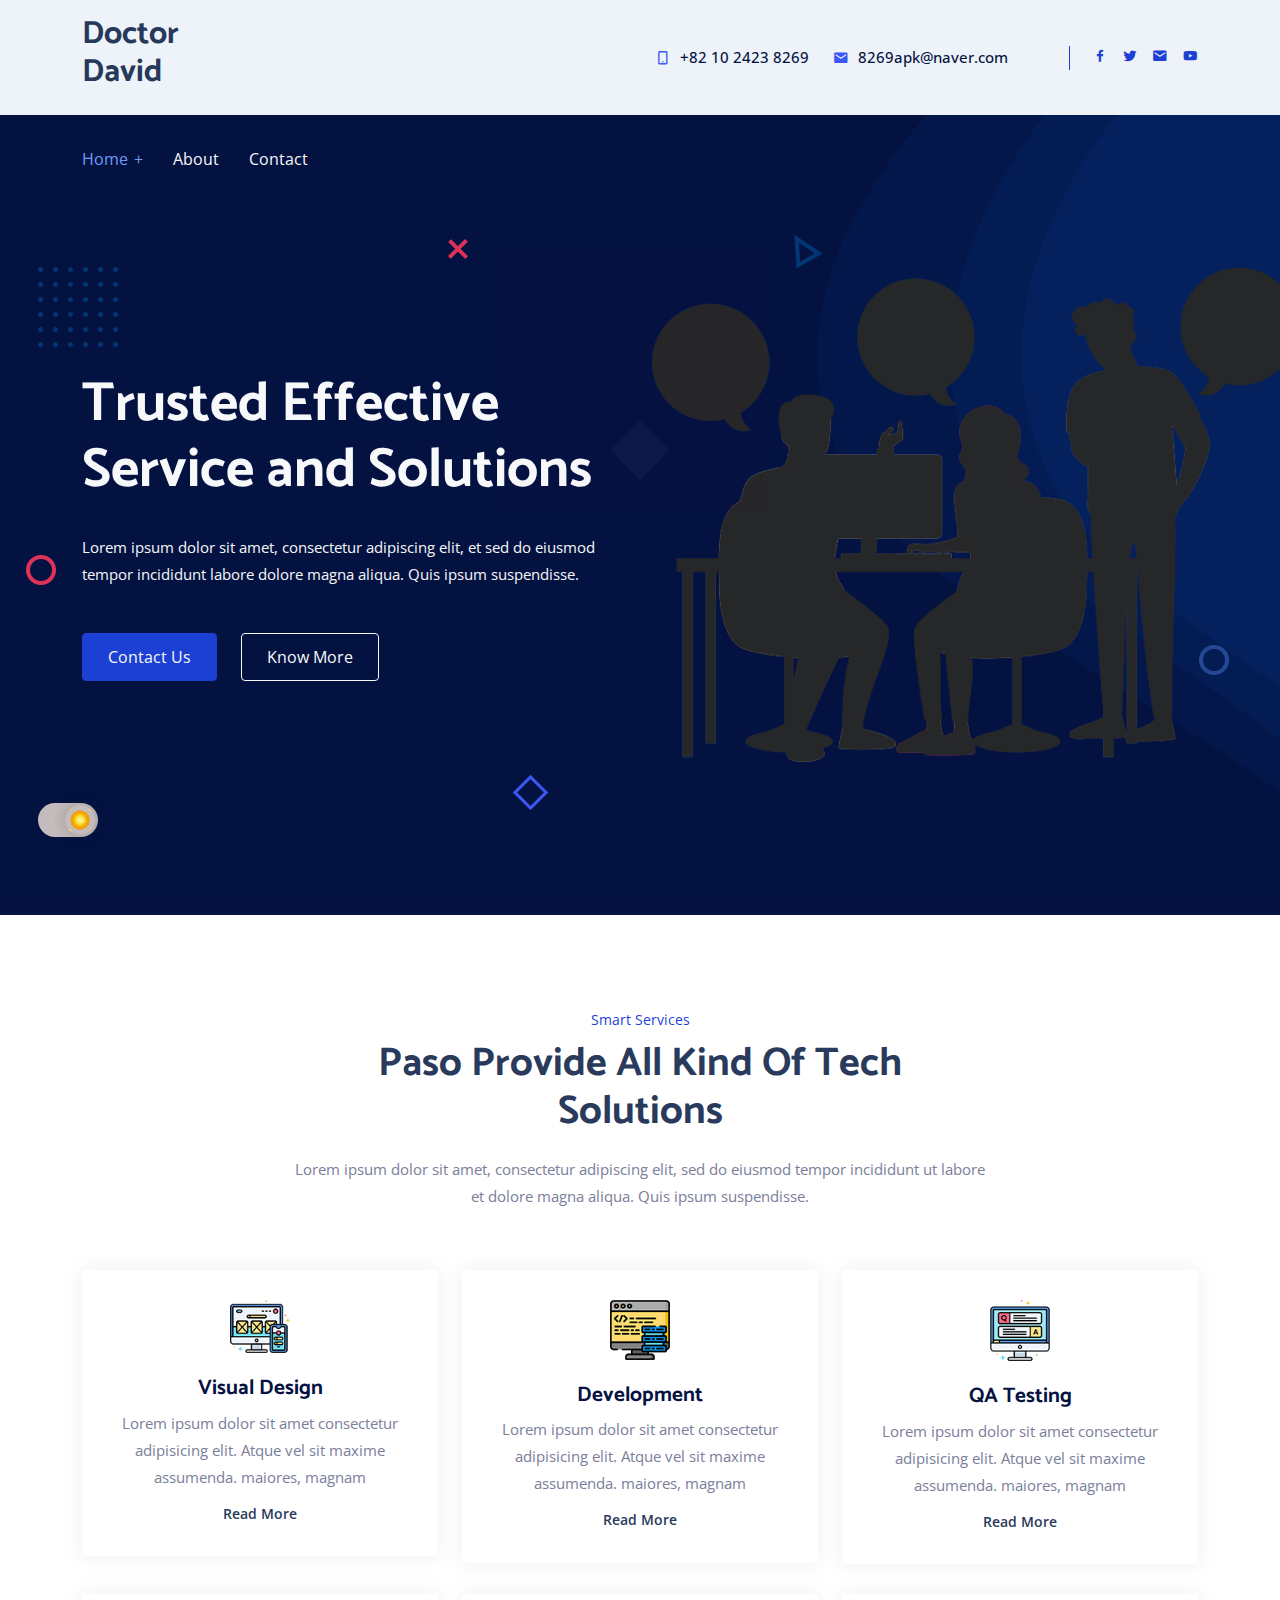
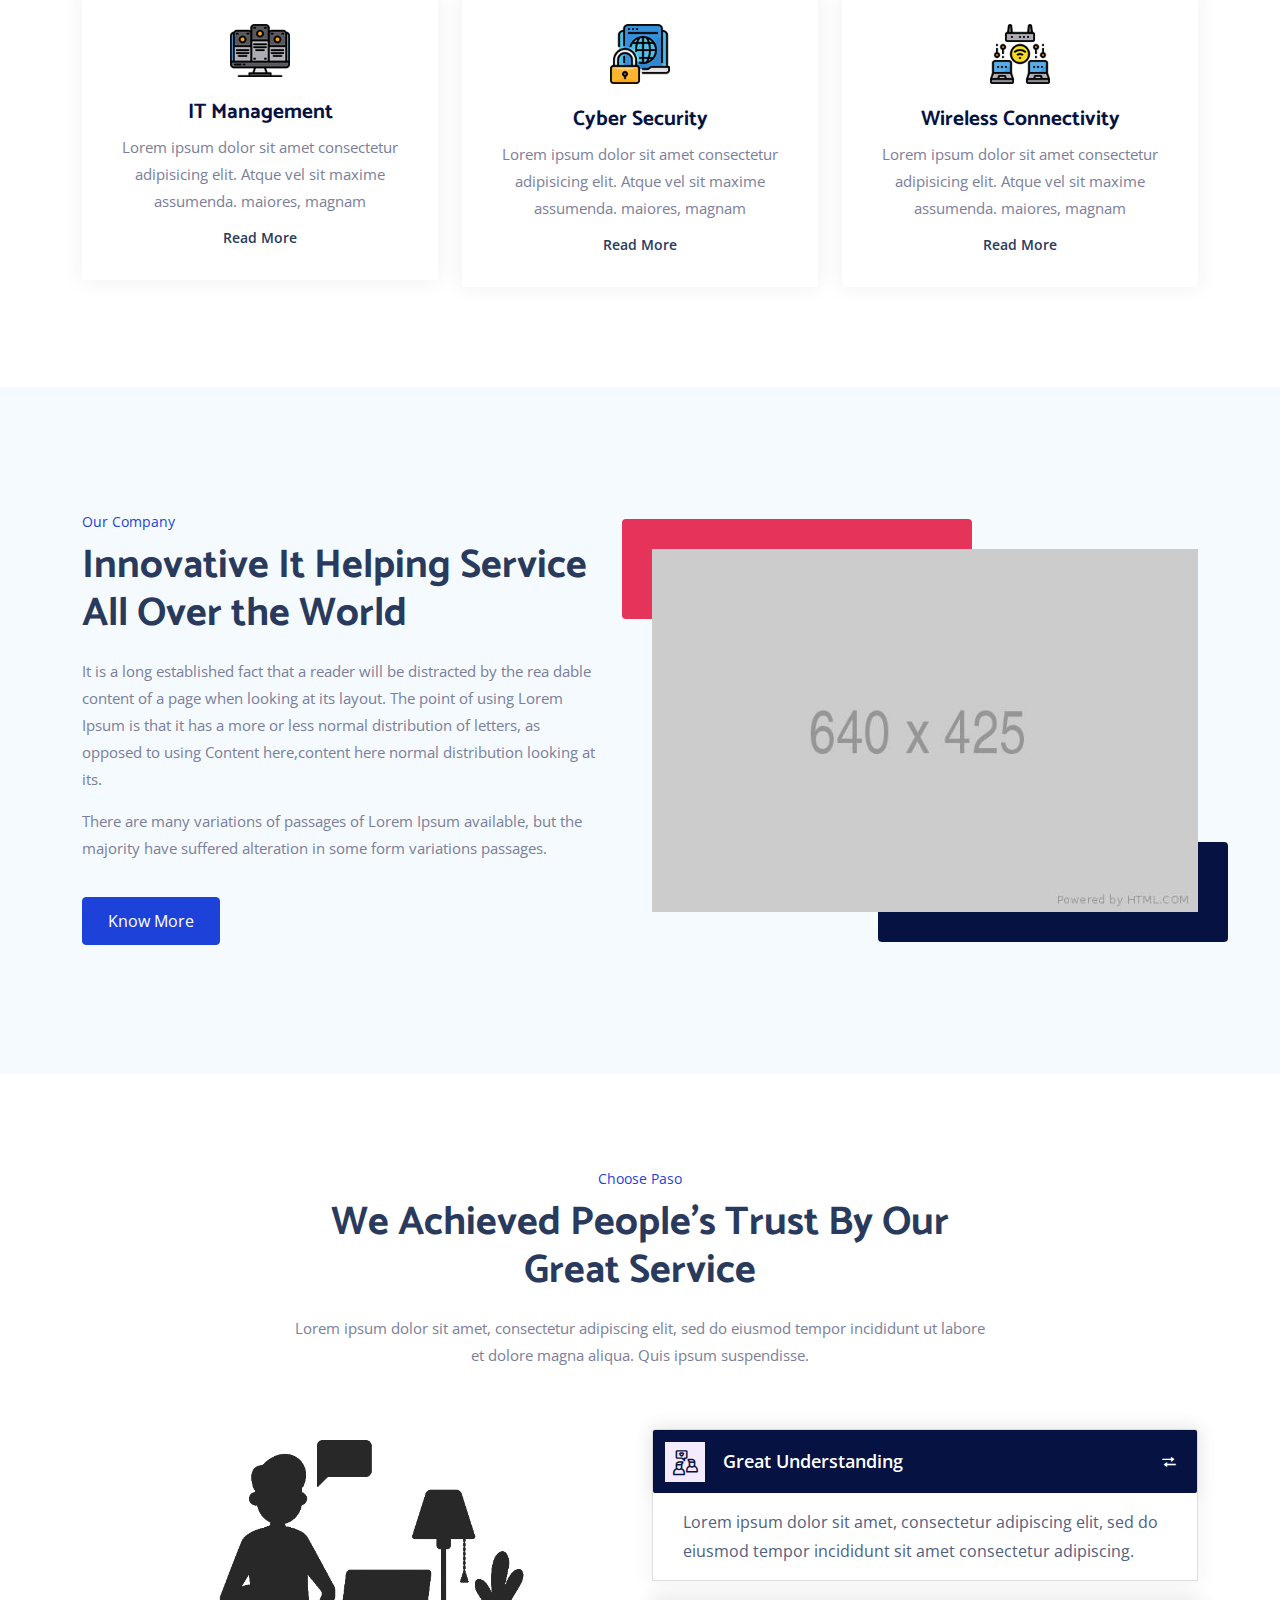
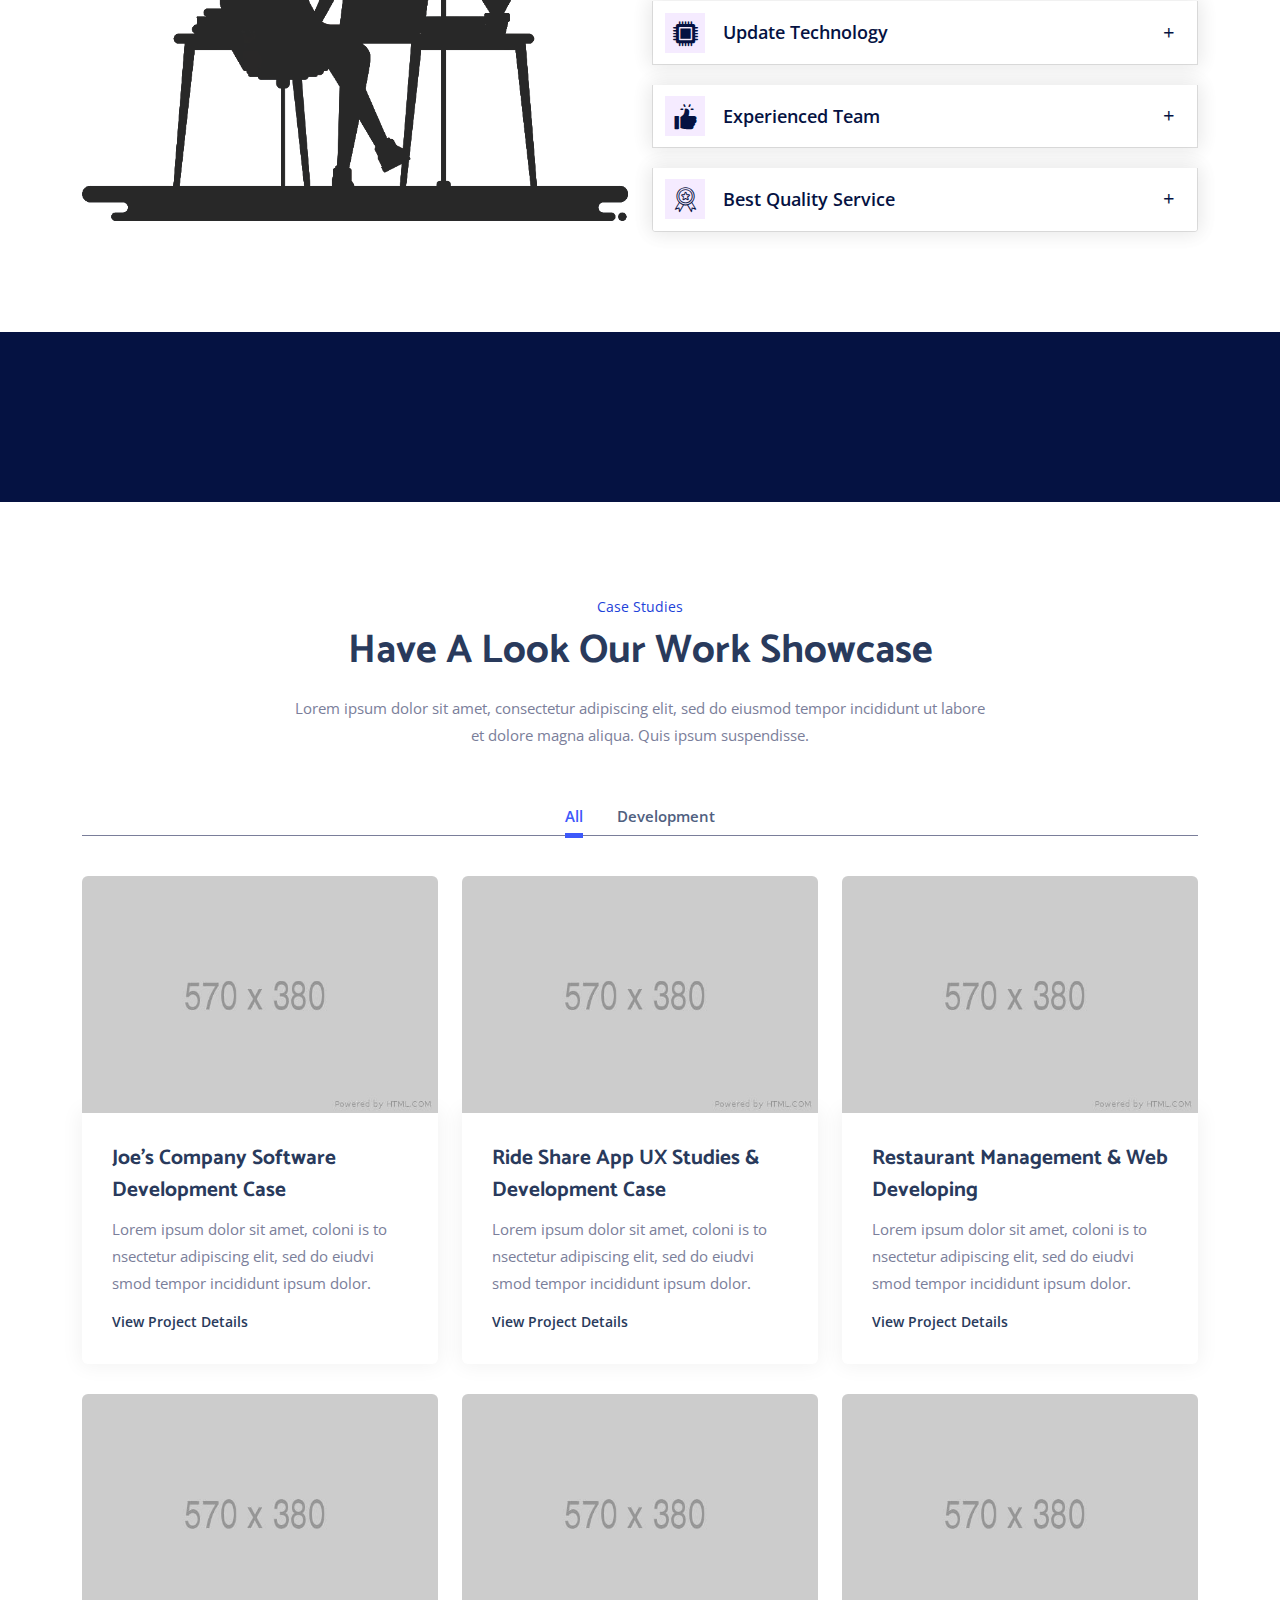
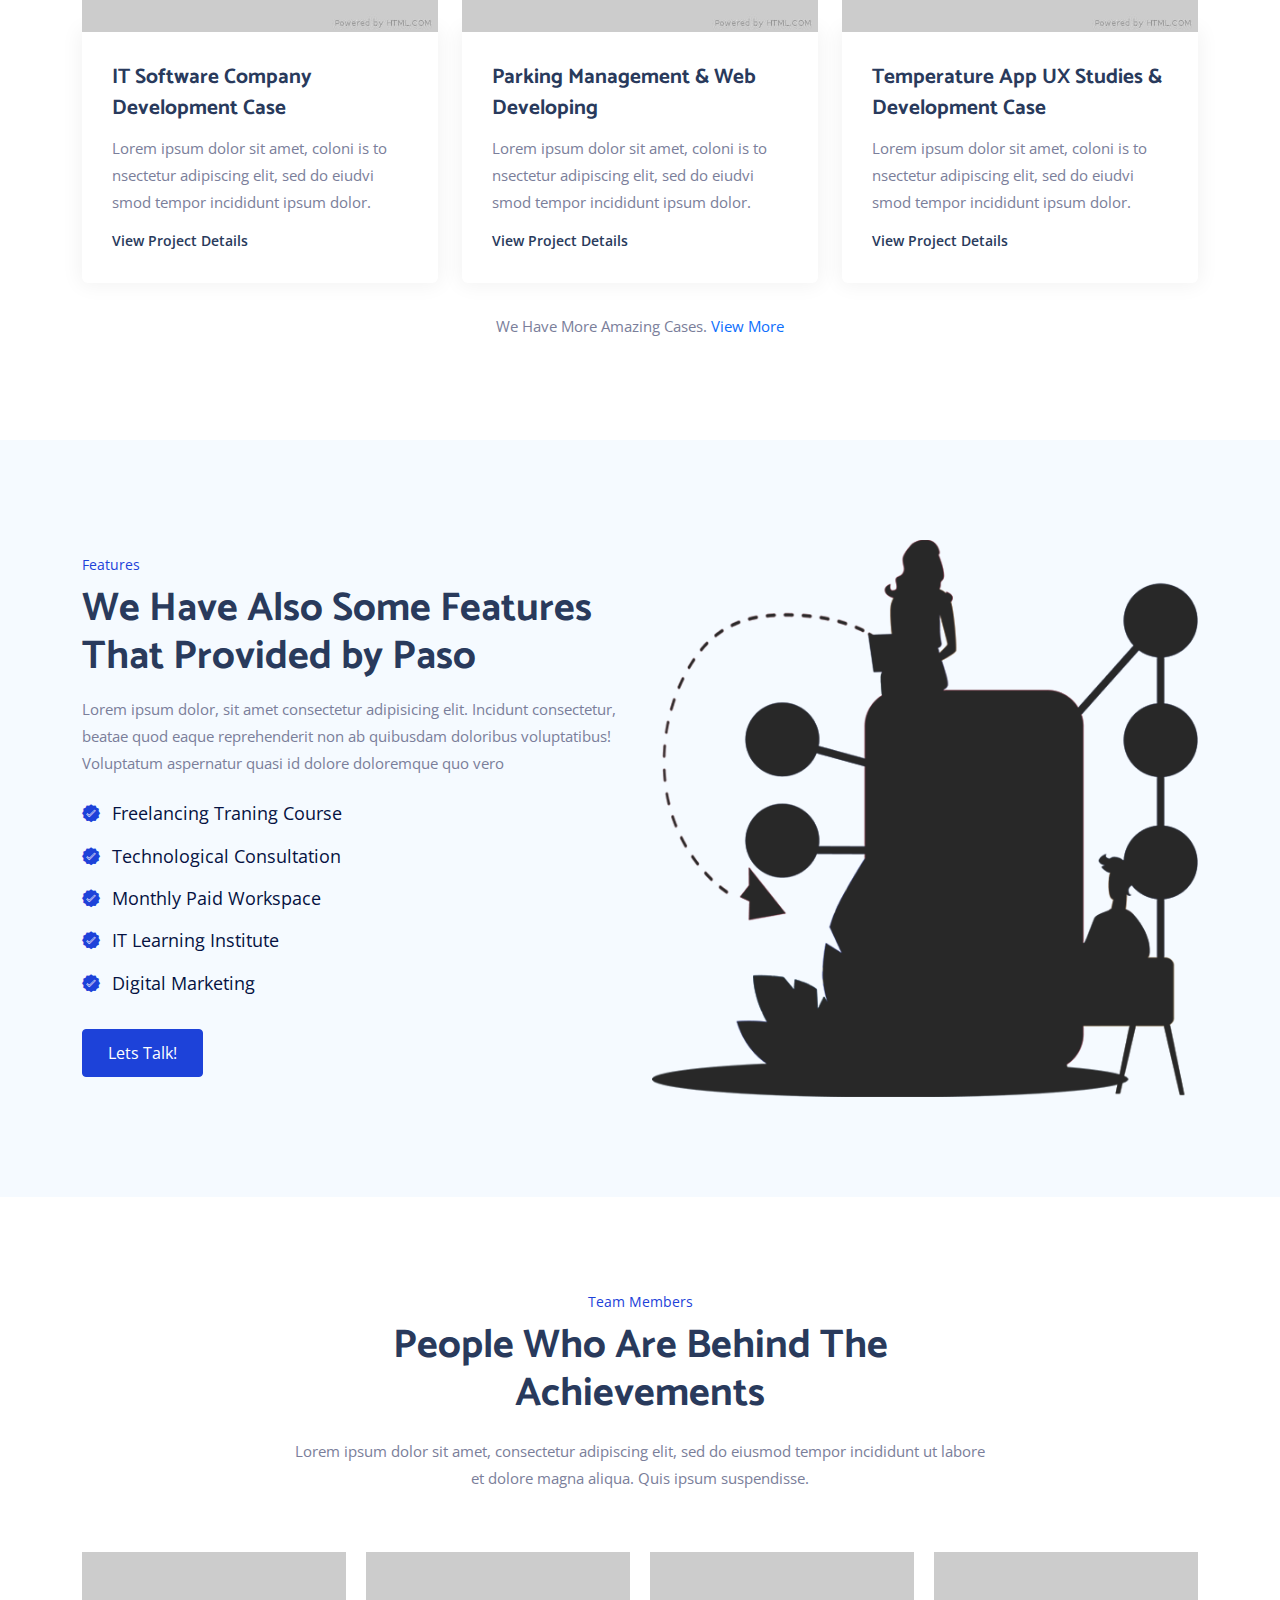
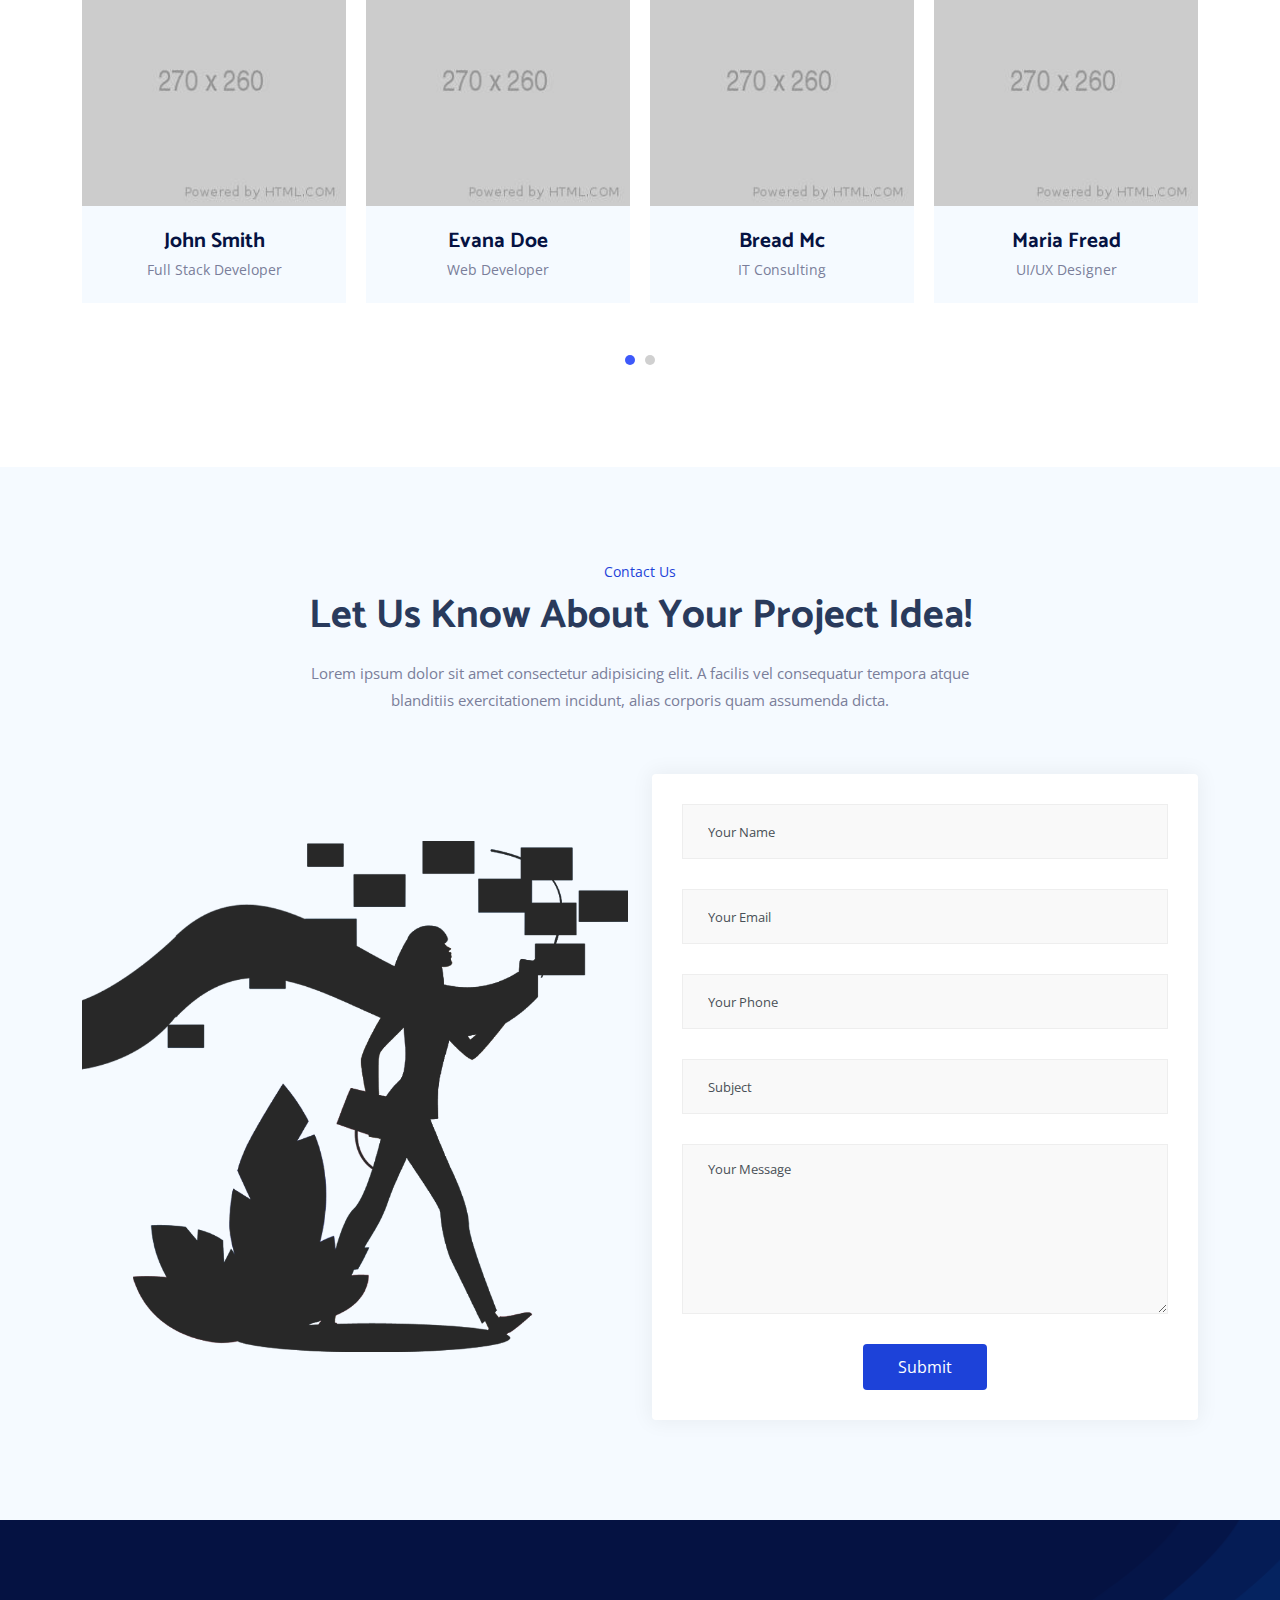
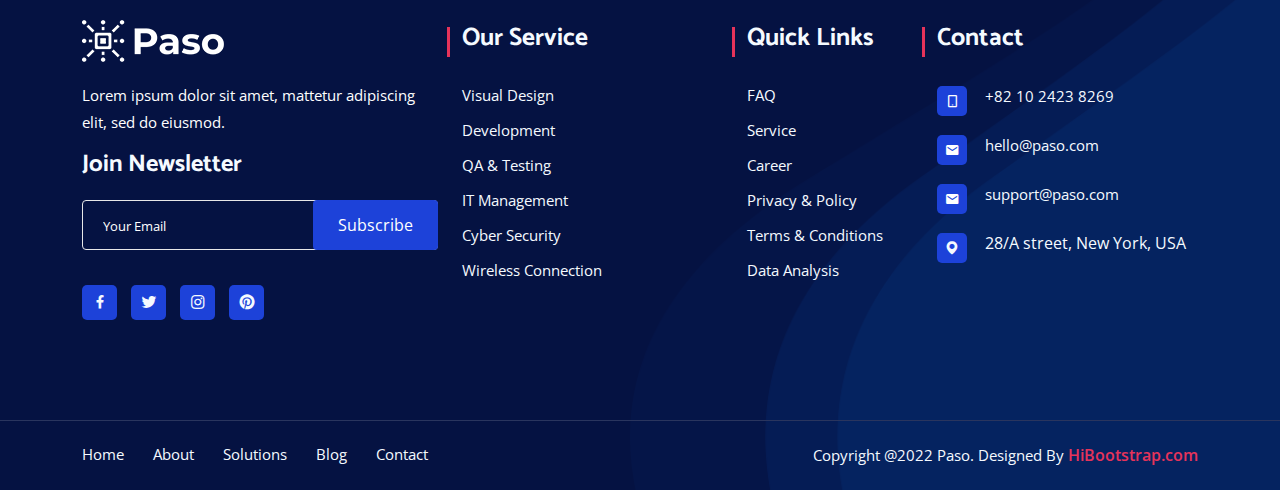
<file: index.html>
<!DOCTYPE html>
<html lang="zxx">
  <head>
    <!-- Required meta tags -->
    <meta charset="UTF-8" />
    <meta
      name="viewport"
      content="width=device-width, initial-scale=1, shrink-to-fit=no"
    />

    <!-- Bootstrap Min CSS -->
    <link rel="stylesheet" href="assets/css/bootstrap.min.css" />
    <!-- MeanMenu Min CSS -->
    <link rel="stylesheet" href="assets/css/meanmenu.min.css" />
    <!-- Boxicon Min CSS -->
    <link rel="stylesheet" href="assets/css/boxicons.min.css" />
    <!-- Flaticon CSS -->
    <link rel="stylesheet" href="assets/css/flaticon.css" />
    <!-- Magnific Min CSS -->
    <link rel="stylesheet" href="assets/css/magnific-popup.min.css" />
    <!-- Animate Min CSS -->
    <link rel="stylesheet" href="assets/css/animate.min.css" />
    <!-- Owl Carousel Min CSS -->
    <link rel="stylesheet" href="assets/css/owl.carousel.min.css" />
    <!-- Main CSS -->
    <link rel="stylesheet" href="assets/css/style.css" />
    <!-- Dark CSS -->
    <link rel="stylesheet" href="assets/css/dark.css" />
    <!-- Responsive CSS -->
    <link rel="stylesheet" href="assets/css/responsive.css" />

    <!-- Favicon -->
    <link rel="icon" type="image/png" href="assets/images/favicon.png" />
    <!-- Tittle -->
    <title>Paso - IT Solutions & Digital Services HTML Template</title>
  </head>

  <body>
    <!-- PreLoader Start -->
    <div class="loader-content">
      <div class="d-table">
        <div class="d-table-cell">
          <div class="sk-folding-cube">
            <div class="sk-cube1 sk-cube"></div>
            <div class="sk-cube2 sk-cube"></div>
            <div class="sk-cube4 sk-cube"></div>
            <div class="sk-cube3 sk-cube"></div>
          </div>
        </div>
      </div>
    </div>
    <!-- PreLoader End -->

    <!-- Header Area -->
    <header class="header-area">
      <div class="container">
        <div class="row align-items-center">
          <div class="col-lg-2 col-sm-0">
            <div class="logo">
              <a href="index.html">
                <h2>Doctor David</h2>
                <!-- <img src="assets/images/logo.png" alt="logo" /> -->
              </a>
            </div>
          </div>
          <div class="col-lg-8 col-sm-8 text-right pr-0">
            <div class="header-content-right">
              <ul class="header-contact">
                <li>
                  <a href="tel:+01024238269"
                    ><i class="bx bx-mobile-alt"></i> +82 10 2423 8269</a
                  >
                </li>

                <li>
                  <a href="mailto:8269apk@naver.com"
                    ><i class="bx bxs-envelope"></i> 8269apk@naver.com</a
                  >
                </li>
              </ul>
            </div>
          </div>
          <div class="col-lg-2 col-sm-4 text-right pl-0">
            <div class="header-content-right">
              <ul class="header-social">
                <li>
                  <a href="#" target="_blank"
                    ><i class="bx bxl-facebook"></i
                  ></a>
                </li>
                <li>
                  <a href="#" target="_blank"><i class="bx bxl-twitter"></i></a>
                </li>
                <li>
                  <a href="#" target="_blank">
                    <i class="bx bxs-envelope"></i
                  ></a>
                </li>
                <li>
                  <a href="#" target="_blank">
                    <i class="bx bxl-youtube"></i
                  ></a>
                </li>
              </ul>
            </div>
          </div>
        </div>
      </div>
    </header>
    <!-- End Header Area -->

    <!--Navbar Area -->
    <div class="navbar-area">
      <div class="mobile-nav">
        <a href="index.html" class="logo">
          <img src="assets/images/logo.png" alt="logo" />
        </a>
      </div>

      <div class="main-nav">
        <div class="container">
          <nav class="navbar navbar-expand-md navbar-light">
            <div
              class="collapse navbar-collapse mean-menu"
              id="navbarSupportedContent"
            >
              <ul class="navbar-nav text-left">
                <li class="nav-item">
                  <a href="#" class="nav-link dropdown-toggle active">Home</a>
                  <ul class="dropdown-menu">
                    <li class="nav-item">
                      <a href="index.html" class="nav-link active">Home One</a>
                    </li>
                    <!-- <li class="nav-item">
                      <a href="index-2.html" class="nav-link">Home Two</a>
                    </li>
                    <li class="nav-item">
                      <a href="index-3.html" class="nav-link">Home Three</a>
                    </li> -->
                  </ul>
                </li>
                <li class="nav-item">
                  <a href="about.html" class="nav-link">About</a>
                </li>
                <!-- <li class="nav-item">
                  <a href="#" class="nav-link dropdown-toggle">Solutions</a>
                  <ul class="dropdown-menu">
                    <li class="nav-item">
                      <a href="solutions.html" class="nav-link">Solutions</a>
                    </li>
                    <li class="nav-item">
                      <a href="solutions-details.html" class="nav-link"
                        >Solutions Details</a
                      >
                    </li>
                  </ul>
                </li> -->
                <!-- <li class="nav-item">
                  <a href="#" class="nav-link dropdown-toggle">Case Studies</a>
                  <ul class="dropdown-menu">
                    <li class="nav-item">
                      <a href="case.html" class="nav-link">Case Studies</a>
                    </li>
                    <li class="nav-item">
                      <a href="case-details.html" class="nav-link"
                        >Case Studies Details</a
                      >
                    </li>
                  </ul>
                </li> -->

                <!-- <li class="nav-item">
                  <a href="#" class="nav-link dropdown-toggle">Pages</a>
                  <ul class="dropdown-menu">
                    <li class="nav-item">
                      <a href="team.html" class="nav-link">Team</a>
                    </li>
                    <li class="nav-item">
                      <a href="404.html" class="nav-link">Error 404</a>
                    </li>
                  </ul>
                </li> -->
                <li class="nav-item">
                  <a href="contact.html" class="nav-link">Contact </a>
                </li>
              </ul>
            </div>
            <div class="nav-right">
              <!-- <form>
                <div class="input-group">
                  <input
                    type="text"
                    class="form-control search"
                    placeholder="Search..."
                  />
                </div>
                <button type="submit">
                  <i class="bx bx-search"></i>
                </button>
              </form> -->
            </div>
            <div class="nav-btn">
              <!-- <a href="solutions.html" class="box-btn">Get Started</a> -->
            </div>
          </nav>
        </div>
      </div>
    </div>
    <!-- End Navbar Area -->

    <!-- Banner Area -->
    <section class="banner-area">
      <div class="d-table">
        <div class="d-table-cell">
          <div class="container">
            <div class="row align-items-center">
              <div class="col-lg-6">
                <div class="banner-content">
                  <h1>Trusted Effective Service and Solutions</h1>
                  <p>
                    Lorem ipsum dolor sit amet, consectetur adipiscing elit, et
                    sed do eiusmod tempor incididunt labore dolore magna aliqua.
                    Quis ipsum suspendisse.
                  </p>
                  <div class="banner-btn">
                    <a href="contact.html" class="box-btn">Contact Us</a>
                    <a href="about.html" class="box-btn border-btn"
                      >Know More</a
                    >
                  </div>
                </div>
              </div>
              <div class="col-lg-6">
                <div class="banner-img">
                  <img src="assets/images/home-bg-1-img.png" alt="banner-img" />
                </div>
              </div>
            </div>
          </div>
        </div>
      </div>
      <div class="home-shape">
        <div class="shape1">
          <img src="assets/images/shape/1.png" alt="shape" />
        </div>
        <div class="shape2">
          <img src="assets/images/shape/2.png" alt="shape" />
        </div>
        <div class="shape3">
          <img src="assets/images/shape/3.png" alt="shape" />
        </div>
        <div class="shape4">
          <img src="assets/images/shape/4.png" alt="shape" />
        </div>
        <div class="shape5">
          <img src="assets/images/shape/5.png" alt="shape" />
        </div>
        <div class="shape6">
          <img src="assets/images/shape/6.png" alt="shape" />
        </div>
      </div>
    </section>
    <!-- End Banner Area -->

    <!-- Service Area -->
    <section class="home-service-area pt-100 pb-70">
      <div class="container">
        <div class="section-title">
          <span>Smart Services</span>
          <h2>Paso Provide All Kind of Tech Solutions</h2>
          <p>
            Lorem ipsum dolor sit amet, consectetur adipiscing elit, sed do
            eiusmod tempor incididunt ut labore et dolore magna aliqua. Quis
            ipsum suspendisse.
          </p>
        </div>

        <div class="row">
          <div class="col-lg-4 col-sm-6">
            <div class="single-service">
              <div class="service-img">
                <img src="assets/images/service/s1.png" alt="service" />
              </div>

              <div class="service-content">
                <h3>Visual Design</h3>
                <p>
                  Lorem ipsum dolor sit amet consectetur adipisicing elit. Atque
                  vel sit maxime assumenda. maiores, magnam
                </p>

                <a href="solutions-details.html" class="line-bnt">
                  Read More
                </a>
              </div>
            </div>
          </div>

          <div class="col-lg-4 col-sm-6">
            <div class="single-service">
              <div class="service-img">
                <img src="assets/images/service/s2.png" alt="service" />
              </div>

              <div class="service-content">
                <h3>Development</h3>
                <p>
                  Lorem ipsum dolor sit amet consectetur adipisicing elit. Atque
                  vel sit maxime assumenda. maiores, magnam
                </p>

                <a href="solutions-details.html" class="line-bnt">
                  Read More
                </a>
              </div>
            </div>
          </div>

          <div class="col-lg-4 col-sm-6">
            <div class="single-service">
              <div class="service-img">
                <img src="assets/images/service/s3.png" alt="service" />
              </div>

              <div class="service-content">
                <h3>QA Testing</h3>
                <p>
                  Lorem ipsum dolor sit amet consectetur adipisicing elit. Atque
                  vel sit maxime assumenda. maiores, magnam
                </p>

                <a href="solutions-details.html" class="line-bnt">
                  Read More
                </a>
              </div>
            </div>
          </div>

          <div class="col-lg-4 col-sm-6">
            <div class="single-service">
              <div class="service-img">
                <img src="assets/images/service/s4.png" alt="service" />
              </div>

              <div class="service-content">
                <h3>IT Management</h3>
                <p>
                  Lorem ipsum dolor sit amet consectetur adipisicing elit. Atque
                  vel sit maxime assumenda. maiores, magnam
                </p>

                <a href="solutions-details.html" class="line-bnt">
                  Read More
                </a>
              </div>
            </div>
          </div>

          <div class="col-lg-4 col-sm-6">
            <div class="single-service">
              <div class="service-img">
                <img src="assets/images/service/s5.png" alt="service" />
              </div>

              <div class="service-content">
                <h3>Cyber Security</h3>
                <p>
                  Lorem ipsum dolor sit amet consectetur adipisicing elit. Atque
                  vel sit maxime assumenda. maiores, magnam
                </p>

                <a href="solutions-details.html" class="line-bnt">
                  Read More
                </a>
              </div>
            </div>
          </div>

          <div class="col-lg-4 col-sm-6">
            <div class="single-service">
              <div class="service-img">
                <img src="assets/images/service/s6.png" alt="service" />
              </div>

              <div class="service-content">
                <h3>Wireless Connectivity</h3>
                <p>
                  Lorem ipsum dolor sit amet consectetur adipisicing elit. Atque
                  vel sit maxime assumenda. maiores, magnam
                </p>

                <a href="solutions-details.html" class="line-bnt">
                  Read More
                </a>
              </div>
            </div>
          </div>
        </div>
      </div>
    </section>
    <!-- End Service Area -->

    <!-- Company Area -->
    <section class="home-company-area bg-color">
      <div class="container">
        <div class="row align-items-center">
          <div class="col-lg-6 col-md-12">
            <div class="company-content">
              <div class="company-tittle">
                <span>Our Company</span>
                <h2>Innovative It Helping Service All Over the World</h2>

                <p>
                  It is a long established fact that a reader will be distracted
                  by the rea dable content of a page when looking at its layout.
                  The point of using Lorem Ipsum is that it has a more or less
                  normal distribution of letters, as opposed to using Content
                  here,content here normal distribution looking at its.
                </p>

                <p>
                  There are many variations of passages of Lorem Ipsum
                  available, but the majority have suffered alteration in some
                  form variations passages.
                </p>
              </div>

              <a href="#" class="box-btn"> Know More </a>
            </div>
          </div>

          <div class="col-lg-6 col-md-12">
            <div class="company-img">
              <img src="assets/images/company/company-img.jpg" alt="company" />
            </div>
          </div>
        </div>
      </div>
    </section>
    <!-- End Company Area -->

    <!-- Choose Area -->
    <section class="choose-area ptb-100">
      <div class="container">
        <div class="section-title">
          <span>Choose Paso</span>
          <h2>We Achieved People’s Trust by Our Great Service</h2>
          <p>
            Lorem ipsum dolor sit amet, consectetur adipiscing elit, sed do
            eiusmod tempor incididunt ut labore et dolore magna aliqua. Quis
            ipsum suspendisse.
          </p>
        </div>
        <div class="row align-items-center">
          <div class="col-lg-6">
            <div class="choose-img">
              <img src="assets/images/choose-img.png" alt="choose" />
            </div>
          </div>

          <div class="col-lg-6">
            <div class="choose-content">
              <div class="faq-accordion">
                <ul class="accordion">
                  <li class="accordion-item">
                    <div class="icon">
                      <i class="flaticon-friends"></i>
                    </div>
                    <a class="accordion-title active" href="javascript:void(0)">
                      <i class="bx bx-plus"></i> Great Understanding
                    </a>
                    <p class="accordion-content show">
                      Lorem ipsum dolor sit amet, consectetur adipiscing elit,
                      sed do eiusmod tempor incididunt sit amet consectetur
                      adipiscing.
                    </p>
                  </li>

                  <li class="accordion-item">
                    <div class="icon">
                      <i class="flaticon-chip"></i>
                    </div>
                    <a class="accordion-title" href="javascript:void(0)">
                      <i class="bx bx-plus"></i>Update Technology
                    </a>
                    <p class="accordion-content">
                      Lorem ipsum dolor sit amet, consectetur adipiscing elit,
                      sed do eiusmod tempor incididunt sit amet consectetur
                      adipiscing.
                    </p>
                  </li>

                  <li class="accordion-item">
                    <div class="icon">
                      <i class="flaticon-like"></i>
                    </div>
                    <a class="accordion-title" href="javascript:void(0)">
                      <i class="bx bx-plus"></i>Experienced Team
                    </a>
                    <p class="accordion-content">
                      Lorem ipsum dolor sit amet, consectetur adipiscing elit,
                      sed do eiusmod tempor incididunt sit amet consectetur
                      adipiscing.
                    </p>
                  </li>

                  <li class="accordion-item">
                    <div class="icon">
                      <i class="flaticon-award"></i>
                    </div>
                    <a class="accordion-title" href="javascript:void(0)">
                      <i class="bx bx-plus"></i>Best Quality Service
                    </a>
                    <p class="accordion-content">
                      Lorem ipsum dolor sit amet, consectetur adipiscing elit,
                      sed do eiusmod tempor incididunt sit amet consectetur
                      adipiscing.
                    </p>
                  </li>
                </ul>
              </div>
            </div>
          </div>
        </div>
      </div>
    </section>
    <!-- End Choose Area -->

    <!-- Process Area -->
    <section class="home-process-area pt-100 pb-70"></section>
    <!-- End Process Area -->

    <!--  Case Studies  -->
    <section class="home-case ptb-100">
      <div class="container">
        <div class="section-title">
          <span>Case Studies</span>
          <h2>Have a Look Our Work Showcase</h2>
          <p>
            Lorem ipsum dolor sit amet, consectetur adipiscing elit, sed do
            eiusmod tempor incididunt ut labore et dolore magna aliqua. Quis
            ipsum suspendisse.
          </p>
        </div>

        <div class="case">
          <ul class="all-case">
            <li class="active" data-filter="*"><span>All</span></li>
            <li data-filter=".dev"><span>Development</span></li>
          </ul>
        </div>

        <div class="row case-list">
          <div class="col-lg-4 col-sm-6 item cyber">
            <div class="single-case">
              <div class="case-img">
                <a href="case-details.html">
                  <img src="assets/images/case/c1.jpg" alt="case" />
                </a>
              </div>

              <div class="content">
                <a href="case-details.html">
                  <h3>Joe’s Company Software Development Case</h3>
                </a>
                <p>
                  Lorem ipsum dolor sit amet, coloni is to nsectetur adipiscing
                  elit, sed do eiudvi smod tempor incididunt ipsum dolor.
                </p>

                <a href="case-details.html" class="line-bnt">
                  View Project Details
                </a>
              </div>
            </div>
          </div>

          <div class="col-lg-4 col-sm-6 item dev design">
            <div class="single-case">
              <div class="case-img">
                <a href="case-details.html">
                  <img src="assets/images/case/c2.jpg" alt="case" />
                </a>
              </div>

              <div class="content">
                <a href="case-details.html">
                  <h3>Ride Share App UX Studies & Development Case</h3>
                </a>
                <p>
                  Lorem ipsum dolor sit amet, coloni is to nsectetur adipiscing
                  elit, sed do eiudvi smod tempor incididunt ipsum dolor.
                </p>

                <a href="case-details.html" class="line-bnt">
                  View Project Details
                </a>
              </div>
            </div>
          </div>

          <div class="col-lg-4 col-sm-6 item dev">
            <div class="single-case">
              <div class="case-img">
                <a href="case-details.html">
                  <img src="assets/images/case/c3.jpg" alt="case" />
                </a>
              </div>

              <div class="content">
                <a href="case-details.html">
                  <h3>Restaurant Management & Web Developing</h3>
                </a>
                <p>
                  Lorem ipsum dolor sit amet, coloni is to nsectetur adipiscing
                  elit, sed do eiudvi smod tempor incididunt ipsum dolor.
                </p>

                <a href="case-details.html" class="line-bnt">
                  View Project Details
                </a>
              </div>
            </div>
          </div>

          <div class="col-lg-4 col-sm-6 item dev cyber">
            <div class="single-case">
              <div class="case-img">
                <a href="case-details.html">
                  <img src="assets/images/case/c4.jpg" alt="case" />
                </a>
              </div>

              <div class="content">
                <a href="case-details.html">
                  <h3>IT Software Company Development Case</h3>
                </a>
                <p>
                  Lorem ipsum dolor sit amet, coloni is to nsectetur adipiscing
                  elit, sed do eiudvi smod tempor incididunt ipsum dolor.
                </p>

                <a href="case-details.html" class="line-bnt">
                  View Project Details
                </a>
              </div>
            </div>
          </div>

          <div class="col-lg-4 col-sm-6 item dev design">
            <div class="single-case">
              <div class="case-img">
                <a href="case-details.html">
                  <img src="assets/images/case/c5.jpg" alt="case" />
                </a>
              </div>

              <div class="content">
                <a href="case-details.html">
                  <h3>Parking Management & Web Developing</h3>
                </a>
                <p>
                  Lorem ipsum dolor sit amet, coloni is to nsectetur adipiscing
                  elit, sed do eiudvi smod tempor incididunt ipsum dolor.
                </p>

                <a href="case-details.html" class="line-bnt">
                  View Project Details
                </a>
              </div>
            </div>
          </div>

          <div class="col-lg-4 col-sm-6 item dev cyber design">
            <div class="single-case">
              <div class="case-img">
                <a href="case-details.html">
                  <img src="assets/images/case/c6.jpg" alt="case" />
                </a>
              </div>

              <div class="content">
                <a href="case-details.html">
                  <h3>Temperature App UX Studies & Development Case</h3>
                </a>
                <p>
                  Lorem ipsum dolor sit amet, coloni is to nsectetur adipiscing
                  elit, sed do eiudvi smod tempor incididunt ipsum dolor.
                </p>

                <a href="case-details.html" class="line-bnt">
                  View Project Details
                </a>
              </div>
            </div>
          </div>
        </div>

        <div class="case-btn text-center">
          <p>We Have More Amazing Cases. <a href="#">View More</a></p>
        </div>
      </div>
    </section>
    <!-- End Case Studies -->

    <!-- Feature Area -->
    <section class="feature-area bg-color ptb-100">
      <div class="container">
        <div class="row align-items-center">
          <div class="col-lg-6">
            <div class="contnet">
              <div class="feature-tittle">
                <span>Features</span>
                <h2>We Have Also Some Features That Provided by Paso</h2>
                <p>
                  Lorem ipsum dolor, sit amet consectetur adipisicing elit.
                  Incidunt consectetur, beatae quod eaque reprehenderit non ab
                  quibusdam doloribus voluptatibus! Voluptatum aspernatur quasi
                  id dolore doloremque quo vero
                </p>
              </div>

              <ul>
                <li>
                  <i class="flaticon-correct"></i>
                  Freelancing Traning Course
                </li>
                <li>
                  <i class="flaticon-correct"></i>
                  Technological Consultation
                </li>
                <li>
                  <i class="flaticon-correct"></i>
                  Monthly Paid Workspace
                </li>
                <li>
                  <i class="flaticon-correct"></i>
                  IT Learning Institute
                </li>
                <li>
                  <i class="flaticon-correct"></i>
                  Digital Marketing
                </li>
              </ul>
              <a href="" class="box-btn">Lets Talk!</a>
            </div>
          </div>

          <div class="col-lg-6">
            <div class="feature-img">
              <img src="assets/images/feature-img.png" alt="feature" />
            </div>
          </div>
        </div>
      </div>
    </section>
    <!-- End Feature Area -->

    <!-- Team Area -->
    <section class="home-team-area ptb-100">
      <div class="container">
        <div class="section-title">
          <span>Team Members</span>
          <h2>People Who are Behind the Achievements</h2>
          <p>
            Lorem ipsum dolor sit amet, consectetur adipiscing elit, sed do
            eiusmod tempor incididunt ut labore et dolore magna aliqua. Quis
            ipsum suspendisse.
          </p>
        </div>

        <div class="home-team-slider owl-carousel owl-theme">
          <div class="single-team">
            <div class="team-img">
              <img src="assets/images/team/t1.jpg" alt="team" />
              <ul class="social">
                <li>
                  <a href="#" target="_blank"
                    ><i class="bx bxl-linkedin"></i
                  ></a>
                </li>
                <li>
                  <a href="#" target="_blank"
                    ><i class="bx bxl-facebook"></i
                  ></a>
                </li>
                <li>
                  <a href="#" target="_blank"><i class="bx bxl-twitter"></i></a>
                </li>
                <li>
                  <a href="#" target="_blank"
                    ><i class="bx bxs-envelope"></i
                  ></a>
                </li>
              </ul>
            </div>

            <div class="content text-center">
              <h3>John Smith</h3>
              <p>Full Stack Developer</p>
            </div>
          </div>

          <div class="single-team">
            <div class="team-img">
              <img src="assets/images/team/t2.jpg" alt="team" />
              <ul class="social">
                <li>
                  <a href="#" target="_blank"
                    ><i class="bx bxl-linkedin"></i
                  ></a>
                </li>
                <li>
                  <a href="#" target="_blank"
                    ><i class="bx bxl-facebook"></i
                  ></a>
                </li>
                <li>
                  <a href="#" target="_blank"><i class="bx bxl-twitter"></i></a>
                </li>
                <li>
                  <a href="#" target="_blank"
                    ><i class="bx bxs-envelope"></i
                  ></a>
                </li>
              </ul>
            </div>

            <div class="content text-center">
              <h3>Evana Doe</h3>
              <p>Web Developer</p>
            </div>
          </div>

          <div class="single-team">
            <div class="team-img">
              <img src="assets/images/team/t3.jpg" alt="team" />
              <ul class="social">
                <li>
                  <a href="#" target="_blank"
                    ><i class="bx bxl-linkedin"></i
                  ></a>
                </li>
                <li>
                  <a href="#" target="_blank"
                    ><i class="bx bxl-facebook"></i
                  ></a>
                </li>
                <li>
                  <a href="#" target="_blank"><i class="bx bxl-twitter"></i></a>
                </li>
                <li>
                  <a href="#" target="_blank"
                    ><i class="bx bxs-envelope"></i
                  ></a>
                </li>
              </ul>
            </div>

            <div class="content text-center">
              <h3>Bread Mc</h3>
              <p>IT Consulting</p>
            </div>
          </div>

          <div class="single-team">
            <div class="team-img">
              <img src="assets/images/team/t4.jpg" alt="team" />
              <ul class="social">
                <li>
                  <a href="#" target="_blank"
                    ><i class="bx bxl-linkedin"></i
                  ></a>
                </li>
                <li>
                  <a href="#" target="_blank"
                    ><i class="bx bxl-facebook"></i
                  ></a>
                </li>
                <li>
                  <a href="#" target="_blank"><i class="bx bxl-twitter"></i></a>
                </li>
                <li>
                  <a href="#" target="_blank"
                    ><i class="bx bxs-envelope"></i
                  ></a>
                </li>
              </ul>
            </div>

            <div class="content text-center">
              <h3>Maria Fread</h3>
              <p>UI/UX Designer</p>
            </div>
          </div>

          <div class="single-team">
            <div class="team-img">
              <img src="assets/images/team/t1.jpg" alt="team" />
              <ul class="social">
                <li>
                  <a href="#" target="_blank"
                    ><i class="bx bxl-linkedin"></i
                  ></a>
                </li>
                <li>
                  <a href="#" target="_blank"
                    ><i class="bx bxl-facebook"></i
                  ></a>
                </li>
                <li>
                  <a href="#" target="_blank"><i class="bx bxl-twitter"></i></a>
                </li>
                <li>
                  <a href="#" target="_blank"
                    ><i class="bx bxs-envelope"></i
                  ></a>
                </li>
              </ul>
            </div>

            <div class="content text-center">
              <h3>John Smith</h3>
              <p>Full Stack Developer</p>
            </div>
          </div>

          <div class="single-team">
            <div class="team-img">
              <img src="assets/images/team/t2.jpg" alt="team" />
              <ul class="social">
                <li>
                  <a href="#" target="_blank"
                    ><i class="bx bxl-linkedin"></i
                  ></a>
                </li>
                <li>
                  <a href="#" target="_blank"
                    ><i class="bx bxl-facebook"></i
                  ></a>
                </li>
                <li>
                  <a href="#" target="_blank"><i class="bx bxl-twitter"></i></a>
                </li>
                <li>
                  <a href="#" target="_blank"
                    ><i class="bx bxs-envelope"></i
                  ></a>
                </li>
              </ul>
            </div>

            <div class="content text-center">
              <h3>Evana Doe</h3>
              <p>Web Developer</p>
            </div>
          </div>

          <div class="single-team">
            <div class="team-img">
              <img src="assets/images/team/t3.jpg" alt="team" />
              <ul class="social">
                <li>
                  <a href="#" target="_blank"
                    ><i class="bx bxl-linkedin"></i
                  ></a>
                </li>
                <li>
                  <a href="#" target="_blank"
                    ><i class="bx bxl-facebook"></i
                  ></a>
                </li>
                <li>
                  <a href="#" target="_blank"><i class="bx bxl-twitter"></i></a>
                </li>
                <li>
                  <a href="#" target="_blank"
                    ><i class="bx bxs-envelope"></i
                  ></a>
                </li>
              </ul>
            </div>

            <div class="content text-center">
              <h3>Bread Mc</h3>
              <p>IT Consulting</p>
            </div>
          </div>

          <div class="single-team">
            <div class="team-img">
              <img src="assets/images/team/t4.jpg" alt="team" />
              <ul class="social">
                <li>
                  <a href="#" target="_blank"
                    ><i class="bx bxl-linkedin"></i
                  ></a>
                </li>
                <li>
                  <a href="#" target="_blank"
                    ><i class="bx bxl-facebook"></i
                  ></a>
                </li>
                <li>
                  <a href="#" target="_blank"><i class="bx bxl-twitter"></i></a>
                </li>
                <li>
                  <a href="#" target="_blank"
                    ><i class="bx bxs-envelope"></i
                  ></a>
                </li>
              </ul>
            </div>

            <div class="content text-center">
              <h3>Maria Fread</h3>
              <p>UI/UX Designer</p>
            </div>
          </div>
        </div>
      </div>
    </section>
    <!-- End Team Area -->

    <!-- Home Contact Area -->
    <section class="home-contact-area bg-color ptb-100">
      <div class="container">
        <div class="section-title">
          <span>Contact Us</span>
          <h2>Let Us Know About Your Project Idea!</h2>
          <p>
            Lorem ipsum dolor sit amet consectetur adipisicing elit. A facilis
            vel consequatur tempora atque blanditiis exercitationem incidunt,
            alias corporis quam assumenda dicta.
          </p>
        </div>
        <div class="row align-items-center">
          <div class="col-lg-6 col-md-6">
            <div class="contact-img">
              <img src="assets/images/contact-img.png" alt="contact" />
            </div>
          </div>

          <div class="col-lg-6 col-md-6">
            <div class="content">
              <form id="contactForm">
                <div class="row">
                  <div class="col-lg-12 col-sm-12">
                    <div class="form-group">
                      <input
                        type="text"
                        name="name"
                        id="name"
                        class="form-control"
                        required
                        data-error="Please enter your name"
                        placeholder="Your Name"
                      />
                      <div class="help-block with-errors"></div>
                    </div>
                  </div>

                  <div class="col-lg-12 col-sm-12">
                    <div class="form-group">
                      <input
                        type="email"
                        name="email"
                        id="email"
                        class="form-control"
                        required
                        data-error="Please enter your email"
                        placeholder="Your Email"
                      />
                      <div class="help-block with-errors"></div>
                    </div>
                  </div>

                  <div class="col-lg-12 col-sm-12">
                    <div class="form-group">
                      <input
                        type="text"
                        name="phone_number"
                        id="phone_number"
                        required
                        data-error="Please enter your number"
                        class="form-control"
                        placeholder="Your Phone"
                      />
                      <div class="help-block with-errors"></div>
                    </div>
                  </div>

                  <div class="col-lg-12 col-sm-12">
                    <div class="form-group">
                      <input
                        type="text"
                        name="msg_subject"
                        id="msg_subject"
                        class="form-control"
                        required
                        data-error="Please enter your subject"
                        placeholder="Subject"
                      />
                      <div class="help-block with-errors"></div>
                    </div>
                  </div>

                  <div class="col-lg-12 col-md-12">
                    <div class="form-group">
                      <textarea
                        name="message"
                        class="form-control"
                        id="message"
                        cols="30"
                        rows="5"
                        required
                        data-error="Write your message"
                        placeholder="Your Message"
                      ></textarea>
                      <div class="help-block with-errors"></div>
                    </div>
                  </div>

                  <div class="col-lg-12 col-md-12">
                    <button type="submit" class="default-btn page-btn box-btn">
                      Submit
                    </button>
                    <div id="msgSubmit" class="h3 text-center hidden"></div>
                    <div class="clearfix"></div>
                  </div>
                </div>
              </form>
            </div>
          </div>
        </div>
      </div>
    </section>
    <!-- End Contact Area -->

    <!-- Footer Area -->
    <footer class="footer-area pt-100">
      <div class="container">
        <div class="row">
          <div class="col-lg-4 col-md-6">
            <div class="content">
              <div class="logo">
                <a href="index.html"
                  ><img src="assets/images/logo2.png" alt="logo"
                /></a>
              </div>
              <p>
                Lorem ipsum dolor sit amet, mattetur adipiscing elit, sed do
                eiusmod.
              </p>
              <div class="subscribe">
                <h4>Join Newsletter</h4>
                <form class="newsletter-form" data-toggle="validator">
                  <input
                    type="email"
                    id="emails"
                    class="form-control"
                    placeholder="Your Email"
                    name="EMAIL"
                    required
                    autocomplete="off"
                  />

                  <button class="box-btn" type="submit">Subscribe</button>

                  <div id="validator-newsletter" class="form-result"></div>
                </form>
              </div>

              <ul class="social">
                <li>
                  <a href="#" target="_blank"
                    ><i class="bx bxl-facebook"></i
                  ></a>
                </li>
                <li>
                  <a href="#" target="_blank"><i class="bx bxl-twitter"></i></a>
                </li>
                <li>
                  <a href="#" target="_blank"
                    ><i class="bx bxl-instagram"></i
                  ></a>
                </li>
                <li>
                  <a href="#" target="_blank"
                    ><i class="bx bxl-pinterest"></i
                  ></a>
                </li>
              </ul>
            </div>
          </div>
          <div class="col-lg-3 col-md-6">
            <div class="content ml-15">
              <h3>Our Service</h3>
              <ul class="footer-list">
                <li><a href="#">Visual Design</a></li>
                <li><a href="#"> Development</a></li>
                <li><a href="#">QA & Testing</a></li>
                <li><a href="#">IT Management</a></li>
                <li><a href="#">Cyber Security</a></li>
                <li><a href="#">Wireless Connection</a></li>
              </ul>
            </div>
          </div>
          <div class="col-lg-2 col-md-6">
            <div class="content">
              <h3>Quick Links</h3>
              <ul class="footer-list">
                <li><a href="faq.html">FAQ</a></li>
                <li><a href="solutions.html">Service</a></li>
                <li><a href="#">Career</a></li>
                <li><a href="privecy.html">Privacy & Policy</a></li>
                <li><a href="terms-condition.html">Terms & Conditions</a></li>
                <li><a href="#">Data Analysis</a></li>
              </ul>
            </div>
          </div>
          <div class="col-lg-3 col-md-6">
            <div class="content contacts">
              <h3 class="ml-40">Contact</h3>
              <ul class="footer-list foot-social">
                <li>
                  <a href="tel:+01024238269"
                    ><i class="bx bx-mobile-alt"></i> +82 10 2423 8269</a
                  >
                </li>

                <li>
                  <a href="mailto:hello@paso.com"
                    ><i class="bx bxs-envelope"></i> hello@paso.com</a
                  >
                </li>
                <li>
                  <a href="mailto:support@paso.com"
                    ><i class="bx bxs-envelope"></i> support@paso.com</a
                  >
                </li>
                <li><i class="bx bxs-map"></i> 28/A street, New York, USA</li>
              </ul>
            </div>
          </div>
        </div>
      </div>
      <div class="copy-area">
        <div class="container">
          <div class="row">
            <div class="col-lg-6">
              <ul class="menu">
                <li><a href="index.html">Home</a></li>
                <li><a href="about.html">About</a></li>
                <li><a href="solutions.html">Solutions</a></li>
                <!-- <li><a href="case.html">Case Studies</a></li> -->
                <li><a href="blog.html">Blog</a></li>
                <li><a href="contact.html">Contact</a></li>
              </ul>
            </div>
            <div class="col-lg-6">
              <p class="right">
                Copyright @2022 Paso. Designed By
                <a href="https://hibootstrap.com/" target="_blank"
                  >HiBootstrap.com</a
                >
              </p>
            </div>
          </div>
        </div>
      </div>
    </footer>
    <!-- End Footer Area -->

    <!-- Start Go Top Area -->
    <div class="go-top">
      <i class="bx bx-chevrons-up"></i>
      <i class="bx bx-chevrons-up"></i>
    </div>
    <!-- End Go Top Area -->

    <!-- jQuery Min JS -->
    <script src="assets/js/jquery.min.js"></script>
    <!-- Bootstrap Bundle Min JS -->
    <script src="assets/js/bootstrap.bundle.min.js"></script>
    <!-- MeanMenu Min JS -->
    <script src="assets/js/meanmenu.min.js"></script>
    <!-- Magnific Popup Min JS -->
    <script src="assets/js/magnific-popup.min.js"></script>
    <!-- Owl carasol Min Js -->
    <script src="assets/js/owl.carousel.min.js"></script>
    <!-- Wow Min js -->
    <script src="assets/js/wow.min.js"></script>
    <!-- Isotope MinJs -->
    <script src="assets/js/isotope.pkgd.min.js"></script>
    <!-- Form Ajaxchimp Min JS -->
    <script src="assets/js/ajaxchimp.min.js"></script>
    <!-- Form Validator Js  -->
    <script src="assets/js/form-validator.min.js"></script>
    <!-- Contact Form Min Js -->
    <script src="assets/js/contact-form-script.js"></script>
    <!-- Main js -->
    <script src="assets/js/main.js"></script>
  </body>
</html>
</file>
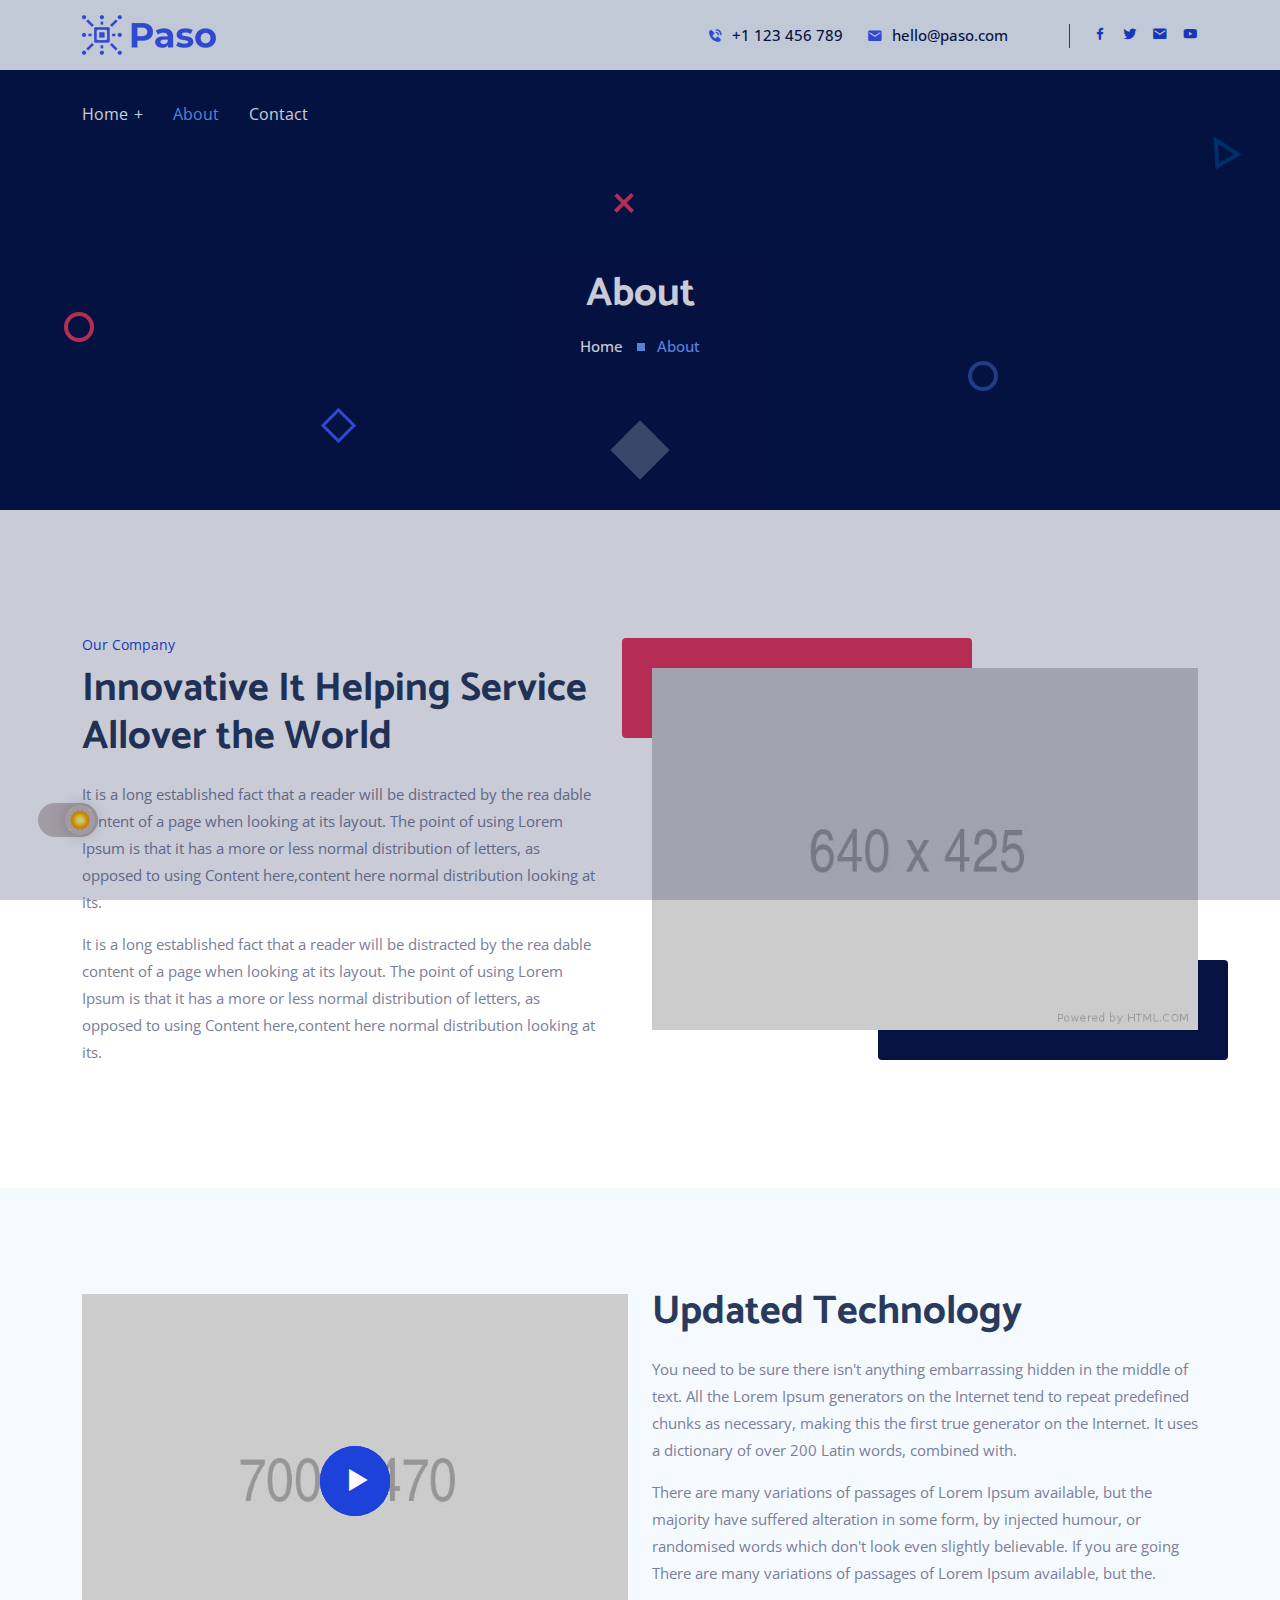
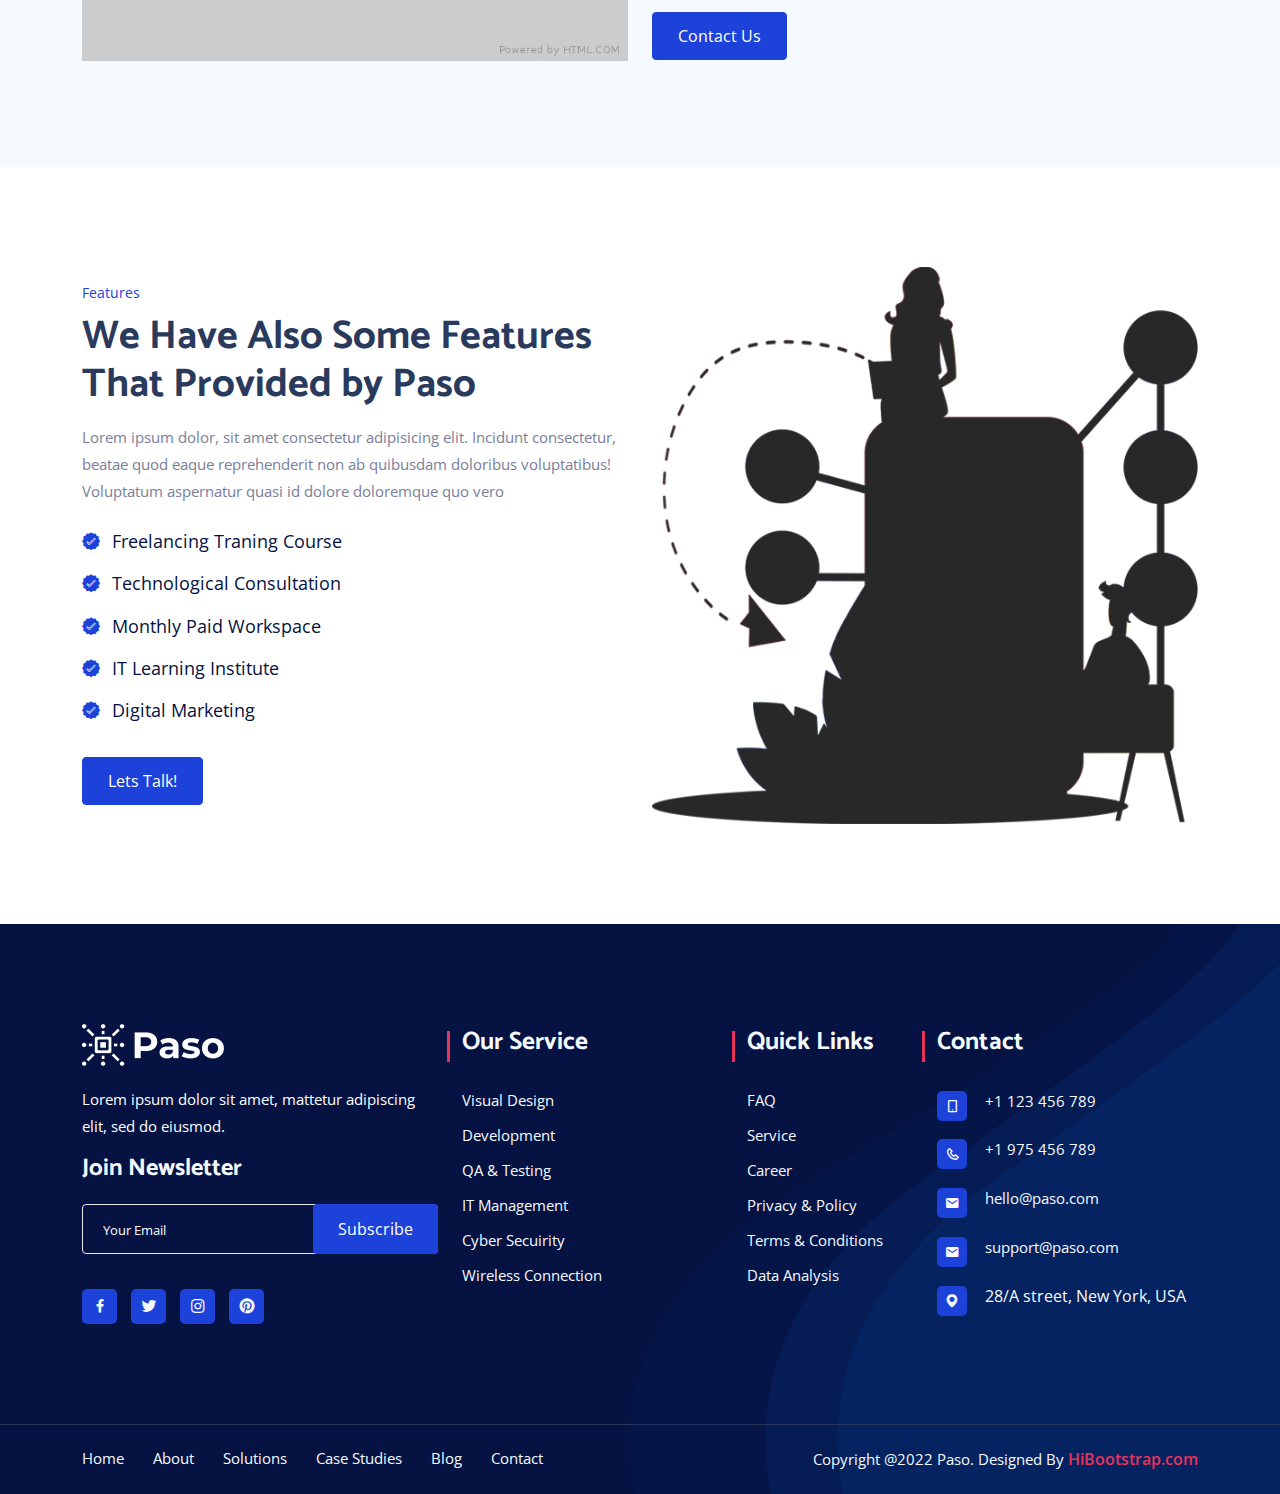
<file: about.html>
<!DOCTYPE html>
<html lang="zxx">
  <head>
    <!-- Required meta tags -->
    <meta charset="UTF-8" />
    <meta
      name="viewport"
      content="width=device-width, initial-scale=1, shrink-to-fit=no"
    />

    <!-- Bootstrap Min CSS -->
    <link rel="stylesheet" href="assets/css/bootstrap.min.css" />
    <!-- MeanMenu Min CSS -->
    <link rel="stylesheet" href="assets/css/meanmenu.min.css" />
    <!-- Boxicon Min CSS -->
    <link rel="stylesheet" href="assets/css/boxicons.min.css" />
    <!-- Flaticon CSS -->
    <link rel="stylesheet" href="assets/css/flaticon.css" />
    <!-- Magnific Min CSS -->
    <link rel="stylesheet" href="assets/css/magnific-popup.min.css" />
    <!-- Animate Min CSS -->
    <link rel="stylesheet" href="assets/css/animate.min.css" />
    <!-- Owl Carousel Min CSS -->
    <link rel="stylesheet" href="assets/css/owl.carousel.min.css" />
    <!-- Main CSS -->
    <link rel="stylesheet" href="assets/css/style.css" />
    <!-- Dark CSS -->
    <link rel="stylesheet" href="assets/css/dark.css" />
    <!-- Responsive CSS -->
    <link rel="stylesheet" href="assets/css/responsive.css" />

    <!-- Favicon -->
    <link rel="icon" type="image/png" href="assets/images/favicon.png" />
    <!-- Tittle -->
    <title>Paso - IT Solutions & Digital Services HTML Template</title>
  </head>

  <body>
    <!-- PreLoader Start -->
    <div class="loader-content">
      <div class="d-table">
        <div class="d-table-cell">
          <div class="sk-folding-cube">
            <div class="sk-cube1 sk-cube"></div>
            <div class="sk-cube2 sk-cube"></div>
            <div class="sk-cube4 sk-cube"></div>
            <div class="sk-cube3 sk-cube"></div>
          </div>
        </div>
      </div>
    </div>
    <!-- PreLoader End -->

    <!-- Header Area -->
    <header class="header-area">
      <div class="container">
        <div class="row align-items-center">
          <div class="col-lg-2 col-sm-0">
            <div class="logo">
              <a href="index.html"
                ><img src="assets/images/logo.png" alt="logo"
              /></a>
            </div>
          </div>
          <div class="col-lg-8 col-sm-8 text-right pr-0">
            <div class="header-content-right">
              <ul class="header-contact">
                <li>
                  <a href="tel:+1123456789"
                    ><i class="bx bxs-phone-call"></i> +1 123 456 789</a
                  >
                </li>
                <li>
                  <a href="mailto:hello@paso.com"
                    ><i class="bx bxs-envelope"></i> hello@paso.com</a
                  >
                </li>
              </ul>
            </div>
          </div>
          <div class="col-lg-2 col-sm-4 text-right pl-0">
            <div class="header-content-right">
              <ul class="header-social">
                <li>
                  <a href="#" target="_blank"
                    ><i class="bx bxl-facebook"></i
                  ></a>
                </li>
                <li>
                  <a href="#" target="_blank"><i class="bx bxl-twitter"></i></a>
                </li>
                <li>
                  <a href="#" target="_blank">
                    <i class="bx bxs-envelope"></i
                  ></a>
                </li>
                <li>
                  <a href="#" target="_blank">
                    <i class="bx bxl-youtube"></i
                  ></a>
                </li>
              </ul>
            </div>
          </div>
        </div>
      </div>
    </header>
    <!-- End Header Area -->

    <!--Navbar Area -->
    <div class="navbar-area">
      <div class="mobile-nav">
        <a href="index.html" class="logo">
          <img src="assets/images/logo.png" alt="logo" />
        </a>
      </div>

      <div class="main-nav">
        <div class="container">
          <nav class="navbar navbar-expand-md navbar-light">
            <div
              class="collapse navbar-collapse mean-menu"
              id="navbarSupportedContent"
            >
              <ul class="navbar-nav text-center">
                <li class="nav-item">
                  <a href="#" class="nav-link dropdown-toggle">Home</a>
                  <ul class="dropdown-menu">
                    <li class="nav-item">
                      <a href="index.html" class="nav-link">Home One</a>
                    </li>
                  </ul>
                </li>
                <li class="nav-item">
                  <a href="about.html" class="nav-link active">About</a>
                </li>
                <li class="nav-item">
                  <a href="contact.html" class="nav-link">Contact </a>
                </li>
              </ul>
            </div>
          </nav>
        </div>
      </div>
    </div>
    <!-- End Navbar Area -->

    <!-- Start Page Title Area -->
    <div class="page-title-area">
      <div class="container">
        <div class="page-title-content">
          <h2>About</h2>
          <ul>
            <li>
              <a href="index.html"> Home </a>
            </li>

            <li class="active">About</li>
          </ul>
        </div>
      </div>
      <div class="page-shape">
        <div class="shape1">
          <img src="assets/images/shape/1.png" alt="shape" />
        </div>
        <div class="shape3">
          <img src="assets/images/shape/3.png" alt="shape" />
        </div>
        <div class="shape4">
          <img src="assets/images/shape/4.png" alt="shape" />
        </div>
        <div class="shape5">
          <img src="assets/images/shape/5.png" alt="shape" />
        </div>
        <div class="shape6">
          <img src="assets/images/shape/6.png" alt="shape" />
        </div>
      </div>
    </div>
    <!-- End Page Title Area -->

    <!-- Company Area -->
    <section class="home-company-area">
      <div class="container">
        <div class="row align-items-center">
          <div class="col-lg-6 col-md-12">
            <div class="company-content">
              <div class="company-tittle">
                <span>Our Company</span>
                <h2>Innovative It Helping Service Allover the World</h2>

                <p>
                  It is a long established fact that a reader will be distracted
                  by the rea dable content of a page when looking at its layout.
                  The point of using Lorem Ipsum is that it has a more or less
                  normal distribution of letters, as opposed to using Content
                  here,content here normal distribution looking at its.
                </p>

                <p>
                  It is a long established fact that a reader will be distracted
                  by the rea dable content of a page when looking at its layout.
                  The point of using Lorem Ipsum is that it has a more or less
                  normal distribution of letters, as opposed to using Content
                  here,content here normal distribution looking at its.
                </p>
              </div>
            </div>
          </div>

          <div class="col-lg-6 col-md-12">
            <div class="company-img">
              <img src="assets/images/company/company-img.jpg" alt="company" />
            </div>
          </div>
        </div>
      </div>
    </section>
    <!-- End Company Area -->

    <!-- Start Technology Area -->
    <section class="technology-area ptb-100 bg-color">
      <div class="container">
        <div class="row align-items-center choose-c">
          <div class="col-lg-6">
            <div class="choose-img">
              <img src="assets/images/choose-img1.jpg" alt="choose" />
              <div class="technology-video">
                <a
                  href="https://www.youtube.com/watch?v=TdSA7gkVYU0"
                  class="video-btn popup-youtube"
                >
                  <i class="bx bx-play"></i>
                </a>
              </div>
            </div>
          </div>

          <div class="col-lg-6">
            <div class="technology-content">
              <h2>Updated Technology</h2>
              <p>
                You need to be sure there isn't anything embarrassing hidden in
                the middle of text. All the Lorem Ipsum generators on the
                Internet tend to repeat predefined chunks as necessary, making
                this the first true generator on the Internet. It uses a
                dictionary of over 200 Latin words, combined with.
              </p>

              <p>
                There are many variations of passages of Lorem Ipsum available,
                but the majority have suffered alteration in some form, by
                injected humour, or randomised words which don't look even
                slightly believable. If you are going There are many variations
                of passages of Lorem Ipsum available, but the.
              </p>

              <a href="contact.html" class="box-btn"> Contact Us </a>
            </div>
          </div>
        </div>
      </div>
    </section>
    <!-- End Technology Area -->

    <!-- Feature Area -->
    <section class="feature-area ptb-100">
      <div class="container">
        <div class="row align-items-center">
          <div class="col-lg-6">
            <div class="contnet">
              <div class="feature-tittle">
                <span>Features</span>
                <h2>We Have Also Some Features That Provided by Paso</h2>
                <p>
                  Lorem ipsum dolor, sit amet consectetur adipisicing elit.
                  Incidunt consectetur, beatae quod eaque reprehenderit non ab
                  quibusdam doloribus voluptatibus! Voluptatum aspernatur quasi
                  id dolore doloremque quo vero
                </p>
              </div>

              <ul>
                <li>
                  <i class="flaticon-correct"></i>
                  Freelancing Traning Course
                </li>
                <li>
                  <i class="flaticon-correct"></i>
                  Technological Consultation
                </li>
                <li>
                  <i class="flaticon-correct"></i>
                  Monthly Paid Workspace
                </li>
                <li>
                  <i class="flaticon-correct"></i>
                  IT Learning Institute
                </li>
                <li>
                  <i class="flaticon-correct"></i>
                  Digital Marketing
                </li>
              </ul>
              <a href="" class="box-btn">Lets Talk!</a>
            </div>
          </div>

          <div class="col-lg-6">
            <div class="feature-img">
              <img src="assets/images/feature-img.png" alt="feature" />
            </div>
          </div>
        </div>
      </div>
    </section>
    <!-- End Feature Area -->

    <!-- Footer Area -->
    <footer class="footer-area pt-100">
      <div class="container">
        <div class="row">
          <div class="col-lg-4 col-md-6">
            <div class="content">
              <div class="logo">
                <a href="index.html"
                  ><img src="assets/images/logo2.png" alt="logo"
                /></a>
              </div>
              <p>
                Lorem ipsum dolor sit amet, mattetur adipiscing elit, sed do
                eiusmod.
              </p>
              <div class="subscribe">
                <h4>Join Newsletter</h4>
                <form class="newsletter-form" data-toggle="validator">
                  <input
                    type="email"
                    id="emails"
                    class="form-control"
                    placeholder="Your Email"
                    name="EMAIL"
                    required
                    autocomplete="off"
                  />

                  <button class="box-btn" type="submit">Subscribe</button>

                  <div id="validator-newsletter" class="form-result"></div>
                </form>
              </div>

              <ul class="social">
                <li>
                  <a href="#" target="_blank"
                    ><i class="bx bxl-facebook"></i
                  ></a>
                </li>
                <li>
                  <a href="#" target="_blank"><i class="bx bxl-twitter"></i></a>
                </li>
                <li>
                  <a href="#" target="_blank"
                    ><i class="bx bxl-instagram"></i
                  ></a>
                </li>
                <li>
                  <a href="#" target="_blank"
                    ><i class="bx bxl-pinterest"></i
                  ></a>
                </li>
              </ul>
            </div>
          </div>
          <div class="col-lg-3 col-md-6">
            <div class="content ml-15">
              <h3>Our Service</h3>
              <ul class="footer-list">
                <li><a href="#">Visual Design</a></li>
                <li><a href="#"> Development</a></li>
                <li><a href="#">QA & Testing</a></li>
                <li><a href="#">IT Management</a></li>
                <li><a href="#">Cyber Secuirity</a></li>
                <li><a href="#">Wireless Connection</a></li>
              </ul>
            </div>
          </div>
          <div class="col-lg-2 col-md-6">
            <div class="content">
              <h3>Quick Links</h3>
              <ul class="footer-list">
                <li><a href="faq.html">FAQ</a></li>
                <li><a href="solutions.html">Service</a></li>
                <li><a href="#">Career</a></li>
                <li><a href="privecy.html">Privacy & Policy</a></li>
                <li><a href="terms-condition.html">Terms & Conditions</a></li>
                <li><a href="#">Data Analysis</a></li>
              </ul>
            </div>
          </div>
          <div class="col-lg-3 col-md-6">
            <div class="content contacts">
              <h3 class="ml-40">Contact</h3>
              <ul class="footer-list foot-social">
                <li>
                  <a href="tel:+1123456789"
                    ><i class="bx bx-mobile-alt"></i> +1 123 456 789</a
                  >
                </li>
                <li>
                  <a href="tel:+1975456789"
                    ><i class="bx bx-phone"></i> +1 975 456 789</a
                  >
                </li>
                <li>
                  <a href="mailto:hello@paso.com"
                    ><i class="bx bxs-envelope"></i> hello@paso.com</a
                  >
                </li>
                <li>
                  <a href="mailto:support@paso.com"
                    ><i class="bx bxs-envelope"></i> support@paso.com</a
                  >
                </li>
                <li><i class="bx bxs-map"></i> 28/A street, New York, USA</li>
              </ul>
            </div>
          </div>
        </div>
      </div>
      <div class="copy-area">
        <div class="container">
          <div class="row">
            <div class="col-lg-6">
              <ul class="menu">
                <li><a href="index.html">Home</a></li>
                <li><a href="about.html">About</a></li>
                <li><a href="solutions.html">Solutions</a></li>
                <li><a href="case.html">Case Studies</a></li>
                <li><a href="blog.html">Blog</a></li>
                <li><a href="contact.html">Contact</a></li>
              </ul>
            </div>
            <div class="col-lg-6">
              <p class="right">
                Copyright @2022 Paso. Designed By
                <a href="https://hibootstrap.com/" target="_blank"
                  >HiBootstrap.com</a
                >
              </p>
            </div>
          </div>
        </div>
      </div>
    </footer>
    <!-- End Footer Area -->

    <!-- Start Go Top Area -->
    <div class="go-top">
      <i class="bx bx-chevrons-up"></i>
      <i class="bx bx-chevrons-up"></i>
    </div>
    <!-- End Go Top Area -->

    <!-- jQuery Min JS -->
    <script src="assets/js/jquery.min.js"></script>
    <!-- Bootstrap Bundle Min JS -->
    <script src="assets/js/bootstrap.bundle.min.js"></script>
    <!-- MeanMenu Min JS -->
    <script src="assets/js/meanmenu.min.js"></script>
    <!-- Magnific Popup Min JS -->
    <script src="assets/js/magnific-popup.min.js"></script>
    <!-- Owl carasol Min Js -->
    <script src="assets/js/owl.carousel.min.js"></script>
    <!-- Wow Min js -->
    <script src="assets/js/wow.min.js"></script>
    <!-- Isotope MinJs -->
    <script src="assets/js/isotope.pkgd.min.js"></script>
    <!-- Form Ajaxchimp Min JS -->
    <script src="assets/js/ajaxchimp.min.js"></script>
    <!-- Form Validator Js  -->
    <script src="assets/js/form-validator.min.js"></script>
    <!-- Contact Form Min Js -->
    <script src="assets/js/contact-form-script.js"></script>
    <!-- Main js -->
    <script src="assets/js/main.js"></script>
  </body>
</html>
</file>
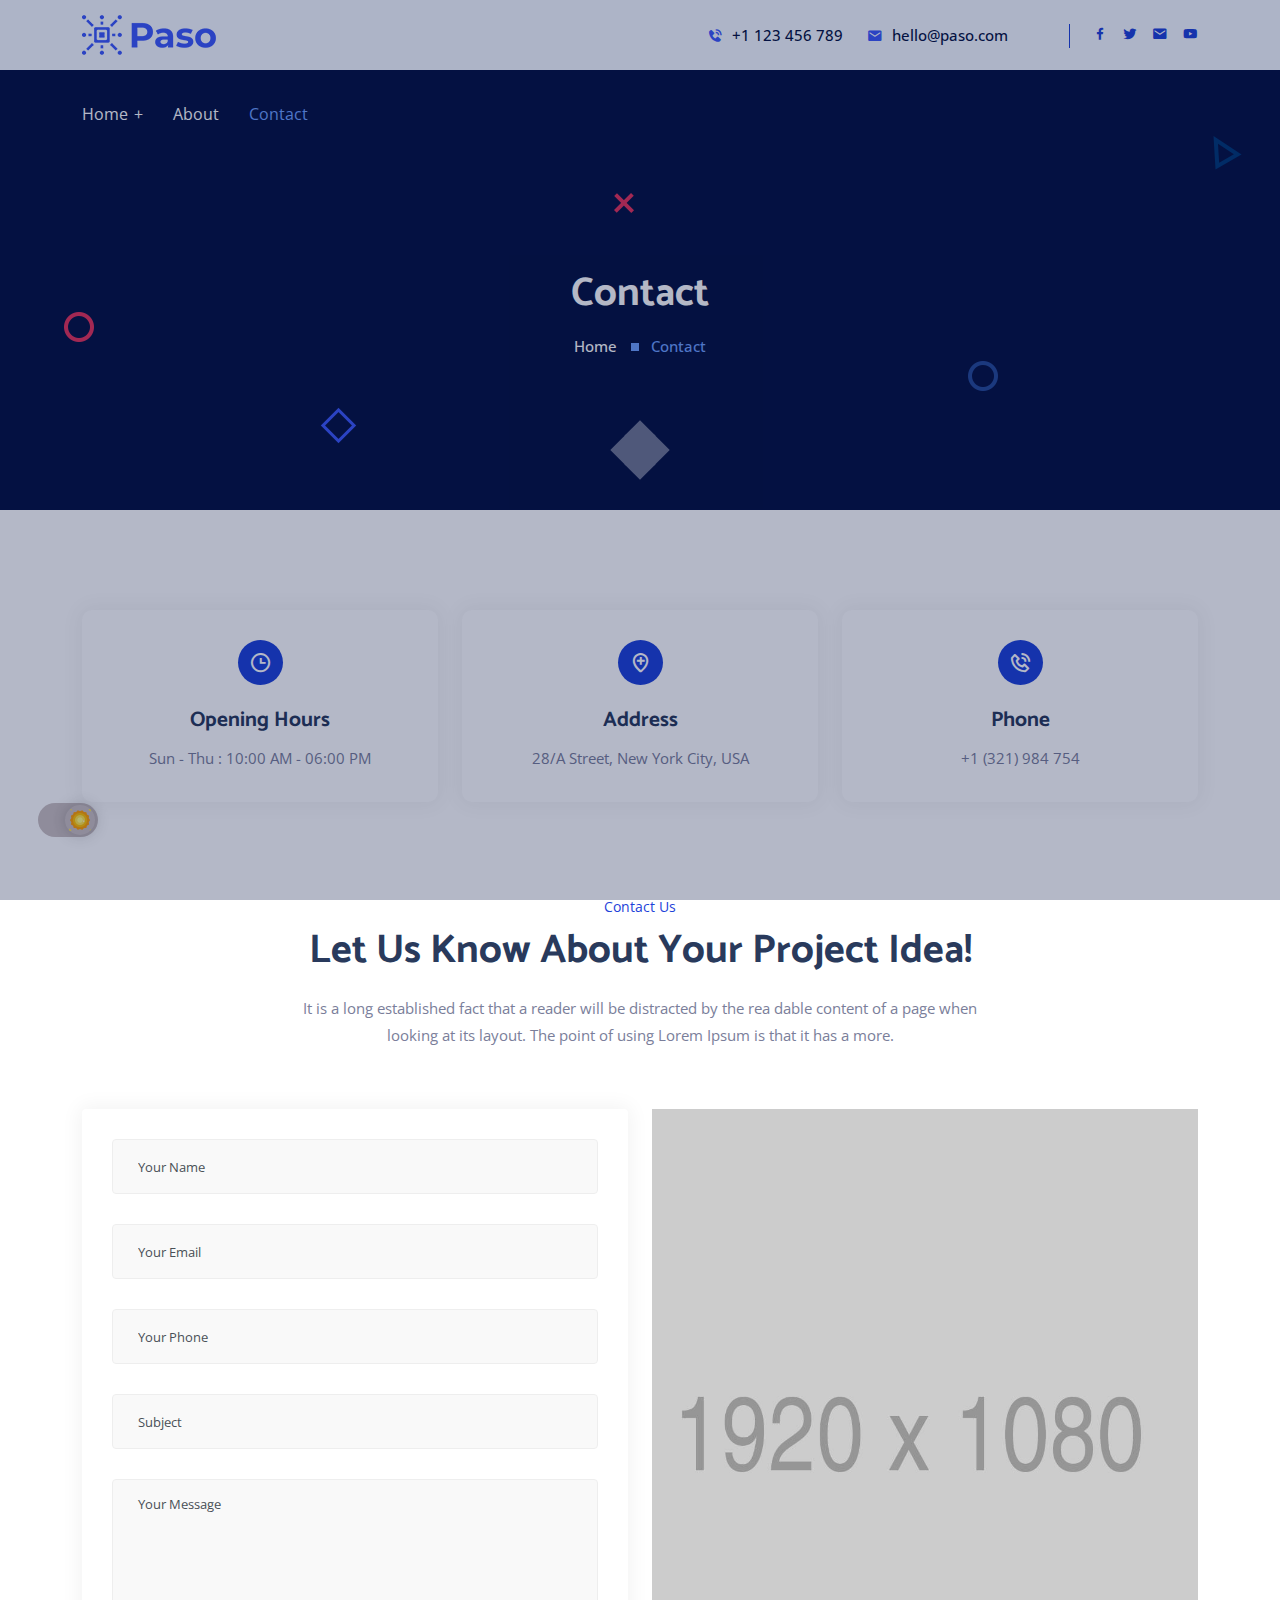
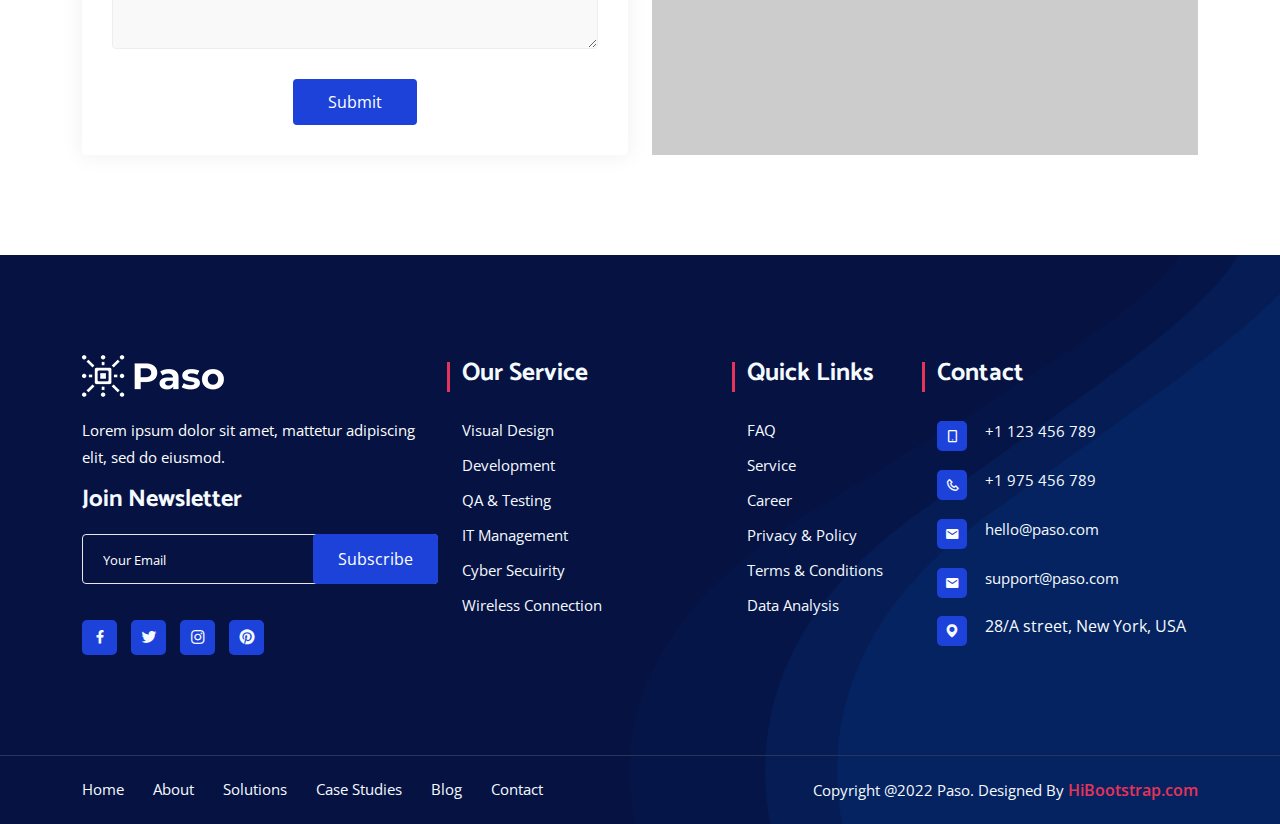
<file: contact.html>
<!DOCTYPE html>
<html lang="zxx">
  <head>
    <!-- Required meta tags -->
    <meta charset="UTF-8" />
    <meta
      name="viewport"
      content="width=device-width, initial-scale=1, shrink-to-fit=no"
    />

    <!-- Bootstrap Min CSS -->
    <link rel="stylesheet" href="assets/css/bootstrap.min.css" />
    <!-- MeanMenu Min CSS -->
    <link rel="stylesheet" href="assets/css/meanmenu.min.css" />
    <!-- Boxicon Min CSS -->
    <link rel="stylesheet" href="assets/css/boxicons.min.css" />
    <!-- Flaticon CSS -->
    <link rel="stylesheet" href="assets/css/flaticon.css" />
    <!-- Magnific Min CSS -->
    <link rel="stylesheet" href="assets/css/magnific-popup.min.css" />
    <!-- Animate Min CSS -->
    <link rel="stylesheet" href="assets/css/animate.min.css" />
    <!-- Owl Carousel Min CSS -->
    <link rel="stylesheet" href="assets/css/owl.carousel.min.css" />
    <!-- Main CSS -->
    <link rel="stylesheet" href="assets/css/style.css" />
    <!-- Dark CSS -->
    <link rel="stylesheet" href="assets/css/dark.css" />
    <!-- Responsive CSS -->
    <link rel="stylesheet" href="assets/css/responsive.css" />

    <!-- Favicon -->
    <link rel="icon" type="image/png" href="assets/images/favicon.png" />
    <!-- Tittle -->
    <title>Paso - IT Solutions & Digital Services HTML Template</title>
  </head>

  <body>
    <!-- PreLoader Start -->
    <div class="loader-content">
      <div class="d-table">
        <div class="d-table-cell">
          <div class="sk-folding-cube">
            <div class="sk-cube1 sk-cube"></div>
            <div class="sk-cube2 sk-cube"></div>
            <div class="sk-cube4 sk-cube"></div>
            <div class="sk-cube3 sk-cube"></div>
          </div>
        </div>
      </div>
    </div>
    <!-- PreLoader End -->

    <!-- Header Area -->
    <header class="header-area">
      <div class="container">
        <div class="row align-items-center">
          <div class="col-lg-2 col-sm-0">
            <div class="logo">
              <a href="index.html"
                ><img src="assets/images/logo.png" alt="logo"
              /></a>
            </div>
          </div>
          <div class="col-lg-8 col-sm-8 text-right pr-0">
            <div class="header-content-right">
              <ul class="header-contact">
                <li>
                  <a href="tel:+1123456789"
                    ><i class="bx bxs-phone-call"></i> +1 123 456 789</a
                  >
                </li>
                <li>
                  <a href="mailto:hello@paso.com"
                    ><i class="bx bxs-envelope"></i> hello@paso.com</a
                  >
                </li>
              </ul>
            </div>
          </div>
          <div class="col-lg-2 col-sm-4 text-right pl-0">
            <div class="header-content-right">
              <ul class="header-social">
                <li>
                  <a href="#" target="_blank"
                    ><i class="bx bxl-facebook"></i
                  ></a>
                </li>
                <li>
                  <a href="#" target="_blank"><i class="bx bxl-twitter"></i></a>
                </li>
                <li>
                  <a href="#" target="_blank">
                    <i class="bx bxs-envelope"></i
                  ></a>
                </li>
                <li>
                  <a href="#" target="_blank">
                    <i class="bx bxl-youtube"></i
                  ></a>
                </li>
              </ul>
            </div>
          </div>
        </div>
      </div>
    </header>
    <!-- End Header Area -->

    <!--Navbar Area -->
    <div class="navbar-area">
      <div class="mobile-nav">
        <a href="index.html" class="logo">
          <img src="assets/images/logo.png" alt="logo" />
        </a>
      </div>

      <div class="main-nav">
        <div class="container">
          <nav class="navbar navbar-expand-md navbar-light">
            <div
              class="collapse navbar-collapse mean-menu"
              id="navbarSupportedContent"
            >
              <ul class="navbar-nav text-center">
                <li class="nav-item">
                  <a href="#" class="nav-link dropdown-toggle">Home</a>
                  <ul class="dropdown-menu">
                    <li class="nav-item">
                      <a href="index.html" class="nav-link">Home One</a>
                    </li>
                  </ul>
                </li>
                <li class="nav-item">
                  <a href="about.html" class="nav-link">About</a>
                </li>

                <li class="nav-item">
                  <a href="contact.html" class="nav-link active">Contact </a>
                </li>
              </ul>
            </div>
          </nav>
        </div>
      </div>
    </div>
    <!-- End Navbar Area -->

    <!-- Start Page Title Area -->
    <div class="page-title-area">
      <div class="container">
        <div class="page-title-content">
          <h2>Contact</h2>
          <ul>
            <li>
              <a href="index.html"> Home </a>
            </li>

            <li class="active">Contact</li>
          </ul>
        </div>
      </div>
      <div class="page-shape">
        <div class="shape1">
          <img src="assets/images/shape/1.png" alt="shape" />
        </div>
        <div class="shape3">
          <img src="assets/images/shape/3.png" alt="shape" />
        </div>
        <div class="shape4">
          <img src="assets/images/shape/4.png" alt="shape" />
        </div>
        <div class="shape5">
          <img src="assets/images/shape/5.png" alt="shape" />
        </div>
        <div class="shape6">
          <img src="assets/images/shape/6.png" alt="shape" />
        </div>
      </div>
    </div>
    <!-- End Page Title Area -->

    <!-- Contact  -->
    <section class="contact-area pt-100 pb-70">
      <div class="container">
        <div class="row">
          <div class="col-lg-4 col-sm-6">
            <div class="single-contact">
              <div class="icon">
                <i class="bx bx-time"></i>
              </div>
              <div class="content">
                <h3>Opening Hours</h3>
                <p>Sun - Thu : 10:00 AM - 06:00 PM</p>
              </div>
            </div>
          </div>
          <div class="col-lg-4 col-sm-6">
            <div class="single-contact">
              <div class="icon">
                <i class="bx bx-location-plus"></i>
              </div>
              <div class="content">
                <h3>Address</h3>
                <p>28/A Street, New York City, USA</p>
              </div>
            </div>
          </div>
          <div class="col-lg-4 col-sm-12">
            <div class="single-contact">
              <div class="icon">
                <i class="bx bx-phone-call"></i>
              </div>
              <div class="content">
                <h3>Phone</h3>
                <p>+1 (321) 984 754</p>
              </div>
            </div>
          </div>
        </div>
      </div>
    </section>
    <!-- End Contact  -->

    <!-- Home Contact Area -->
    <section class="home-contact-area home-2-contact pb-100">
      <div class="container">
        <div class="section-title">
          <span>Contact Us</span>
          <h2>Let Us Know About Your Project Idea!</h2>
          <p>
            It is a long established fact that a reader will be distracted by
            the rea dable content of a page when looking at its layout. The
            point of using Lorem Ipsum is that it has a more.
          </p>
        </div>

        <div class="row">
          <div class="col-lg-6 col-md-6">
            <div class="content">
              <form id="contactForm">
                <div class="row">
                  <div class="col-lg-12 col-sm-12">
                    <div class="form-group">
                      <input
                        type="text"
                        name="name"
                        id="name"
                        class="form-control"
                        required
                        data-error="Please enter your name"
                        placeholder="Your Name"
                      />
                      <div class="help-block with-errors"></div>
                    </div>
                  </div>

                  <div class="col-lg-12 col-sm-12">
                    <div class="form-group">
                      <input
                        type="email"
                        name="email"
                        id="email"
                        class="form-control"
                        required
                        data-error="Please enter your email"
                        placeholder="Your Email"
                      />
                      <div class="help-block with-errors"></div>
                    </div>
                  </div>

                  <div class="col-lg-12 col-sm-12">
                    <div class="form-group">
                      <input
                        type="text"
                        name="phone_number"
                        id="phone_number"
                        required
                        data-error="Please enter your number"
                        class="form-control"
                        placeholder="Your Phone"
                      />
                      <div class="help-block with-errors"></div>
                    </div>
                  </div>

                  <div class="col-lg-12 col-sm-12">
                    <div class="form-group">
                      <input
                        type="text"
                        name="msg_subject"
                        id="msg_subject"
                        class="form-control"
                        required
                        data-error="Please enter your subject"
                        placeholder="Subject"
                      />
                      <div class="help-block with-errors"></div>
                    </div>
                  </div>

                  <div class="col-lg-12 col-md-12">
                    <div class="form-group">
                      <textarea
                        name="message"
                        class="form-control"
                        id="message"
                        cols="30"
                        rows="5"
                        required
                        data-error="Write your message"
                        placeholder="Your Message"
                      ></textarea>
                      <div class="help-block with-errors"></div>
                    </div>
                  </div>

                  <div class="col-lg-12 col-md-12">
                    <button type="submit" class="default-btn page-btn box-btn">
                      Submit
                    </button>
                    <div id="msgSubmit" class="h3 text-center hidden"></div>
                    <div class="clearfix"></div>
                  </div>
                </div>
              </form>
            </div>
          </div>

          <div class="col-lg-6 col-md-6">
            <div class="contact-img contact-img-2">
              <img src="assets/images/contact-img2.jpg" alt="contact" />
            </div>
          </div>
        </div>
      </div>
    </section>
    <!-- End Contact Area -->

    <!-- Footer Area -->
    <footer class="footer-area pt-100">
      <div class="container">
        <div class="row">
          <div class="col-lg-4 col-md-6">
            <div class="content">
              <div class="logo">
                <a href="index.html"
                  ><img src="assets/images/logo2.png" alt="logo"
                /></a>
              </div>
              <p>
                Lorem ipsum dolor sit amet, mattetur adipiscing elit, sed do
                eiusmod.
              </p>
              <div class="subscribe">
                <h4>Join Newsletter</h4>
                <form class="newsletter-form" data-toggle="validator">
                  <input
                    type="email"
                    id="emails"
                    class="form-control"
                    placeholder="Your Email"
                    name="EMAIL"
                    required
                    autocomplete="off"
                  />

                  <button class="box-btn" type="submit">Subscribe</button>

                  <div id="validator-newsletter" class="form-result"></div>
                </form>
              </div>

              <ul class="social">
                <li>
                  <a href="#" target="_blank"
                    ><i class="bx bxl-facebook"></i
                  ></a>
                </li>
                <li>
                  <a href="#" target="_blank"><i class="bx bxl-twitter"></i></a>
                </li>
                <li>
                  <a href="#" target="_blank"
                    ><i class="bx bxl-instagram"></i
                  ></a>
                </li>
                <li>
                  <a href="#" target="_blank"
                    ><i class="bx bxl-pinterest"></i
                  ></a>
                </li>
              </ul>
            </div>
          </div>
          <div class="col-lg-3 col-md-6">
            <div class="content ml-15">
              <h3>Our Service</h3>
              <ul class="footer-list">
                <li><a href="#">Visual Design</a></li>
                <li><a href="#"> Development</a></li>
                <li><a href="#">QA & Testing</a></li>
                <li><a href="#">IT Management</a></li>
                <li><a href="#">Cyber Secuirity</a></li>
                <li><a href="#">Wireless Connection</a></li>
              </ul>
            </div>
          </div>
          <div class="col-lg-2 col-md-6">
            <div class="content">
              <h3>Quick Links</h3>
              <ul class="footer-list">
                <li><a href="faq.html">FAQ</a></li>
                <li><a href="solutions.html">Service</a></li>
                <li><a href="#">Career</a></li>
                <li><a href="privecy.html">Privacy & Policy</a></li>
                <li><a href="terms-condition.html">Terms & Conditions</a></li>
                <li><a href="#">Data Analysis</a></li>
              </ul>
            </div>
          </div>
          <div class="col-lg-3 col-md-6">
            <div class="content contacts">
              <h3 class="ml-40">Contact</h3>
              <ul class="footer-list foot-social">
                <li>
                  <a href="tel:+1123456789"
                    ><i class="bx bx-mobile-alt"></i> +1 123 456 789</a
                  >
                </li>
                <li>
                  <a href="tel:+1975456789"
                    ><i class="bx bx-phone"></i> +1 975 456 789</a
                  >
                </li>
                <li>
                  <a href="mailto:hello@paso.com"
                    ><i class="bx bxs-envelope"></i> hello@paso.com</a
                  >
                </li>
                <li>
                  <a href="mailto:support@paso.com"
                    ><i class="bx bxs-envelope"></i> support@paso.com</a
                  >
                </li>
                <li><i class="bx bxs-map"></i> 28/A street, New York, USA</li>
              </ul>
            </div>
          </div>
        </div>
      </div>
      <div class="copy-area">
        <div class="container">
          <div class="row">
            <div class="col-lg-6">
              <ul class="menu">
                <li><a href="index.html">Home</a></li>
                <li><a href="about.html">About</a></li>
                <li><a href="solutions.html">Solutions</a></li>
                <li><a href="case.html">Case Studies</a></li>
                <li><a href="blog.html">Blog</a></li>
                <li><a href="contact.html">Contact</a></li>
              </ul>
            </div>
            <div class="col-lg-6">
              <p class="right">
                Copyright @2022 Paso. Designed By
                <a href="https://hibootstrap.com/" target="_blank"
                  >HiBootstrap.com</a
                >
              </p>
            </div>
          </div>
        </div>
      </div>
    </footer>
    <!-- End Footer Area -->

    <!-- Start Go Top Area -->
    <div class="go-top">
      <i class="bx bx-chevrons-up"></i>
      <i class="bx bx-chevrons-up"></i>
    </div>
    <!-- End Go Top Area -->

    <!-- jQuery Min JS -->
    <script src="assets/js/jquery.min.js"></script>
    <!-- Bootstrap Bundle Min JS -->
    <script src="assets/js/bootstrap.bundle.min.js"></script>
    <!-- MeanMenu Min JS -->
    <script src="assets/js/meanmenu.min.js"></script>
    <!-- Magnific Popup Min JS -->
    <script src="assets/js/magnific-popup.min.js"></script>
    <!-- Owl carasol Min Js -->
    <script src="assets/js/owl.carousel.min.js"></script>
    <!-- Wow Min js -->
    <script src="assets/js/wow.min.js"></script>
    <!-- Isotope MinJs -->
    <script src="assets/js/isotope.pkgd.min.js"></script>
    <!-- Form Ajaxchimp Min JS -->
    <script src="assets/js/ajaxchimp.min.js"></script>
    <!-- Form Validator Js  -->
    <script src="assets/js/form-validator.min.js"></script>
    <!-- Contact Form Min Js -->
    <script src="assets/js/contact-form-script.js"></script>
    <!-- Main js -->
    <script src="assets/js/main.js"></script>
  </body>
</html>
</file>
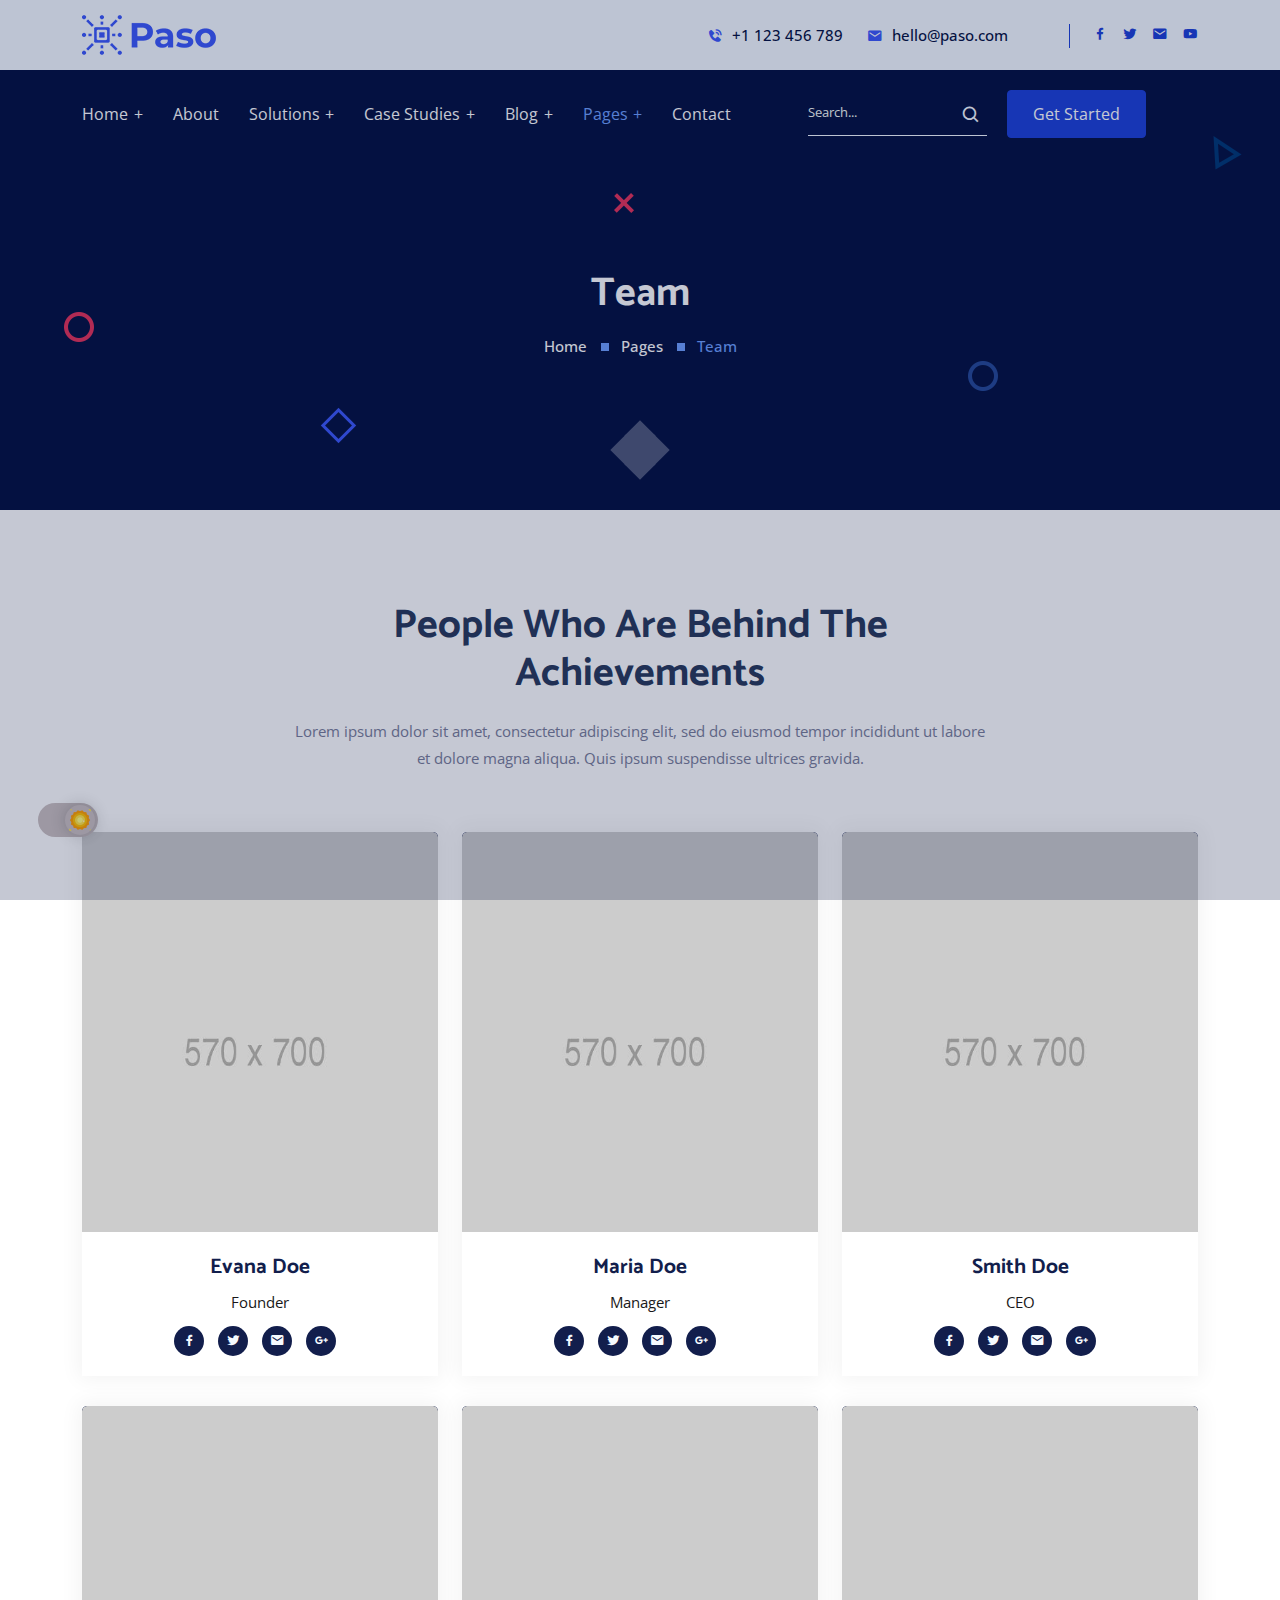
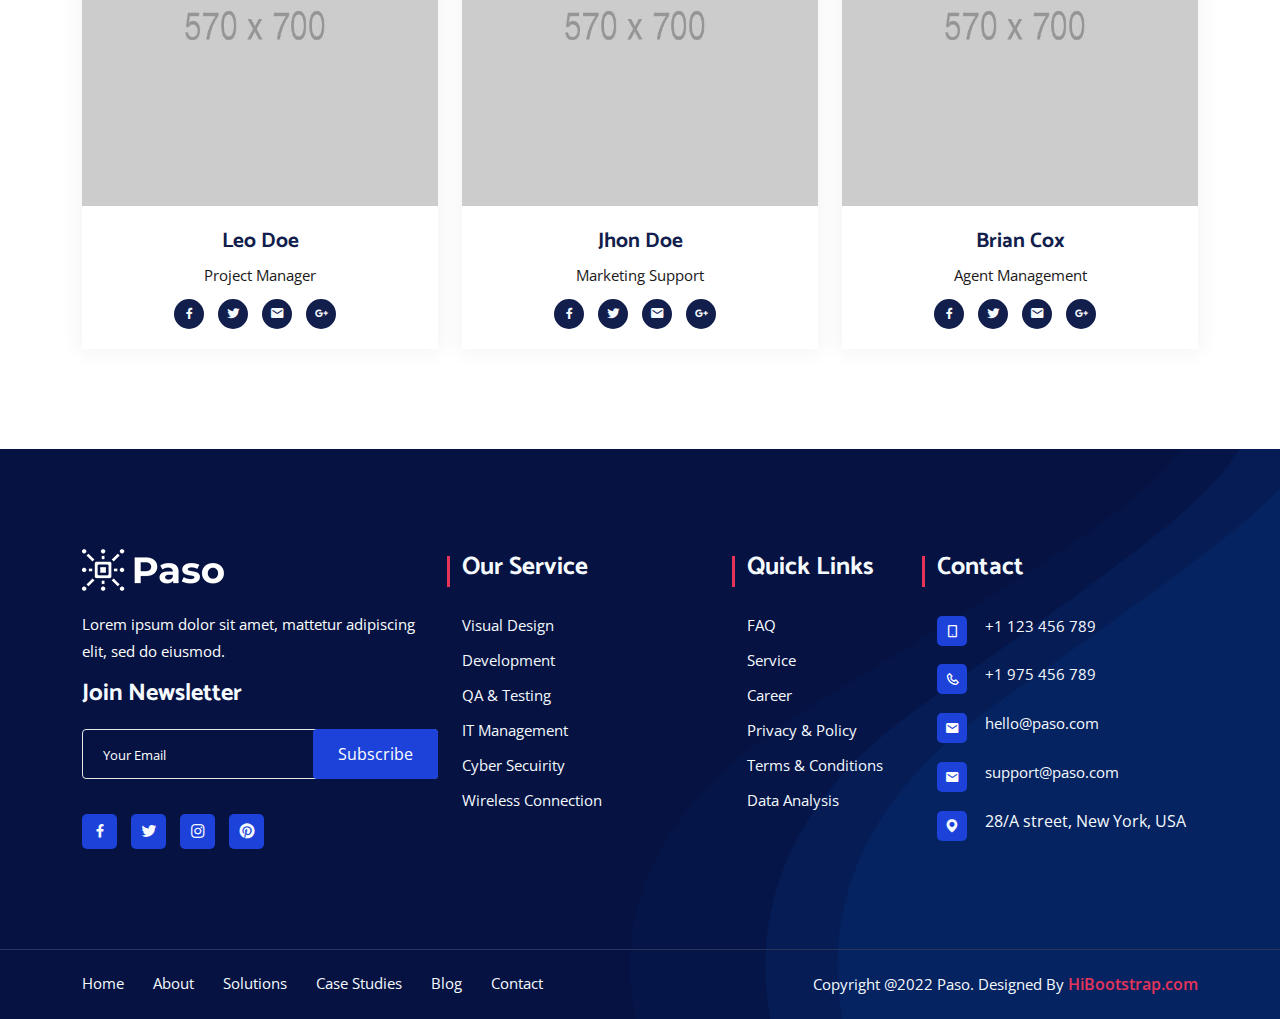
<file: team.html>
<!DOCTYPE html>
<html lang="zxx">
    <head>
        <!-- Required meta tags -->
        <meta charset="UTF-8" />
        <meta name="viewport" content="width=device-width, initial-scale=1, shrink-to-fit=no"/>
        
        <!-- Bootstrap Min CSS -->
        <link rel="stylesheet" href="assets/css/bootstrap.min.css">
        <!-- MeanMenu Min CSS -->
        <link rel="stylesheet" href="assets/css/meanmenu.min.css"/>
        <!-- Boxicon Min CSS -->
        <link rel="stylesheet" href="assets/css/boxicons.min.css"/>
        <!-- Flaticon CSS -->
        <link rel="stylesheet" href="assets/css/flaticon.css"/>
        <!-- Magnific Min CSS -->
        <link rel="stylesheet" href="assets/css/magnific-popup.min.css"/>
        <!-- Animate Min CSS -->
        <link rel="stylesheet" href="assets/css/animate.min.css"/>
        <!-- Owl Carousel Min CSS -->
        <link rel="stylesheet" href="assets/css/owl.carousel.min.css"/>
        <!-- Main CSS -->
        <link rel="stylesheet" href="assets/css/style.css"/>
        <!-- Dark CSS -->
        <link rel="stylesheet" href="assets/css/dark.css"/>
        <!-- Responsive CSS -->
        <link rel="stylesheet" href="assets/css/responsive.css"/>
        
        <!-- Favicon -->
        <link rel="icon" type="image/png" href="assets/images/favicon.png"/>
        <!-- Tittle -->
        <title>Paso - IT Solutions & Digital Services HTML Template</title>
    </head>

    <body>
        <!-- PreLoader Start -->
        <div class="loader-content">
            <div class="d-table">
                <div class="d-table-cell">
                    <div class="sk-folding-cube">
                        <div class="sk-cube1 sk-cube"></div>
                        <div class="sk-cube2 sk-cube"></div>
                        <div class="sk-cube4 sk-cube"></div>
                        <div class="sk-cube3 sk-cube"></div>
                    </div>
                </div>
            </div>
        </div>
        <!-- PreLoader End -->

        <!-- Header Area -->
        <header class="header-area">
            <div class="container">
                <div class="row align-items-center">
                    <div class="col-lg-2 col-sm-0">
                        <div class="logo">
                            <a href="index.html"><img src="assets/images/logo.png" alt="logo" /></a>
                        </div>
                    </div>
                    <div class="col-lg-8 col-sm-8 text-right pr-0">
                        <div class="header-content-right">
                            <ul class="header-contact">
                                <li><a href="tel:+1123456789"><i class="bx bxs-phone-call"></i> +1 123 456 789</a></li>
                                <li><a href="mailto:hello@paso.com"><i class="bx bxs-envelope"></i> hello@paso.com</a></li>
                            </ul>
                        </div>
                    </div>
                    <div class="col-lg-2 col-sm-4 text-right pl-0">
                        <div class="header-content-right">
                            <ul class="header-social">
                                <li>
                                    <a href="#" target="_blank"><i class="bx bxl-facebook"></i></a>
                                </li>
                                <li>
                                    <a href="#" target="_blank"><i class="bx bxl-twitter"></i></a>
                                </li>
                                <li>
                                    <a href="#" target="_blank"> <i class="bx bxs-envelope"></i></a>
                                </li>
                                <li>
                                    <a href="#" target="_blank"> <i class="bx bxl-youtube"></i></a>
                                </li>
                            </ul>
                        </div>
                    </div>
                </div>
            </div>
        </header>
        <!-- End Header Area -->

        <!--Navbar Area -->
        <div class="navbar-area">
            <div class="mobile-nav">
                <a href="index.html" class="logo">
                    <img src="assets/images/logo.png" alt="logo" />
                </a>
            </div>

            <div class="main-nav">
                <div class="container">
                    <nav class="navbar navbar-expand-md navbar-light">
                        <div class="collapse navbar-collapse mean-menu" id="navbarSupportedContent">
                            <ul class="navbar-nav text-center">
                                <li class="nav-item">
                                    <a href="#" class="nav-link dropdown-toggle">Home</a>
                                    <ul class="dropdown-menu">
                                        <li class="nav-item">
                                            <a href="index.html" class="nav-link">Home One</a>
                                        </li>
                                        <li class="nav-item">
                                            <a href="index-2.html" class="nav-link">Home Two</a>
                                        </li>
                                        <li class="nav-item">
                                            <a href="index-3.html" class="nav-link">Home Three</a>
                                        </li>
                                    </ul>
                                </li>
                                <li class="nav-item">
                                    <a href="about.html" class="nav-link">About</a>
                                </li>
                                <li class="nav-item">
                                    <a href="#" class="nav-link dropdown-toggle">Solutions</a>
                                    <ul class="dropdown-menu">
                                        <li class="nav-item">
                                            <a href="solutions.html" class="nav-link">Solutions</a>
                                        </li>
                                        <li class="nav-item">
                                            <a href="solutions-details.html" class="nav-link">Solutions Details</a>
                                        </li>
                                    </ul>
                                </li>
                                <li class="nav-item">
                                    <a href="#" class="nav-link dropdown-toggle">Case Studies</a>
                                    <ul class="dropdown-menu">
                                        <li class="nav-item">
                                            <a href="case.html" class="nav-link">Case Studies</a>
                                        </li>
                                        <li class="nav-item">
                                            <a href="case-details.html" class="nav-link">Case Studies Details</a>
                                        </li>
                                    </ul>
                                </li>
                                <li class="nav-item">
                                    <a href="#" class="nav-link dropdown-toggle">Blog</a>
                                    <ul class="dropdown-menu">
                                        <li class="nav-item">
                                            <a href="blog.html" class="nav-link">Blog</a>
                                        </li>
                                        <li class="nav-item">
                                            <a href="blog-details.html" class="nav-link">Blog Details</a>
                                        </li>
                                    </ul>
                                </li>
                                <li class="nav-item">
                                    <a href="#" class="nav-link dropdown-toggle active">Pages</a>
                                    <ul class="dropdown-menu">
                                        <li class="nav-item">
                                            <a href="team.html" class="nav-link active">Team</a>
                                        </li>
                                        <li class="nav-item">
                                            <a href="pricing.html" class="nav-link">Pricing</a>
                                        </li>
                                        <li class="nav-item">
                                            <a href="gallery.html" class="nav-link">Gallery</a>
                                        </li>
                                        <li class="nav-item">
                                            <a href="testimonials.html" class="nav-link">Testimonials</a>
                                        </li>
                                        <li class="nav-item">
                                            <a href="singnup.html" class="nav-link">Sign Up</a>
                                        </li>
                                        <li class="nav-item">
                                            <a href="signin.html" class="nav-link">Sign In</a>
                                        </li>
                                        <li class="nav-item">
                                            <a href="404.html" class="nav-link">Error 404</a>
                                        </li>
                                        <li class="nav-item">
                                            <a href="faq.html" class="nav-link">FAQ</a>
                                        </li>
                                        <li class="nav-item">
                                            <a href="terms-condition.html" class="nav-link">Terms & Conditions</a>
                                        </li>
                                        <li class="nav-item">
                                            <a href="privecy.html" class="nav-link">Privacy Policy</a>
                                        </li>
                                    </ul>
                                </li>
                                <li class="nav-item">
                                    <a href="contact.html" class="nav-link">Contact </a>
                                </li>
                            </ul>
                        </div>
                        <div class="nav-right">
                            <form>
                                <div class="input-group">
                                    <input type="text" class="form-control search" placeholder="Search..." />
                                </div>
                                <button type="submit"><i class="bx bx-search"></i></button>
                            </form>
                        </div>
                        <div class="nav-btn">
                            <a href="#" class="box-btn">Get Started</a>
                        </div>
                    </nav>
                </div>
            </div>
        </div>
        <!-- End Navbar Area -->

        <!-- Start Page Title Area -->
        <div class="page-title-area">
            <div class="container">
                <div class="page-title-content">
                    <h2>Team</h2>
                    <ul>
                        <li>
                            <a href="index.html">
                                Home 
                            </a>
                        </li>

                        <li>Pages</li>

                        <li class="active">Team</li>
                    </ul>
                </div>
            </div>
            <div class="page-shape">
                <div class="shape1">
                    <img src="assets/images/shape/1.png" alt="shape" />
                </div>
                <div class="shape3">
                    <img src="assets/images/shape/3.png" alt="shape" />
                </div>
                <div class="shape4">
                    <img src="assets/images/shape/4.png" alt="shape" />
                </div>
                <div class="shape5">
                    <img src="assets/images/shape/5.png" alt="shape" />
                </div>
                <div class="shape6">
                    <img src="assets/images/shape/6.png" alt="shape" />
                </div>
            </div>
        </div>
        <!-- End Page Title Area -->

        <!-- Team -->
        <section class="team-area pt-100 pb-70">
            <div class="container">
                <div class="section-title">
                    <h2>People Who Are Behind The Achievements</h2>
                    <p>Lorem ipsum dolor sit amet, consectetur adipiscing elit, sed do eiusmod tempor incididunt ut labore et dolore magna aliqua. Quis ipsum suspendisse ultrices gravida.</p>
                </div>

                <div class="row">
                    <div class="col-lg-4 col-md-6">
                        <div class="single-team">
                            <div class="team-img">
                                <img src="assets/images/team/g1.jpg" alt="team">
                            </div>
                            <div class="team-content">
                                <h3>Evana Doe</h3>
                                <p>Founder</p>
                                <ul class="social">
                                    <li>
                                        <a href="# " target="_blank">
                                            <i class="bx bxl-facebook"></i>
                                        </a>
                                    </li>
                                    <li>
                                        <a href="# " target="_blank">
                                            <i class="bx bxl-twitter"></i>
                                        </a>
                                    </li>
                                    <li>
                                        <a href="# " target="_blank">
                                            <i class="bx bxs-envelope"></i>
                                        </a>
                                    </li>
                                    <li>
                                        <a href="# " target="_blank">
                                            <i class="bx bxl-google-plus"></i>
                                        </a>
                                    </li>
                                </ul>
                            </div>
                        </div>
                    </div>
                    <div class="col-lg-4 col-md-6">
                        <div class="single-team">
                            <div class="team-img">
                                <img src="assets/images/team/g3.jpg" alt="team">
                            </div>
                            <div class="team-content">
                                <h3>Maria Doe</h3>
                                <p>Manager</p>
                                <ul class="social">
                                    <li>
                                        <a href="# " target="_blank">
                                            <i class="bx bxl-facebook"></i>
                                        </a>
                                    </li>
                                    <li>
                                        <a href="# " target="_blank">
                                            <i class="bx bxl-twitter"></i>
                                        </a>
                                    </li>
                                    <li>
                                        <a href="# " target="_blank">
                                            <i class="bx bxs-envelope"></i>
                                        </a>
                                    </li>
                                    <li>
                                        <a href="# " target="_blank">
                                            <i class="bx bxl-google-plus"></i>
                                        </a>
                                    </li>
                                </ul>
                            </div>
                        </div>
                    </div>
                    <div class="col-lg-4 col-md-6">
                        <div class="single-team">
                            <div class="team-img">
                                <img src="assets/images/team/g2.jpg" alt="team">
                            </div>
                            <div class="team-content">
                                <h3>Smith Doe</h3>
                                <p>CEO</p>
                                <ul class="social">
                                    <li>
                                        <a href="# " target="_blank">
                                            <i class="bx bxl-facebook"></i>
                                        </a>
                                    </li>
                                    <li>
                                        <a href="# " target="_blank">
                                            <i class="bx bxl-twitter"></i>
                                        </a>
                                    </li>
                                    <li>
                                        <a href="# " target="_blank">
                                            <i class="bx bxs-envelope"></i>
                                        </a>
                                    </li>
                                    <li>
                                        <a href="# " target="_blank">
                                            <i class="bx bxl-google-plus"></i>
                                        </a>
                                    </li>
                                </ul>
                            </div>
                        </div>
                    </div>
                    <div class="col-lg-4 col-md-6">
                        <div class="single-team">
                            <div class="team-img">
                                <img src="assets/images/team/g5.jpg" alt="team">
                            </div>
                            <div class="team-content">
                                <h3>Leo Doe</h3>
                                <p>Project Manager</p>
                                <ul class="social">
                                    <li>
                                        <a href="# " target="_blank">
                                            <i class="bx bxl-facebook"></i>
                                        </a>
                                    </li>
                                    <li>
                                        <a href="# " target="_blank">
                                            <i class="bx bxl-twitter"></i>
                                        </a>
                                    </li>
                                    <li>
                                        <a href="# " target="_blank">
                                            <i class="bx bxs-envelope"></i>
                                        </a>
                                    </li>
                                    <li>
                                        <a href="# " target="_blank">
                                            <i class="bx bxl-google-plus"></i>
                                        </a>
                                    </li>
                                </ul>
                            </div>
                        </div>
                    </div>
                    <div class="col-lg-4 col-md-6">
                        <div class="single-team">
                            <div class="team-img">
                                <img src="assets/images/team/g4.jpg" alt="team">
                            </div>
                            <div class="team-content">
                                <h3>Jhon Doe</h3>
                                <p>Marketing Support</p>
                                <ul class="social">
                                    <li>
                                        <a href="# " target="_blank">
                                            <i class="bx bxl-facebook"></i>
                                        </a>
                                    </li>
                                    <li>
                                        <a href="# " target="_blank">
                                            <i class="bx bxl-twitter"></i>
                                        </a>
                                    </li>
                                    <li>
                                        <a href="# " target="_blank">
                                            <i class="bx bxs-envelope"></i>
                                        </a>
                                    </li>
                                    <li>
                                        <a href="# " target="_blank">
                                            <i class="bx bxl-google-plus"></i>
                                        </a>
                                    </li>
                                </ul>
                            </div>
                        </div>
                    </div>
                    <div class="col-lg-4 col-md-6">
                        <div class="single-team">
                            <div class="team-img">
                                <img src="assets/images/team/g6.jpg" alt="team">
                            </div>
                            <div class="team-content">
                                <h3>Brian Cox</h3>
                                <p>Agent Management</p>
                                <ul class="social">
                                    <li>
                                        <a href="# " target="_blank">
                                            <i class="bx bxl-facebook"></i>
                                        </a>
                                    </li>
                                    <li>
                                        <a href="# " target="_blank">
                                            <i class="bx bxl-twitter"></i>
                                        </a>
                                    </li>
                                    <li>
                                        <a href="# " target="_blank">
                                            <i class="bx bxs-envelope"></i>
                                        </a>
                                    </li>
                                    <li>
                                        <a href="# " target="_blank">
                                            <i class="bx bxl-google-plus"></i>
                                        </a>
                                    </li>
                                </ul>
                            </div>
                        </div>
                    </div>
                </div>
            </div>
        </section>
        <!-- End Team -->

        <!-- Footer Area -->
        <footer class="footer-area pt-100">
            <div class="container">
                <div class="row">
                    <div class="col-lg-4 col-md-6">
                        <div class="content">
                            <div class="logo">
                                <a href="index.html"><img src="assets/images/logo2.png" alt="logo" /></a>
                            </div>
                            <p>
                                Lorem ipsum dolor sit amet, mattetur adipiscing elit, sed do eiusmod.
                            </p>
                            <div class="subscribe">
                                <h4>Join Newsletter</h4>
                                <form class="newsletter-form" data-toggle="validator">
                                    <input type="email" id="emails" class="form-control" placeholder="Your Email" name="EMAIL" required autocomplete="off">

                                    <button class="box-btn" type="submit">
                                        Subscribe
                                    </button>

                                    <div id="validator-newsletter" class="form-result"></div>
                                </form>
                            </div>

                            <ul class="social">
                                <li>
                                    <a href="#" target="_blank"><i class='bx bxl-facebook' ></i></a>
                                </li>
                                <li>
                                    <a href="#" target="_blank"><i class='bx bxl-twitter' ></i></a>
                                </li>
                                <li>
                                    <a href="#" target="_blank"><i class='bx bxl-instagram' ></i></a>
                                </li>
                                <li>
                                    <a href="#" target="_blank"><i class='bx bxl-pinterest' ></i></a>
                                </li>
                            </ul>
                        </div>
                    </div>
                    <div class="col-lg-3 col-md-6">
                        <div class="content ml-15">
                            <h3>Our Service</h3>
                            <ul class="footer-list">
                                <li><a href="#">Visual Design</a></li>
                                <li><a href="#"> Development</a></li>
                                <li><a href="#">QA & Testing</a></li>
                                <li><a href="#">IT Management</a></li>
                                <li><a href="#">Cyber Secuirity</a></li>
                                <li><a href="#">Wireless Connection</a></li>
                            </ul>
                        </div>
                    </div>
                    <div class="col-lg-2 col-md-6">
                        <div class="content">
                            <h3>Quick Links</h3>
                            <ul class="footer-list">
                                <li><a href="faq.html">FAQ</a></li>
                                <li><a href="solutions.html">Service</a></li>
                                <li><a href="#">Career</a></li>
                                <li><a href="privecy.html">Privacy & Policy</a></li>
                                <li><a href="terms-condition.html">Terms & Conditions</a></li>
                                <li><a href="#">Data Analysis</a></li>
                            </ul>
                        </div>
                    </div>
                    <div class="col-lg-3 col-md-6">
                        <div class="content contacts">
                            <h3 class="ml-40">Contact</h3>
                            <ul class="footer-list foot-social">
                                <li><a href="tel:+1123456789"><i class="bx bx-mobile-alt"></i> +1 123 456 789</a></li>
                                <li><a href="tel:+1975456789"><i class="bx bx-phone"></i> +1 975 456 789</a></li>
                                <li><a href="mailto:hello@paso.com"><i class="bx bxs-envelope"></i> hello@paso.com</a></li>
                                <li><a href="mailto:support@paso.com"><i class="bx bxs-envelope"></i> support@paso.com</a></li>
                                <li><i class="bx bxs-map"></i> 28/A street, New York, USA</li>
                            </ul>
                        </div>
                    </div>
                </div>
            </div>
            <div class="copy-area">
                <div class="container">
                    <div class="row">
                        <div class="col-lg-6">
                            <ul class="menu">
                                <li><a href="index.html">Home</a></li>
                                <li><a href="about.html">About</a></li>
                                <li><a href="solutions.html">Solutions</a></li>
                                <li><a href="case.html">Case Studies</a></li>
                                <li><a href="blog.html">Blog</a></li>
                                <li><a href="contact.html">Contact</a></li>
                            </ul>
                        </div>
                        <div class="col-lg-6">
                           <p class="right">
                                Copyright @2022 Paso. Designed By
                                <a href="https://hibootstrap.com/" target="_blank">HiBootstrap.com</a>
                            </p>
                        </div>
                    </div>
                </div>
            </div>
        </footer>
        <!-- End Footer Area -->

        <!-- Start Go Top Area -->
        <div class="go-top">
            <i class='bx bx-chevrons-up'></i>
            <i class='bx bx-chevrons-up'></i>
        </div>
        <!-- End Go Top Area -->
        

        <!-- jQuery Min JS -->
        <script src="assets/js/jquery.min.js"></script>
        <!-- Bootstrap Bundle Min JS -->
        <script src="assets/js/bootstrap.bundle.min.js"></script>
        <!-- MeanMenu Min JS -->
        <script src="assets/js/meanmenu.min.js"></script>
        <!-- Magnific Popup Min JS -->
        <script src="assets/js/magnific-popup.min.js"></script>
        <!-- Owl carasol Min Js -->
        <script src="assets/js/owl.carousel.min.js"></script>
        <!-- Wow Min js -->
        <script src="assets/js/wow.min.js"></script>
        <!-- Isotope MinJs -->
        <script src="assets/js/isotope.pkgd.min.js"></script>
        <!-- Form Ajaxchimp Min JS -->
        <script src="assets/js/ajaxchimp.min.js"></script>
        <!-- Form Validator Js  -->
        <script src="assets/js/form-validator.min.js"></script>
        <!-- Contact Form Min Js -->
        <script src="assets/js/contact-form-script.js"></script>
        <!-- Main js -->
        <script src="assets/js/main.js"></script>
    </body>
</html>
</file>
<file: assets/css/flaticon.css>
/*
  	Flaticon icon font: Flaticon
  	Creation date: 12/03/2020 05:46
  	*/

@font-face {
  font-family: "Flaticon";
  src: url("../../assets/fonts/Flaticon.eot");
  src: url("../../assets/fonts/Flaticon.eot?#iefix") format("embedded-opentype"),
       url("../../assets/fonts/Flaticon.woff2") format("woff2"),
       url("../../assets/fonts/Flaticon.woff") format("woff"),
       url("../../assets/fonts/Flaticon.ttf") format("truetype"),
       url("../../assets/fonts/Flaticon.svg#Flaticon") format("svg");
  font-weight: normal;
  font-style: normal;
}

@media screen and (-webkit-min-device-pixel-ratio:0) {
  @font-face {
    font-family: "Flaticon";
    src: url("./Flaticon.svg#Flaticon") format("svg");
  }
}

[class^="flaticon-"]:before, [class*=" flaticon-"]:before,
[class^="flaticon-"]:after, [class*=" flaticon-"]:after {   
  font-family: Flaticon;
font-style: normal;

}

.flaticon-friends:before { content: "\f100"; }
.flaticon-chip:before { content: "\f101"; }
.flaticon-like:before { content: "\f102"; }
.flaticon-award:before { content: "\f103"; }
.flaticon-support:before { content: "\f104"; }
.flaticon-correct:before { content: "\f105"; }
.flaticon-calendar:before { content: "\f106"; }
.flaticon-customer-service:before { content: "\f107"; }
.flaticon-coin:before { content: "\f108"; }
.flaticon-info:before { content: "\f109"; }
.flaticon-goal:before { content: "\f10a"; }
.flaticon-left-arrow:before { content: "\f10b"; }
.flaticon-next-1:before { content: "\f10c"; }
.flaticon-placeholder:before { content: "\f10d"; }
.flaticon-clock:before { content: "\f10e"; }
.flaticon-telephone:before { content: "\f10f"; }
</file>
<file: assets/css/style.css>
/*
@File: Paso Template Styles

* This file contains the styling for the actual template, this
is the file you need to edit to change the look of the
template.

This files table contents are outlined below>>>>>

*******************************************
*******************************************

** - Default CSS
** - Preloader Area CSS
** - Navbar Area CSS
** - Banner Area CSS
** - Services Area CSS
** - Our Company Area CSS
** - Why Choose us Area CSS
** - Working Process Area CSS
** - Case Studies Area CSS
** - Features Area CSS
** - Team Members Area CSS
** - Testimonial Area CSS
** - Blog Post Area CSS
** - Contact Us Area CSS
** - Footer Area CSS
** - Copy Right Area CSS
** - Go Top CSS
*******************************************
*/
/*
Default Style
============================*/
@import url("https://fonts.googleapis.com/css2?family=Open+Sans:ital,wght@0,300;0,400;0,600;0,700;0,800;1,300;1,400;1,600;1,700;1,800&display=swap");
@import url("https://fonts.googleapis.com/css2?family=Catamaran:wght@100;200;300;400;500;600;700;800;900&display=swap");
body {
  padding: 0;
  margin: 0;
  font-size: 14px;
  line-height: 1.8;
  font-family: "Open Sans", sans-serif;
  color: #7a7e9a;
}

a {
  display: inline-block;
  -webkit-transition: all 0.5s;
  transition: all 0.5s;
  text-decoration: none;
}

a:hover {
  text-decoration: none;
  color: #293a5c;
}

a:focus {
  text-decoration: none;
}

button {
  outline: 0 !important;
  -webkit-box-shadow: none;
          box-shadow: none;
  border: none;
}

button:focus {
  -webkit-box-shadow: none;
          box-shadow: none;
}

.h1, .h2, .h3, .h4, .h5, .h6, h1, h2, h3, h4, h5, h6 {
  color: #293a5c;
  font-family: "Catamaran", sans-serif;
  font-weight: 700;
}

h3 {
  font-size: 21px;
  line-height: 1.5;
}

.d-table {
  width: 100%;
  height: 100%;
}

.d-table-cell {
  vertical-align: middle;
}

p {
  font-size: 15px;
  margin-bottom: 15px;
}

p:last-child {
  margin-bottom: 0;
}

img {
  max-width: 100%;
  height: auto;
}

ul {
  list-style: none;
  padding: 0;
  margin: 0;
}

.form-control {
  height: 50px;
  color: #293a5c;
  border: 1px solid #e8e8e8;
  background-color: transparent;
  border-radius: 0;
  padding: 0;
  font-size: 15px;
  padding: 10px 20px;
  width: 100%;
}

.form-control::-webkit-input-placeholder {
  color: #495057;
  font-size: 13px;
}

.form-control:-ms-input-placeholder {
  color: #495057;
  font-size: 13px;
}

.form-control::-ms-input-placeholder {
  color: #495057;
  font-size: 13px;
}

.form-control::placeholder {
  color: #495057;
  font-size: 13px;
}

.form-control:focus {
  color: #000000;
  background-color: transparent;
  -webkit-box-shadow: unset;
          box-shadow: unset;
  outline: 0;
  border: 1px solid #1d42d9;
}

.form-control:hover:focus, .form-control:focus {
  -webkit-box-shadow: unset;
          box-shadow: unset;
}

textarea.form-control {
  height: auto;
  height: 250px;
}

.ptb-100 {
  padding-top: 100px;
  padding-bottom: 100px;
}

.pt-100 {
  padding-top: 100px;
}

.pb-100 {
  padding-bottom: 100px;
}

.pt-70 {
  padding-top: 70px;
}

.pb-70 {
  padding-bottom: 70px;
}

.mb-30 {
  margin-bottom: 30px;
}

.pl-30 {
  padding-left: 30px;
}

.pr-30 {
  padding-right: 30px;
}

.mt-30 {
  margin-top: 30px;
}

.mt-20 {
  margin-top: 20px;
}

.mb-20 {
  margin-bottom: 20px;
}

.mt-minus-70 {
  margin-top: -70px;
}

.mb-minus-70 {
  margin-bottom: -70px;
}

.ml-30 {
  margin-left: 30px;
}

.mr-30 {
  margin-right: 30px;
}

.bg-color {
  background: #f5faff;
}

@-webkit-keyframes rotaed360 {
  0% {
    -webkit-transform: rotateZ(0deg);
            transform: rotateZ(0deg);
  }
  100% {
    -webkit-transform: rotateZ(-360deg);
            transform: rotateZ(-360deg);
  }
}

@keyframes rotaed360 {
  0% {
    -webkit-transform: rotateZ(0deg);
            transform: rotateZ(0deg);
  }
  100% {
    -webkit-transform: rotateZ(-360deg);
            transform: rotateZ(-360deg);
  }
}

@-webkit-keyframes animationFramesOne {
  0% {
    -webkit-transform: translate(0px, 0px) rotate(0deg);
            transform: translate(0px, 0px) rotate(0deg);
  }
  20% {
    -webkit-transform: translate(73px, -1px) rotate(36deg);
            transform: translate(73px, -1px) rotate(36deg);
  }
  40% {
    -webkit-transform: translate(141px, 72px) rotate(72deg);
            transform: translate(141px, 72px) rotate(72deg);
  }
  60% {
    -webkit-transform: translate(83px, 122px) rotate(108deg);
            transform: translate(83px, 122px) rotate(108deg);
  }
  80% {
    -webkit-transform: translate(-40px, 72px) rotate(144deg);
            transform: translate(-40px, 72px) rotate(144deg);
  }
  100% {
    -webkit-transform: translate(0px, 0px) rotate(0deg);
            transform: translate(0px, 0px) rotate(0deg);
  }
}

@keyframes animationFramesOne {
  0% {
    -webkit-transform: translate(0px, 0px) rotate(0deg);
            transform: translate(0px, 0px) rotate(0deg);
  }
  20% {
    -webkit-transform: translate(73px, -1px) rotate(36deg);
            transform: translate(73px, -1px) rotate(36deg);
  }
  40% {
    -webkit-transform: translate(141px, 72px) rotate(72deg);
            transform: translate(141px, 72px) rotate(72deg);
  }
  60% {
    -webkit-transform: translate(83px, 122px) rotate(108deg);
            transform: translate(83px, 122px) rotate(108deg);
  }
  80% {
    -webkit-transform: translate(-40px, 72px) rotate(144deg);
            transform: translate(-40px, 72px) rotate(144deg);
  }
  100% {
    -webkit-transform: translate(0px, 0px) rotate(0deg);
            transform: translate(0px, 0px) rotate(0deg);
  }
}

/*
Go Top Style*/
.go-top {
  position: fixed;
  cursor: pointer;
  top: 93%;
  right: -10%;
  background-color: #1d42d9;
  z-index: 4;
  width: 40px;
  text-align: center;
  height: 42px;
  line-height: 42px;
  opacity: 0;
  visibility: hidden;
  -webkit-transition: .9s;
  transition: .9s;
}

.go-top i {
  position: absolute;
  top: 50%;
  -webkit-transform: translateY(-50%);
          transform: translateY(-50%);
  left: 0;
  right: 0;
  margin: 0 auto;
  color: #ffffff;
  -webkit-transition: 0.5s;
  transition: 0.5s;
  font-size: 20px;
}

.go-top i:last-child {
  opacity: 0;
  visibility: hidden;
  top: 60%;
}

.go-top::before {
  content: '';
  position: absolute;
  top: 0;
  left: 0;
  width: 100%;
  height: 100%;
  z-index: -1;
  background-color: #1d42d9;
  opacity: 0;
  visibility: hidden;
  -webkit-transition: 0.5s;
  transition: 0.5s;
}

.go-top:hover {
  color: #ffffff;
  background-color: #293a5c;
}

.go-top:hover::before {
  opacity: 1;
  visibility: visible;
}

.go-top:hover i:first-child {
  opacity: 0;
  top: 0;
  visibility: hidden;
}

.go-top:hover i:last-child {
  opacity: 1;
  visibility: visible;
  top: 50%;
}

.go-top:focus {
  color: #ffffff;
}

.go-top:focus::before {
  opacity: 1;
  visibility: visible;
}

.go-top:focus i:first-child {
  opacity: 0;
  top: 0;
  visibility: hidden;
}

.go-top:focus i:last-child {
  opacity: 1;
  visibility: visible;
  top: 50%;
}

.go-top.active {
  -webkit-transform: translateY(0);
          transform: translateY(0);
  opacity: 1;
  visibility: visible;
  right: 3%;
  top: 93%;
}

/** Section tittle Css **/
.section-title {
  position: relative;
  max-width: 695px;
  margin: -8px auto 60px;
  text-align: center;
}

.section-title span {
  color: #1d42d9;
  font-size: 14px;
  position: relative;
  display: inline-block;
  margin-bottom: 8px;
}

.section-title h2 {
  font-size: 40px;
  text-transform: capitalize;
  color: #293a5c;
  margin-bottom: 20px;
}

/** Box Btn Css **/
.box-btn {
  font-size: 16px;
  color: #ffffff;
  padding: 15px 25px;
  line-height: 1;
  -webkit-transition: all 0.5s;
  transition: all 0.5s;
  text-transform: capitalize;
  position: relative;
  cursor: pointer;
  border-radius: 4px;
  text-align: center;
  overflow: hidden;
  z-index: 1;
  background-color: #1d42d9;
  border: 1px solid #1d42d9;
}

.box-btn::before {
  content: "";
  position: absolute;
  top: 0;
  left: 100%;
  width: 100%;
  height: 50%;
  background-color: #051242;
  z-index: -1;
  -webkit-transition: all 0.5s;
  transition: all 0.5s;
}

.box-btn::after {
  content: "";
  position: absolute;
  bottom: 0;
  right: 100%;
  width: 100%;
  height: 50%;
  background-color: #051242;
  z-index: -1;
  -webkit-transition: all 0.5s;
  transition: all 0.5s;
}

.box-btn.border-btn {
  background-color: transparent;
  border: 1px solid #fff;
}

.box-btn:hover {
  color: #fff;
}

.box-btn:hover::before {
  left: 0;
}

.box-btn:hover::after {
  right: 0;
}

/** Line Btn Css **/
.line-bnt {
  font-size: 14px;
  color: #293a5c;
  font-weight: 600;
  line-height: 1;
}

.line-bnt:hover {
  letter-spacing: 1px;
  color: #293a5c;
}

/** Preloader Css **/
.loader-content {
  background: #051242;
  height: 100%;
  width: 100%;
  position: fixed;
  z-index: 9999999;
  left: 0;
  top: 0;
  text-align: center;
}

.sk-folding-cube {
  margin: 20px auto;
  width: 40px;
  height: 40px;
  position: relative;
  -webkit-transform: rotateZ(45deg);
          transform: rotateZ(45deg);
}

.sk-folding-cube .sk-cube {
  float: left;
  width: 50%;
  height: 50%;
  position: relative;
  -webkit-transform: scale(1.1);
  transform: scale(1.1);
}

.sk-folding-cube .sk-cube::before {
  content: '';
  position: absolute;
  top: 0;
  left: 0;
  width: 100%;
  height: 100%;
  background-color: #ffffff;
  -webkit-animation: sk-foldCubeAngle 2.4s infinite linear both;
          animation: sk-foldCubeAngle 2.4s infinite linear both;
  -webkit-transform-origin: 100% 100%;
          transform-origin: 100% 100%;
}

@-webkit-keyframes sk-foldCubeAngle {
  0%,
  10% {
    -webkit-transform: perspective(140px) rotateX(-180deg);
    transform: perspective(140px) rotateX(-180deg);
    opacity: 0;
  }
  25%,
  75% {
    -webkit-transform: perspective(140px) rotateX(0deg);
    transform: perspective(140px) rotateX(0deg);
    opacity: 1;
  }
  90%,
  100% {
    -webkit-transform: perspective(140px) rotateY(180deg);
    transform: perspective(140px) rotateY(180deg);
    opacity: 0;
  }
}

@keyframes sk-foldCubeAngle {
  0%,
  10% {
    -webkit-transform: perspective(140px) rotateX(-180deg);
    transform: perspective(140px) rotateX(-180deg);
    opacity: 0;
  }
  25%,
  75% {
    -webkit-transform: perspective(140px) rotateX(0deg);
    transform: perspective(140px) rotateX(0deg);
    opacity: 1;
  }
  90%,
  100% {
    -webkit-transform: perspective(140px) rotateY(180deg);
    transform: perspective(140px) rotateY(180deg);
    opacity: 0;
  }
}

.sk-folding-cube .sk-cube2 {
  -webkit-transform: scale(1.1) rotateZ(90deg);
          transform: scale(1.1) rotateZ(90deg);
}

.sk-folding-cube .sk-cube2::before {
  -webkit-animation-delay: 0.3s;
          animation-delay: 0.3s;
}

.sk-folding-cube .sk-cube3 {
  -webkit-transform: scale(1.1) rotateZ(180deg);
          transform: scale(1.1) rotateZ(180deg);
}

.sk-folding-cube .sk-cube3::before {
  -webkit-animation-delay: 0.6s;
          animation-delay: 0.6s;
}

.sk-folding-cube .sk-cube4 {
  -webkit-transform: scale(1.1) rotateZ(270deg);
          transform: scale(1.1) rotateZ(270deg);
}

.sk-folding-cube .sk-cube4::before {
  -webkit-animation-delay: 0.9s;
          animation-delay: 0.9s;
}

/*
Header Area Css
======================================================*/
.header-area {
  position: relative;
  padding: 15px 0;
  background: #f5faff;
  overflow: hidden;
}

.header-area .header-content-right {
  position: relative;
  display: -webkit-inline-box;
  display: -ms-inline-flexbox;
  display: inline-flex;
  float: right;
}

.header-area .header-content-right .header-contact {
  padding: 0;
  margin: 0;
  position: relative;
}

.header-area .header-content-right .header-contact li {
  display: inline-block;
  position: relative;
  font-size: 15px;
  margin-right: 20px;
  font-weight: 500;
}

.header-area .header-content-right .header-contact li a {
  color: #051242;
}

.header-area .header-content-right .header-contact li a i {
  position: relative;
  top: 2px;
  margin-right: 5px;
  font-size: 16px;
  color: #3d59fa;
}

.header-area .header-content-right .header-contact li a:hover {
  color: #1d42d9;
}

.header-area .header-content-right .header-contact li:last-child {
  margin-right: 0;
}

.header-area .header-content-right .header-contact::before {
  position: absolute;
  width: 1px;
  height: 24px;
  content: "";
  background: #1d42d9;
  right: -62px;
  top: 2px;
}

.header-area .header-content-right .header-social {
  padding: 0;
  margin: 0;
  margin-left: 10px;
}

.header-area .header-content-right .header-social li {
  display: inline-block;
  position: relative;
  padding-left: 10px;
}

.header-area .header-content-right .header-social li a {
  font-size: 16px;
  color: #1d42d9;
}

.header-area .header-content-right .header-social li a:hover {
  color: #3d59fa;
  -webkit-transform: translateY(-2px);
          transform: translateY(-2px);
}

.header-area .header-content-right .header-social::before {
  display: none !important;
}

/*
header-2 Area Css
======================================================*/
.header-2 {
  background: #3d59fa;
}

.header-2.three {
  background: #000b2f;
}

.header-2 .text-left {
  text-align: left;
}

.header-2 .text-right {
  text-align: right;
}

.header-2 .header-content-right {
  float: unset;
}

.header-2 .header-content-right .header-contact li {
  display: inline-block;
  position: relative;
  padding-left: 25px;
  font-size: 16px;
  margin-right: 20px;
}

.header-2 .header-content-right .header-contact li a {
  color: #ffffff;
}

.header-2 .header-content-right .header-contact li a i {
  position: absolute;
  display: inline-block;
  left: 0;
  top: 4px;
  color: #ffffff;
  font-size: 18px;
}

.header-2 .header-content-right .header-contact li a:hover {
  color: #ffffff;
}

.header-2 .header-content-right .header-contact::before {
  display: none;
}

.header-2 .header-content-right .header-social {
  padding: 0;
  margin: 0;
  margin-left: 10px;
  float: right;
}

.header-2 .header-content-right .header-social li {
  display: inline-block;
  position: relative;
  padding-left: 10px;
}

.header-2 .header-content-right .header-social li a {
  font-size: 18px;
  color: #fff;
  width: 35px;
  height: 35px;
  border: 1px solid #fff;
  border-radius: 50%;
  line-height: 37px;
  text-align: center;
  -webkit-transition: 0.3s;
  transition: 0.3s;
  transition: 0.3s;
}

.header-2 .header-content-right .header-social li a:hover {
  background: #fff;
  color: #1e2a55;
}

.header-2 .header-content-right .header-social li:first-child {
  padding-left: 0;
}

.buy-now-btn {
  right: 20px;
  z-index: 99;
  top: 50%;
  position: fixed;
  -webkit-transform: translateY(-50%);
          transform: translateY(-50%);
  border-radius: 30px;
  display: inline-block;
  color: #ffffff;
  background-color: #82b440;
  padding: 10px 20px 10px 42px;
  -webkit-box-shadow: 0 1px 20px 1px #82b440;
          box-shadow: 0 1px 20px 1px #82b440;
  font-size: 13px;
  font-weight: 600;
}

.buy-now-btn img {
  top: 50%;
  left: 20px;
  width: 15px;
  position: absolute;
  -webkit-transform: translateY(-50%);
          transform: translateY(-50%);
}

.buy-now-btn:hover {
  background-color: #03abeb;
  color: #ffffff;
}

/*
Navbar Area Css
======================================================*/
.navbar-area {
  background-color: transparent;
  -webkit-transition: 0.3s;
  transition: 0.3s;
  position: relative;
  padding-top: 0;
  padding-bottom: 0;
  padding-right: 0;
  padding-left: 0;
}

.navbar-area.three .main-nav {
  background-color: #051242;
}

.navbar-area .main-nav {
  background: transparent;
  -webkit-transition: 0.4s;
  transition: 0.4s;
}

.navbar-area .main-nav .navbar {
  -webkit-transition: 0.4s;
  transition: 0.4s;
  padding-right: 0;
  padding-top: 0;
  padding-left: 0;
  padding-bottom: 0;
}

.navbar-area .main-nav .navbar ul {
  padding-left: 0;
  list-style-type: none;
  margin-bottom: 0;
}

.navbar-area .main-nav .navbar .navbar-nav {
  margin-right: 0;
}

.navbar-area .main-nav .navbar .navbar-nav .nav-item {
  position: relative;
  padding-top: 15px;
  padding-bottom: 15px;
  padding-left: 0;
  padding-right: 0;
}

.navbar-area .main-nav .navbar .navbar-nav .nav-item a {
  font-size: 16px;
  font-weight: 400;
  color: #fff;
  text-transform: capitalize;
  padding-left: 0;
  padding-right: 0;
  padding-top: 0;
  padding-bottom: 0;
  margin-left: 0;
  margin-right: 30px;
}

.navbar-area .main-nav .navbar .navbar-nav .nav-item a:hover, .navbar-area .main-nav .navbar .navbar-nav .nav-item a:focus, .navbar-area .main-nav .navbar .navbar-nav .nav-item a.active {
  color: #70a1ff;
}

.navbar-area .main-nav .navbar .navbar-nav .nav-item a i {
  font-size: 16px;
  position: relative;
  top: 2px;
  margin-left: 1px;
}

.navbar-area .main-nav .navbar .navbar-nav .nav-item:hover a, .navbar-area .main-nav .navbar .navbar-nav .nav-item.active a {
  color: #70a1ff;
}

.navbar-area .main-nav .navbar .navbar-nav .nav-item .dropdown-menu {
  -webkit-box-shadow: 0px 0px 15px 0px rgba(0, 0, 0, 0.1);
          box-shadow: 0px 0px 15px 0px rgba(0, 0, 0, 0.1);
  background: #fff;
  position: absolute;
  border: none;
  top: 80px;
  left: 0;
  width: 240px;
  z-index: 99;
  display: block;
  opacity: 0;
  visibility: hidden;
  border-radius: 0;
  -webkit-transition: all 0.3s ease-in-out;
  transition: all 0.3s ease-in-out;
  padding-top: 0;
  padding-left: 0px;
  padding-right: 0px;
  padding-bottom: 0;
}

.navbar-area .main-nav .navbar .navbar-nav .nav-item .dropdown-menu::before {
  position: absolute;
  width: 0;
  height: 0;
  content: "";
  border-top: 0;
  border-right: 8px solid transparent;
  border-bottom: 8px solid #ffffff;
  border-left: 8px solid transparent;
  top: -8px;
  left: 20px;
  z-index: -11;
}

.navbar-area .main-nav .navbar .navbar-nav .nav-item .dropdown-menu li {
  padding: 0;
  position: relative;
  overflow: hidden;
}

.navbar-area .main-nav .navbar .navbar-nav .nav-item .dropdown-menu li::before {
  position: absolute;
  content: '';
  top: 0;
  left: 0px;
  width: 0;
  height: 100px;
  background: #1d42d9;
  -webkit-transition: 0.5s all ease;
  transition: 0.5s all ease;
  z-index: -1;
}

.navbar-area .main-nav .navbar .navbar-nav .nav-item .dropdown-menu li a {
  text-transform: capitalize;
  padding: 10px 25px;
  margin: 0;
  color: #181818;
  border-bottom: 1px dashed #eeeeee;
  font-size: 15px;
}

.navbar-area .main-nav .navbar .navbar-nav .nav-item .dropdown-menu li a:hover, .navbar-area .main-nav .navbar .navbar-nav .nav-item .dropdown-menu li a:focus, .navbar-area .main-nav .navbar .navbar-nav .nav-item .dropdown-menu li a.active {
  color: #1d42d9;
}

.navbar-area .main-nav .navbar .navbar-nav .nav-item .dropdown-menu li.active a {
  color: #1d42d9;
}

.navbar-area .main-nav .navbar .navbar-nav .nav-item .dropdown-menu li:hover a {
  color: #fff;
}

.navbar-area .main-nav .navbar .navbar-nav .nav-item .dropdown-menu li:hover .dropdown-menu {
  opacity: 1;
  visibility: visible;
  top: -15px;
}

.navbar-area .main-nav .navbar .navbar-nav .nav-item .dropdown-menu li:hover::before {
  width: 100%;
}

.navbar-area .main-nav .navbar .navbar-nav .nav-item .dropdown-menu li:last-child a {
  border-bottom: none;
}

.navbar-area .main-nav .navbar .navbar-nav .nav-item .dropdown-toggle::after {
  content: "+";
  margin-left: .355em;
  vertical-align: 0;
  border-top: none;
  border-right: none;
  border-bottom: 0;
  border-left: none;
  -webkit-transition: 0.3s all;
  transition: 0.3s all;
}

.navbar-area .main-nav .navbar .navbar-nav .nav-item:hover .dropdown-menu {
  opacity: 1;
  visibility: visible;
  top: 50px;
}

.navbar-area .box-btn::before, .navbar-area .box-btn::after {
  background: #fff;
}

.navbar-area .box-btn:hover {
  color: #132460;
}

.navbar-area .nav-btn {
  margin-left: 20px;
  position: relative;
  top: 3px;
  width: 191px;
}

.navbar-area .nav-right {
  display: -webkit-inline-box;
  display: -ms-inline-flexbox;
  display: inline-flex;
  width: 100%;
  position: relative;
  top: -3px;
  max-width: 16%;
}

.navbar-area .nav-right ::-webkit-input-placeholder {
  color: #f5faf5;
  opacity: 1;
}

.navbar-area .nav-right :-ms-input-placeholder {
  color: #f5faf5;
  opacity: 1;
}

.navbar-area .nav-right ::-ms-input-placeholder {
  color: #f5faf5;
  opacity: 1;
}

.navbar-area .nav-right ::placeholder {
  color: #f5faf5;
  opacity: 1;
}

.navbar-area .nav-right input.search {
  background: transparent;
  border: none;
  border-bottom: 1px solid #f5faff;
  position: relative;
  color: #f5faff;
  padding-left: 0;
  border-radius: 0;
}

.navbar-area .nav-right input.search:focus {
  -webkit-box-shadow: none;
          box-shadow: none;
}

.navbar-area .nav-right button {
  background: none;
  border: none;
  color: #f5faff;
  font-size: 20px;
  position: absolute;
  top: 12px;
  right: 0;
  cursor: pointer;
  -webkit-transition: all 0.5s;
  transition: all 0.5s;
  z-index: 1;
}

.navbar-area .nav-right button:hover {
  color: #1d42d9;
}

.is-sticky {
  position: fixed;
  top: 0;
  width: 100%;
  left: 0;
  z-index: 999;
  -webkit-animation: fadeInDown 500ms ease-in-out;
          animation: fadeInDown 500ms ease-in-out;
  -webkit-transition: 0.3s;
  transition: 0.3s;
  -webkit-box-shadow: 0 1px 10px rgba(221, 221, 221, 0.2);
          box-shadow: 0 1px 10px rgba(221, 221, 221, 0.2);
  background: #051242 !important;
}

/*
Banner Area Css
======================================================*/
.banner-area {
  position: relative;
  background: url(../images/home-bg-2.png);
  background-size: cover;
  overflow: hidden;
  width: 100%;
  height: 800px;
  z-index: 1;
}

.banner-area .banner-content {
  margin-top: 30px;
}

.banner-area .banner-content h1 {
  font-size: 55px;
  color: #ffffff;
  margin: 0 0 30px;
}

.banner-area .banner-content p {
  color: #fff;
  padding-right: 0%;
}

.banner-area .banner-content .banner-btn {
  margin-top: 45px;
}

.banner-area .banner-content .banner-btn .box-btn {
  margin-right: 20px;
}

.banner-area .banner-content .banner-btn .box-btn::before, .banner-area .banner-content .banner-btn .box-btn::after {
  background: #fff;
}

.banner-area .banner-content .banner-btn .box-btn:hover {
  color: #132460;
}

.banner-area .banner-img {
  -webkit-animation: pulse 7s infinite;
          animation: pulse 7s infinite;
  margin-right: -100px;
}

.banner-area .home-shape .shape1 {
  position: absolute;
  top: 55%;
  left: 2%;
  -webkit-animation: animationFramesOne 15s linear infinite;
          animation: animationFramesOne 15s linear infinite;
  z-index: -1;
}

.banner-area .home-shape .shape2 {
  position: absolute;
  top: 19%;
  left: 3%;
  -webkit-animation: pulse 4s infinite;
          animation: pulse 4s infinite;
  z-index: -1;
}

.banner-area .home-shape .shape3 {
  position: absolute;
  bottom: 13%;
  left: 40%;
  -webkit-animation: rotaed360 6s infinite linear;
          animation: rotaed360 6s infinite linear;
  z-index: -1;
}

.banner-area .home-shape .shape4 {
  position: absolute;
  top: 15%;
  left: 35%;
  -webkit-animation: rotaed360 6s infinite linear;
          animation: rotaed360 6s infinite linear;
  z-index: -1;
}

.banner-area .home-shape .shape5 {
  position: absolute;
  top: 15%;
  left: 62%;
  -webkit-animation: animationFramesOne 15s linear infinite;
          animation: animationFramesOne 15s linear infinite;
  z-index: -1;
}

.banner-area .home-shape .shape6 {
  position: absolute;
  bottom: 30%;
  right: 4%;
  -webkit-animation: animationFramesOne 15s linear infinite;
          animation: animationFramesOne 15s linear infinite;
  z-index: -1;
}

/*
Slider 2 Area Css
======================================================*/
.slider-area-2 {
  position: relative;
  z-index: 1;
}

.slider-area-2 .home-slider .single-slider {
  background-position: center center;
  background-repeat: no-repeat;
  background-size: cover;
  border-bottom-left-radius: 90px;
  height: 100vh;
  border-bottom-right-radius: 90px;
}

.slider-area-2 .home-slider .single-slider::before {
  position: absolute;
  content: "";
  background: #000;
  opacity: 0.6;
  width: 100%;
  height: 100%;
  top: 0;
  left: 0;
  border-bottom-left-radius: 90px;
  border-bottom-right-radius: 90px;
}

.slider-area-2 .home-slider .single-slider .slider-content {
  position: relative;
  max-width: 700px;
  margin: auto;
}

.slider-area-2 .home-slider .single-slider .slider-content h1 {
  font-size: 60px;
  color: #ffffff;
  margin-bottom: 20px;
}

.slider-area-2 .home-slider .single-slider .slider-content p {
  color: #ffffff;
  margin-bottom: 35px;
}

.slider-area-2 .home-slider .single-slider .slider-btn .box-btn {
  margin-right: 20px;
  border-radius: 50px;
}

.slider-area-2 .home-slider .single-slider .slider-btn .border-btn {
  border-radius: 50px;
}

.slider-area-2 .home-slider .single-slider .slider-btn .border-btn:hover {
  color: #1d42d9;
}

.slider-area-2 .home-slider .single-slider .slider-btn .border-btn:hover::before {
  background-color: #ffffff;
}

.slider-area-2 .home-slider .single-slider .slider-btn .border-btn:hover::after {
  background-color: #ffffff;
}

.slider-area-2 .owl-item.active .slider-content.one h1 {
  -webkit-animation: 1s .2s fadeInUpBig both;
          animation: 1s .2s fadeInUpBig both;
}

.slider-area-2 .owl-item.active .slider-content.one p {
  -webkit-animation: 1.5s .3s fadeInUpBig both;
          animation: 1.5s .3s fadeInUpBig both;
}

.slider-area-2 .owl-item.active .slider-content.one a {
  -webkit-animation: 2s .4s fadeInUpBig both;
          animation: 2s .4s fadeInUpBig both;
}

.slider-area-2 .owl-nav button.owl-next {
  width: 50px;
  height: 50px;
  border-radius: 50%;
  border: none;
  font-size: 16px;
  line-height: 50px;
  top: 50%;
  position: absolute;
  right: 1%;
  background: #1d42d9;
  font-weight: bold;
  -webkit-transition: 0.3s;
  transition: 0.3s;
  color: #ffffff;
  -webkit-transform: translateY(-50px);
          transform: translateY(-50px);
}

.slider-area-2 .owl-nav button.owl-next i {
  margin-left: 3px;
}

.slider-area-2 .owl-nav button.owl-next:hover {
  background: #051242;
  color: #ffffff;
}

.slider-area-2 .owl-nav button.owl-prev {
  width: 50px;
  height: 50px;
  border-radius: 50%;
  border: none;
  font-size: 16px;
  line-height: 50px;
  left: 1%;
  top: 50%;
  position: absolute;
  color: #ffffff;
  font-weight: bold;
  background: #1d42d9;
  -webkit-transition: 0.3s;
  transition: 0.3s;
  -webkit-transform: translateY(-50px);
          transform: translateY(-50px);
}

.slider-area-2 .owl-nav button.owl-prev i {
  margin-right: 3px;
}

.slider-area-2 .owl-nav button.owl-prev:hover {
  background: #051242;
  color: #ffffff;
}

.slider-area-2 .single-slider-bg-1 {
  background: url(../images/home-bg-3.jpg);
}

.slider-area-2 .single-slider-bg-2 {
  background: url(../images/home-bg-4.jpg);
}

.slider-area-2 .single-slider-bg-3 {
  background: url(../images/home-bg-5.jpg);
}

/*
Info Area Css
======================================================*/
.info-area {
  position: relative;
}

.info-area .single-info {
  position: relative;
  -webkit-transition: 0.3s;
  transition: 0.3s;
  z-index: 1;
  margin-bottom: 30px;
}

.info-area .single-info .info-img img {
  border-top-left-radius: 8px;
  border-top-right-radius: 8px;
  -webkit-box-shadow: 0 0 20px 3px rgba(0, 0, 0, 0.05);
          box-shadow: 0 0 20px 3px rgba(0, 0, 0, 0.05);
}

.info-area .single-info .content {
  position: relative;
  max-width: 85%;
  margin: auto;
  background: #ffffff;
  padding: 30px;
  text-align: center;
  margin-top: -40px;
  border-radius: 4px;
  -webkit-transition: 0.3s;
  transition: 0.3s;
  z-index: 1;
  -webkit-box-shadow: 0 0 20px 3px rgba(0, 0, 0, 0.05);
          box-shadow: 0 0 20px 3px rgba(0, 0, 0, 0.05);
}

.info-area .single-info .content h3 {
  margin-bottom: 0;
  color: #051242;
  font-size: 20px;
}

.info-area .single-info .content h3 i {
  color: #3d59fa;
  margin-right: 10px;
}

.info-area .single-info .content::before {
  position: absolute;
  content: "";
  bottom: 100%;
  left: 0;
  right: 0;
  background-color: #051242;
  overflow: hidden;
  width: 100%;
  height: 0;
  -webkit-transition: .5s ease;
  transition: .5s ease;
  z-index: -1;
}

.info-area .single-info .content .arrow {
  position: absolute;
  width: 35px;
  height: 35px;
  background: #3d59fa;
  color: #fff;
  border-radius: 50%;
  line-height: 35px;
  text-align: center;
  left: 50%;
  top: 110%;
  -webkit-transform: translate(-50%, -50%);
          transform: translate(-50%, -50%);
  opacity: 0;
  -webkit-transition: 0.3s;
  transition: 0.3s;
}

.info-area .single-info .content .arrow a {
  color: #fff;
}

.info-area .single-info .content .arrow i {
  position: relative;
  left: 1px;
  font-weight: normal;
}

.info-area .single-info:hover .content::before {
  bottom: 0;
  height: 100%;
}

.info-area .single-info:hover .content h3 {
  color: #ffffff;
}

.info-area .single-info:hover .content h3 i {
  color: #ffffff;
}

.info-area .single-info:hover .content .arrow {
  opacity: 1;
  top: 95%;
}

/*
Service Area Css
======================================================*/
.single-service {
  position: relative;
  text-align: center;
  padding: 30px;
  margin-bottom: 30px;
  -webkit-transition: all 0.5s;
  transition: all 0.5s;
  border-radius: 4px;
  z-index: 1;
  overflow: hidden;
  -webkit-box-shadow: 0 0 20px 3px rgba(0, 0, 0, 0.05);
          box-shadow: 0 0 20px 3px rgba(0, 0, 0, 0.05);
}

.single-service .service-img {
  margin-bottom: 20px;
}

.single-service .service-img img {
  width: 60px;
}

.single-service .service-content h3 {
  color: #051242;
  margin-bottom: 5px;
}

.single-service .service-content p {
  margin-bottom: 10px;
}

.single-service::before {
  content: "";
  position: absolute;
  top: 0;
  left: 100%;
  width: 100%;
  height: 100%;
  background-color: #051242;
  z-index: -1;
  -webkit-transition: all 0.5s;
  transition: all 0.5s;
}

.single-service::after {
  content: "";
  position: absolute;
  bottom: 0;
  right: 100%;
  width: 100%;
  height: 100%;
  background: url(../images/service/hover.png) no-repeat;
  z-index: -1;
  -webkit-transition: all 0.5s;
  transition: all 0.5s;
}

.single-service:hover {
  -webkit-transform: translateY(-10px);
          transform: translateY(-10px);
}

.single-service:hover h3 {
  color: #fff;
}

.single-service:hover p {
  color: #e9e9e9;
}

.single-service:hover::before {
  left: 0;
}

.single-service:hover::after {
  right: -47px;
}

.single-service:hover .service-content .line-bnt {
  color: #ffffff;
}

/*
Home Company Area Css
======================================================*/
.home-company-area {
  padding-top: 130px;
  padding-bottom: 130px;
  overflow: hidden;
}

.home-company-area .company-content {
  margin-top: -8px;
  margin-bottom: -8px;
  margin-right: 30px;
}

.home-company-area .company-content .company-tittle span {
  color: #1d42d9;
  font-size: 14px;
  margin-bottom: 8px;
  display: inline-block;
}

.home-company-area .company-content .company-tittle h2 {
  margin-bottom: 20px;
  font-size: 40px;
}

.home-company-area .company-content .box-btn {
  margin-top: 35px;
}

.home-company-area .company-img {
  position: relative;
  z-index: 1;
}

.home-company-area .company-img::before {
  position: absolute;
  content: "";
  width: 350px;
  height: 100px;
  background: #e6335a;
  z-index: -1;
  left: -30px;
  top: -30px;
  border-radius: 4px;
}

.home-company-area .company-img::after {
  position: absolute;
  content: "";
  width: 350px;
  height: 100px;
  background: #051242;
  z-index: -1;
  right: -30px;
  bottom: -30px;
  border-radius: 4px;
}

/*
Choose Area Css
======================================================*/
.choose-area .choose-content .faq-accordion .accordion {
  padding: 0;
  margin: 0;
}

.choose-area .choose-content .faq-accordion .accordion .accordion-item {
  display: block;
  margin-bottom: 20px;
  position: relative;
  -webkit-box-shadow: 0 0 20px 3px rgba(0, 0, 0, 0.05);
          box-shadow: 0 0 20px 3px rgba(0, 0, 0, 0.05);
}

.choose-area .choose-content .faq-accordion .accordion .accordion-item:last-child {
  margin-bottom: 0;
}

.choose-area .choose-content .faq-accordion .accordion .accordion-item .accordion-title {
  padding: 15px 60px 15px 70px;
  color: #051242;
  position: relative;
  border-radius: 2px;
  font-size: 18px;
  font-weight: 600;
  display: block;
  background-color: #ffffff;
  -webkit-box-shadow: 0 0 20px 3px rgba(0, 0, 0, 0.05);
          box-shadow: 0 0 20px 3px rgba(0, 0, 0, 0.05);
}

.choose-area .choose-content .faq-accordion .accordion .accordion-item .accordion-title i {
  position: absolute;
  right: 20px;
  top: 50%;
  -webkit-transform: translateY(-50%);
          transform: translateY(-50%);
  color: #051242;
  -webkit-transition: 0.5s;
  transition: 0.5s;
  font-size: 16px;
}

.choose-area .choose-content .faq-accordion .accordion .accordion-item .accordion-title.active {
  background-color: #051242;
  color: #ffffff;
}

.choose-area .choose-content .faq-accordion .accordion .accordion-item .accordion-title.active i::before {
  content: "\ec4e";
  color: #ffffff;
}

.choose-area .choose-content .faq-accordion .accordion .accordion-item .accordion-content {
  display: none;
  background-color: #fff;
  margin-bottom: 0;
  padding: 15px 30px 15px 30px;
  font-size: 16px;
  z-index: 1;
  color: #50607f;
  position: relative;
}

.choose-area .choose-content .faq-accordion .accordion .accordion-item .accordion-content.show {
  display: block;
}

.choose-area .choose-content .faq-accordion .accordion .accordion-item .accordion-content::before {
  content: "";
  width: 75%;
  height: 2px;
  background: #7a7e9a;
  top: 5px;
}

.choose-area .choose-content .faq-accordion .accordion .icon {
  position: absolute;
  z-index: 2;
  width: 40px;
  height: 40px;
  line-height: 40px;
  background: #f5ebff;
  text-align: center;
  font-size: 25px;
  color: #051242;
  top: 11.2px;
  left: 12px;
}

/*
Choose Area 2 Css
======================================================*/
.home2-choose-area .single-choose {
  position: relative;
  -webkit-transition: 0.3s;
  transition: 0.3s;
  overflow: hidden;
  text-align: center;
  -webkit-box-shadow: 0 0 20px 3px rgba(0, 0, 0, 0.05);
          box-shadow: 0 0 20px 3px rgba(0, 0, 0, 0.05);
  margin-bottom: 30px;
}

.home2-choose-area .single-choose .icon {
  background: #fff;
  border-radius: 4px;
  text-align: center;
  overflow: hidden;
  margin: auto;
  -webkit-box-shadow: 2px 2px 20px 4px rgba(0, 0, 0, 0.07);
          box-shadow: 2px 2px 20px 4px rgba(0, 0, 0, 0.07);
  padding: 10px 20px;
}

.home2-choose-area .single-choose .icon i {
  font-size: 80px;
  color: #051242;
  -webkit-transition: 0.3s;
  transition: 0.3s;
}

.home2-choose-area .single-choose h3 {
  text-align: center;
  color: #293a5c;
  margin-bottom: 0;
  padding: 10px 5px;
  font-size: 17px;
  background-color: #f1f1f1;
}

.home2-choose-area .single-choose:hover {
  -webkit-transform: translateY(-10px);
          transform: translateY(-10px);
}

.home2-choose-area .single-choose:hover .icon i {
  color: #3d59fa;
}

.home2-choose-area .choose-c {
  position: relative;
  margin-top: 75px;
}

.home2-choose-area .choose-c .content {
  max-width: 600px;
  margin-left: 30px;
}

.home2-choose-area .choose-c .content h3 {
  font-size: 30px;
  color: #293a5c;
  margin-bottom: 15px;
  font-weight: 600;
}

.home2-choose-area .choose-c .content p {
  color: #293a5c;
  margin-bottom: 10px;
}

.home2-choose-area .choose-c .content p:last-child {
  margin-bottom: 0;
}

.home2-choose-area .choose-c .content .box-btn {
  border-radius: 50px;
  margin-top: 15px;
}

/*
Process Area Css
======================================================*/
.home-process-area {
  background-color: #051242;
}

.home-process-area .section-title span {
  color: #ffffff;
}

.home-process-area .section-title h2 {
  color: #ffffff;
}

.home-process-area .section-title p {
  color: #ffffff;
}

.home-process-area .single-process {
  text-align: center;
  margin-bottom: 30px;
  position: relative;
}

.home-process-area .single-process .icon {
  background: #1e2a55;
  display: inline-block;
  width: 60px;
  height: 60px;
  line-height: 56px;
  margin-bottom: 30px;
  border-radius: 3px;
  position: relative;
}

.home-process-area .single-process .content h3 {
  color: #ffffff;
}

.home-process-area .single-process .content p {
  color: #ffffff;
  margin-bottom: 0;
  font-size: 14px;
}

.home-process-area .single-process span {
  position: absolute;
  z-index: 1;
}

.home-process-area .single-process span::before {
  content: "";
  position: absolute;
  content: "";
  height: 170px;
  border-right: 1px dashed #f5faff;
  -webkit-transform: rotate(90deg);
          transform: rotate(90deg);
  top: -55px;
  left: 122px;
  z-index: -1;
}

.home-process-area .single-process span img {
  max-width: 100px;
  margin-left: 100px;
  -webkit-animation: leftani 5s infinite linear;
          animation: leftani 5s infinite linear;
}

@-webkit-keyframes leftani {
  0% {
    -webkit-transform: translateX(-15px);
            transform: translateX(-15px);
  }
  50% {
    -webkit-transform: translateX(15px);
            transform: translateX(15px);
  }
  100% {
    -webkit-transform: translateX(-15px);
            transform: translateX(-15px);
  }
}

@keyframes leftani {
  0% {
    -webkit-transform: translateX(-15px);
            transform: translateX(-15px);
  }
  50% {
    -webkit-transform: translateX(15px);
            transform: translateX(15px);
  }
  100% {
    -webkit-transform: translateX(-15px);
            transform: translateX(-15px);
  }
}

/*
Home Case Area Css
======================================================*/
.home-case .case {
  position: relative;
}

.home-case .case .all-case {
  padding-bottom: 5px;
  border-bottom: 1px solid #7a7e9a;
  text-align: center;
  margin-bottom: 40px;
  line-height: 1;
}

.home-case .case .all-case li {
  display: inline-block;
  margin-right: 30px;
  margin-bottom: 6px;
  cursor: pointer;
  font-weight: 600;
  font-size: 15px;
}

.home-case .case .all-case li span {
  color: #50607f;
}

.home-case .case .all-case li:last-child {
  margin-right: 0;
}

.home-case .case .all-case .active {
  position: relative;
}

.home-case .case .all-case .active::before {
  position: absolute;
  width: 100%;
  height: 5px;
  background: #3d59fa;
  content: "";
  bottom: -14px;
}

.home-case .case .all-case .active span {
  color: #3d59fa;
}

.home-case .case-list .single-case {
  margin-bottom: 30px;
  -webkit-transition: all 0.5s;
  transition: all 0.5s;
}

.home-case .case-list .single-case .case-img img {
  border-top-left-radius: 6px;
  border-top-right-radius: 6px;
}

.home-case .case-list .single-case .content {
  background: #ffffff;
  -webkit-box-shadow: 0 0 20px 3px rgba(0, 0, 0, 0.05);
          box-shadow: 0 0 20px 3px rgba(0, 0, 0, 0.05);
  padding: 30px;
  border-bottom-left-radius: 6px;
  border-bottom-right-radius: 6px;
}

.home-case .case-list .single-case .content h3 {
  margin-bottom: 10px;
  -webkit-transition: all 0.5s;
  transition: all 0.5s;
}

.home-case .case-list .single-case .content p {
  margin-bottom: 12px;
}

.home-case .case-list .single-case:hover {
  -webkit-transform: translateY(-3px);
          transform: translateY(-3px);
}

.home-case .case-list .single-case:hover h3 {
  color: #1d42d9;
}

/*
Feature Area Css
======================================================*/
.feature-area .feature-tittle {
  margin-bottom: 20px;
}

.feature-area .feature-tittle span {
  color: #1d42d9;
  display: inline-block;
  margin-top: -8px;
  margin-bottom: 8px;
}

.feature-area .feature-tittle h2 {
  font-size: 40px;
  margin-bottom: 15px;
}

.feature-area .contnet ul {
  padding: 0;
  margin: 0;
}

.feature-area .contnet ul li {
  position: relative;
  padding-left: 30px;
  color: #051242;
  font-size: 18px;
  margin-bottom: 10px;
}

.feature-area .contnet ul li:last-child {
  margin-bottom: 0;
}

.feature-area .contnet ul li i {
  position: absolute;
  display: inline-block;
  left: 0;
  top: 0;
  color: #1d42d9;
  font-size: 18px;
}

.feature-area .contnet .box-btn {
  margin-top: 30px;
}

.feature-area .feature-img {
  -webkit-animation: updown 5s infinite linear;
          animation: updown 5s infinite linear;
  text-align: center;
}

@-webkit-keyframes updown {
  0% {
    -webkit-transform: translateY(-10px);
            transform: translateY(-10px);
  }
  50% {
    -webkit-transform: translateY(10px);
            transform: translateY(10px);
  }
  100% {
    -webkit-transform: translateY(-10px);
            transform: translateY(-10px);
  }
}

@keyframes updown {
  0% {
    -webkit-transform: translateY(-10px);
            transform: translateY(-10px);
  }
  50% {
    -webkit-transform: translateY(10px);
            transform: translateY(10px);
  }
  100% {
    -webkit-transform: translateY(-10px);
            transform: translateY(-10px);
  }
}

/*
Team Area Css
======================================================*/
.home-team-area .single-team {
  position: relative;
  margin-bottom: 30px;
  -webkit-transition: 0.5s;
  transition: 0.5s;
}

.home-team-area .single-team .team-img {
  position: relative;
  overflow: hidden;
}

.home-team-area .single-team .team-img .social {
  position: absolute;
  text-align: center;
  margin: 0;
  padding: 0;
  z-index: 3;
  bottom: -200px;
  -webkit-transition: 0.5s;
  transition: 0.5s;
  position: absolute;
  width: 100%;
  left: 0;
}

.home-team-area .single-team .team-img .social li {
  display: inline-block;
  margin: 0 5px;
}

.home-team-area .single-team .team-img .social li a {
  width: 35px;
  height: 35px;
  background: #fff;
  border-radius: 50%;
  line-height: 37px;
  text-align: center;
  -webkit-transition: 0.3s;
  transition: 0.3s;
  color: #1d42d9;
  transition: 0.3s;
}

.home-team-area .single-team .team-img .social li a i {
  font-size: 17px;
}

.home-team-area .single-team .team-img .social li a:hover {
  background: #1d42d9;
  color: #ffffff;
}

.home-team-area .single-team .content {
  padding: 20px;
  background-color: #f5faff;
  position: relative;
  z-index: 2;
}

.home-team-area .single-team .content h3 {
  color: #051242;
  margin-bottom: 0;
  -webkit-transition: all 0.5s;
  transition: all 0.5s;
}

.home-team-area .single-team .content p {
  margin-bottom: 0;
  font-size: 14px;
  -webkit-transition: all 0.5s;
  transition: all 0.5s;
}

.home-team-area .single-team .content::before {
  position: absolute;
  content: "";
  width: 100%;
  height: 0;
  bottom: -50px;
  background: #051242;
  opacity: 0.95;
  -webkit-transition: 0.5s;
  transition: 0.5s;
  z-index: -1;
  bottom: 0;
  left: 0;
}

.home-team-area .single-team:hover .content::before {
  height: 150px;
}

.home-team-area .single-team:hover .social {
  bottom: 8px;
}

.home-team-area .single-team:hover h3,
.home-team-area .single-team:hover p {
  color: #fff;
}

.home-team-area .owl-dots {
  position: relative;
  margin-top: 20px;
  text-align: center;
  line-height: 1;
}

.home-team-area .owl-dots .owl-dot {
  width: 10px;
  height: 10px;
  background: #d0d0d0;
  border-radius: 50%;
  margin: 0 5px;
}

.home-team-area .owl-dots button.owl-dot.active {
  background: #3d59fa;
}

/*
Client Area Css
======================================================*/
.client-area.c-bg {
  background-image: url(../../assets/img/client/client-bg.jpg);
  background-position: center center;
  background-repeat: no-repeat;
  background-size: cover;
  height: 100%;
  width: 100%;
  position: relative;
  z-index: 1;
}

.client-area .top-title {
  color: #293a5c;
}

.client-area::before {
  content: "";
  position: absolute;
  top: 0;
  left: 0;
  width: 100%;
  height: 100%;
  background-color: #ffffff;
  z-index: -1;
  opacity: 0.8;
}

.client-area .owl-carousel .owl-item img {
  display: block;
  width: auto;
}

.single-client {
  background-color: #ffffff;
  padding: 30px;
  position: relative;
  text-align: center;
  margin-top: 30px;
}

.single-client img {
  position: absolute;
  top: -30px;
  left: 0;
  right: 0;
  border: 1px solid #1d42d9;
  border-radius: 4px;
  margin: auto;
}

.single-client p {
  margin-top: 20px;
  margin-bottom: 15px;
}

.single-client h3 {
  margin-bottom: 0;
}

/*
Blog Area Css
======================================================*/
.home-blog-area {
  position: relative;
}

.home-blog-area .single-blog {
  background: #fff;
  border-top-left-radius: 6px;
  border-top-right-radius: 6px;
  position: relative;
  margin-bottom: 30px;
  overflow: hidden;
  -webkit-transition: 0.5s;
  transition: 0.5s;
  -webkit-box-shadow: 2px 2px 20px 4px rgba(0, 0, 0, 0.07);
          box-shadow: 2px 2px 20px 4px rgba(0, 0, 0, 0.07);
  z-index: 1;
}

.home-blog-area .single-blog .content {
  padding: 30px;
}

.home-blog-area .single-blog .content ul {
  padding: 0;
  margin: 0;
}

.home-blog-area .single-blog .content ul li {
  font-size: 13px;
  display: inline-block;
}

.home-blog-area .single-blog .content ul li a {
  position: relative;
  margin-left: 25px;
}

.home-blog-area .single-blog .content ul li a::before {
  position: absolute;
  content: "";
  width: 2px;
  height: 15px;
  left: -16px;
  top: 3px;
  background: #7a7e9a;
}

.home-blog-area .single-blog .content span {
  color: #293a5c;
  font-weight: 500;
}

.home-blog-area .single-blog .content h3 {
  margin-top: 10px;
  -webkit-transition: all 0.5s;
  transition: all 0.5s;
  margin-bottom: 0;
}

.home-blog-area .single-blog .content p {
  margin-top: 10px;
  -webkit-transition: all 0.5s;
  transition: all 0.5s;
}

.home-blog-area .single-blog .content .line-bnt {
  color: #051242;
}

.home-blog-area .single-blog::after {
  position: absolute;
  content: "";
  background: #051242;
  opacity: 0.8;
  bottom: 0;
  left: 100%;
  right: 0;
  width: 0;
  -webkit-transition: 0.5s;
  transition: 0.5s;
  z-index: -1;
  height: 100%;
}

.home-blog-area .single-blog:hover::before {
  width: 100%;
  left: 0;
}

.home-blog-area .single-blog:hover::after {
  width: 100%;
  left: 0;
}

.home-blog-area .single-blog:hover span,
.home-blog-area .single-blog:hover h3 {
  color: #ffffff;
}

.home-blog-area .single-blog:hover p {
  color: #ffffff;
}

.home-blog-area .single-blog:hover ul li {
  color: #ffffff;
}

.home-blog-area .single-blog:hover ul li a {
  color: #ffffff;
}

.home-blog-area .single-blog:hover .line-bnt {
  color: #ffffff;
}

.home-blog-area .blog-btn {
  margin-top: 20px;
}

.home-blog-area .blog-btn p {
  font-size: 17px;
  color: #293a5c;
  margin-bottom: 0;
}

.home-blog-area .blog-btn p a {
  color: #3d59fa;
  text-decoration: underline;
}

/*
Technology Area Css
======================================================*/
.technology-area .technology-content h2 {
  font-size: 40px;
  margin-bottom: 20px;
}

.technology-area .technology-content .box-btn {
  margin-top: 10px;
}

.technology-area .choose-img {
  position: relative;
  text-align: center;
}

.technology-area .choose-img .technology-video {
  position: absolute;
  top: 0;
  left: 0;
  width: 100%;
  height: 100%;
  -webkit-box-pack: center;
      -ms-flex-pack: center;
          justify-content: center;
  -webkit-box-align: center;
      -ms-flex-align: center;
          align-items: center;
  display: -webkit-box;
  display: -ms-flexbox;
  display: flex;
}

.video-btn {
  display: inline-block;
  width: 70px;
  height: 70px;
  line-height: 70px;
  text-align: center;
  border-radius: 50%;
  color: #1d42d9;
  position: relative;
  top: 3px;
  z-index: 1;
  background-color: #1d42d9;
}

.video-btn i {
  font-size: 40px;
  font-weight: 700;
  color: #ffffff;
  position: absolute;
  top: 0;
  left: 3px;
  -webkit-box-pack: center;
      -ms-flex-pack: center;
          justify-content: center;
  -webkit-box-align: center;
      -ms-flex-align: center;
          align-items: center;
  display: -webkit-box;
  display: -ms-flexbox;
  display: flex;
  width: 100%;
  height: 100%;
}

.video-btn::after, .video-btn::before {
  content: "";
  display: block;
  position: absolute;
  top: 0;
  right: 0;
  z-index: -1;
  bottom: 0;
  left: 0;
  border-radius: 50%;
  background-color: #1d42d9;
}

.video-btn::before {
  -webkit-animation: ripple 1.6s ease-out infinite;
          animation: ripple 1.6s ease-out infinite;
}

.video-btn::after {
  -webkit-animation: ripple 1.6s ease-out infinite;
          animation: ripple 1.6s ease-out infinite;
}

.video-btn:hover {
  background-color: #1d42d9;
}

.video-btn:hover i {
  color: #ffffff;
}

@-webkit-keyframes ripple {
  0%, 35% {
    -webkit-transform: scale(0);
            transform: scale(0);
    opacity: 1;
  }
  50% {
    -webkit-transform: scale(1.5);
            transform: scale(1.5);
    opacity: 0.8;
  }
  100% {
    opacity: 0;
    -webkit-transform: scale(2);
            transform: scale(2);
  }
}

@keyframes ripple {
  0%, 35% {
    -webkit-transform: scale(0);
            transform: scale(0);
    opacity: 1;
  }
  50% {
    -webkit-transform: scale(1.5);
            transform: scale(1.5);
    opacity: 0.8;
  }
  100% {
    opacity: 0;
    -webkit-transform: scale(2);
            transform: scale(2);
  }
}

/*
About Area Css
======================================================*/
.about-area {
  position: relative;
  z-index: 1;
  overflow: hidden;
}

.about-area .section-tittle {
  max-width: 850px;
}

.about-area img {
  border-radius: 10px;
}

.about-area .about-img {
  position: relative;
  margin-top: 40px;
}

.about-area .about-img .video-btn {
  position: absolute;
  top: 50%;
  left: 50%;
  -webkit-transform: translate(-50%, -50%);
          transform: translate(-50%, -50%);
}

.about-area .about-img .video-btn .video-pop {
  margin-top: 26px;
  font-size: 16px;
  color: #3d59fa;
}

.about-area .about-img .video-btn .video-pop .video {
  display: inline-block;
  width: 60px;
  height: 60px;
  line-height: 60px;
  position: relative;
  text-align: center;
  border-radius: 50%;
  color: #fff;
  background: #3d59fa;
  -webkit-box-shadow: 0 0 20px 8px rgba(228, 221, 221, 0.363);
          box-shadow: 0 0 20px 8px rgba(228, 221, 221, 0.363);
  -webkit-transition: 0.5s;
  transition: 0.5s;
  margin: 0 10px 0 10px;
}

.about-area .about-img .video-btn .video-pop .video i {
  font-size: 40px;
  position: relative;
  top: 9px;
  left: 3px;
}

.about-area .about-img .video-btn .video-pop .video::before, .about-area .about-img .video-btn .video-pop .video::after {
  -webkit-animation: animatin 1.2s ease-out infinite;
          animation: animatin 1.2s ease-out infinite;
  content: '';
  display: block;
  position: absolute;
  top: 0;
  right: 0;
  z-index: -1;
  bottom: 0;
  left: 0;
  border-radius: 50%;
  border: 10px solid #3d59fa;
}

.about-area .about-img .video-btn .video-pop .video::before {
  -webkit-animation: animatin 1.5s linear infinite;
          animation: animatin 1.5s linear infinite;
}

.about-area .about-img .video-btn .video-pop .video::after {
  -webkit-animation: animatin 2s linear 1s infinite;
          animation: animatin 2s linear 1s infinite;
}

@-webkit-keyframes animatin {
  0% {
    -webkit-transform: scale(1);
            transform: scale(1);
  }
  75% {
    -webkit-transform: scale(1.5);
            transform: scale(1.5);
    opacity: 1;
  }
  100% {
    -webkit-transform: scale(2);
            transform: scale(2);
    opacity: 0;
  }
}

@keyframes animatin {
  0% {
    -webkit-transform: scale(1);
            transform: scale(1);
  }
  75% {
    -webkit-transform: scale(1.5);
            transform: scale(1.5);
    opacity: 1;
  }
  100% {
    -webkit-transform: scale(2);
            transform: scale(2);
    opacity: 0;
  }
}

.about-area .content {
  margin-top: 50px;
}

.about-area .content .about-content p {
  color: #50607f;
}

.about-area .content .about-content p:last-child {
  margin-bottom: 0;
}

/*
Solutions Area Css
======================================================*/
.solution-img {
  margin-bottom: 30px;
}

.solutions-area {
  position: relative;
  z-index: 1;
  overflow: hidden;
}

.solutions-area .section-tittle {
  max-width: 850px;
}

.solutions-area .single-solutions {
  position: relative;
  text-align: center;
  padding: 30px 20px;
  background: #fff;
  margin-top: 30px;
  border-radius: 5px;
  z-index: 1;
  overflow: hidden;
  -webkit-transition: all 0.5s;
  transition: all 0.5s;
  -webkit-box-shadow: 2px 2px 20px 4px rgba(0, 0, 0, 0.07);
          box-shadow: 2px 2px 20px 4px rgba(0, 0, 0, 0.07);
}

.solutions-area .single-solutions .solutions-img {
  margin-bottom: 20px;
}

.solutions-area .single-solutions .solutions-content h3 {
  color: #051242;
  margin-bottom: 10px;
}

.solutions-area .single-solutions .solutions-content p {
  color: #50607f;
  margin-bottom: 10px;
}

.solutions-area .single-solutions .solutions-content .line-bnt {
  color: #1d42d9;
  font-size: 14px;
}

.solutions-area .single-solutions::before {
  content: "";
  position: absolute;
  top: 0;
  left: 100%;
  width: 100%;
  height: 100%;
  opacity: 0.8;
  background-color: #051242;
  z-index: -1;
  -webkit-transition: all 0.5s;
  transition: all 0.5s;
}

.solutions-area .single-solutions::after {
  content: "";
  position: absolute;
  bottom: 0;
  right: 100%;
  width: 100%;
  height: 100%;
  background: url(../images/service/hover-img.png);
  z-index: -2;
  -webkit-transition: all 0.5s;
  transition: all 0.5s;
}

.solutions-area .single-solutions .solutions-back {
  position: absolute;
  -webkit-transform: translateY(40px);
          transform: translateY(40px);
  padding-right: 20px;
}

.solutions-area .single-solutions:hover {
  -webkit-transform: translateY(-10px);
          transform: translateY(-10px);
}

.solutions-area .single-solutions:hover h3 {
  color: #fff;
  -webkit-transform: translateY(-50px);
          transform: translateY(-50px);
  opacity: 1;
}

.solutions-area .single-solutions:hover p {
  color: #e9e9e9;
  opacity: 1;
  -webkit-transform: translateY(-35px);
          transform: translateY(-35px);
}

.solutions-area .single-solutions:hover .line-bnt {
  color: #e6335a;
  text-decoration: underline;
  opacity: 1;
  -webkit-transform: translateY(-25px);
          transform: translateY(-25px);
}

.solutions-area .single-solutions:hover .solutions-img {
  opacity: 0;
}

.solutions-area .single-solutions:hover::before {
  left: 0;
}

.solutions-area .single-solutions:hover::after {
  right: 0;
}

/*
Facilities Area Css
======================================================*/
.facilities-area {
  padding-top: 60px;
  border-top: 1px solid #eeee;
  position: relative;
}

.facilities-area .mt-40 {
  margin-top: 40px;
}

.facilities-area .section-tittle {
  max-width: 850px;
}

.facilities-area .section-tittle p {
  color: #181818;
}

.facilities-area .content h3 {
  color: #293a5c;
  margin-bottom: 10px;
}

.facilities-area .content p {
  font-size: 16px;
  line-height: 1.9;
  color: #181818;
}

.facilities-area .content .box-btn {
  margin-top: 10px;
  padding: 15px 40px;
  border-radius: 50px;
}

/*
Solutions Details Area Css
======================================================*/
.solutions-details-area {
  position: relative;
}

.solutions-details-area .single-solutions {
  position: relative;
}

.solutions-details-area .single-solutions img {
  border-radius: 10px;
}

.solutions-details-area .single-solutions .content {
  margin-bottom: 25px;
}

.solutions-details-area .single-solutions .content h2 {
  font-size: 25px;
  color: #121e4c;
  margin: 15px 0 15px;
}

.solutions-details-area .single-solutions .content p {
  color: #181818;
  padding-right: 10px;
}

.solutions-details-area .single-solutions .social {
  position: absolute;
  text-align: center;
  margin: 0;
  padding: 0;
  z-index: 3;
  position: relative;
  display: inline-block;
}

.solutions-details-area .single-solutions .social p {
  display: inline-block;
  font-size: 20px;
  margin-right: 10px;
  margin-bottom: 0;
}

.solutions-details-area .single-solutions .social li {
  display: inline-block;
}

.solutions-details-area .single-solutions .social li a {
  width: 35px;
  height: 35px;
  background: #121e4c;
  border-radius: 50%;
  line-height: 39px;
  text-align: center;
  -webkit-transition: 0.3s;
  transition: 0.3s;
  color: #fff;
  transition: 0.3s;
}

.solutions-details-area .single-solutions .social li a i {
  font-size: 17px;
}

.solutions-details-area .single-solutions .social li a:hover {
  background: #3d59fa;
  color: #fff;
  -webkit-transform: translateY(-10px);
          transform: translateY(-10px);
}

.solutions-details-area .right-content {
  position: relative;
}

.solutions-details-area .right-content .serarch {
  position: relative;
  -webkit-box-shadow: 0px 0px 29px 0px rgba(102, 102, 102, 0.08);
          box-shadow: 0px 0px 29px 0px rgba(102, 102, 102, 0.08);
  background: #fff;
  padding-bottom: 20px;
  margin-bottom: 30px;
}

.solutions-details-area .right-content .serarch h3 {
  padding: 15px 20px;
  color: #fff;
  background: #121e4c;
  margin-bottom: 20px;
}

.solutions-details-area .right-content .serarch .search-form {
  position: relative;
  max-width: 90%;
  margin: auto;
}

.solutions-details-area .right-content .serarch .search-form input#search {
  height: 50px;
}

.solutions-details-area .right-content .serarch .search-form input#search:focus {
  -webkit-box-shadow: none;
          box-shadow: none;
}

.solutions-details-area .right-content .serarch .search-form button.box-btn {
  position: absolute;
  top: 0;
  right: 0;
  border: none;
  height: 100%;
  padding: 0 17px;
  font-size: 20px;
}

.solutions-details-area .right-content .recent-post {
  position: relative;
  -webkit-box-shadow: 0px 0px 29px 0px rgba(102, 102, 102, 0.08);
          box-shadow: 0px 0px 29px 0px rgba(102, 102, 102, 0.08);
  background: #fff;
}

.solutions-details-area .right-content .recent-post h3 {
  padding: 15px 20px;
  color: #fff;
  background: #121e4c;
  margin-bottom: 20px;
}

.solutions-details-area .right-content .recent-post .post {
  padding: 20px;
}

.solutions-details-area .right-content .recent-post .post .item {
  overflow: hidden;
  margin-bottom: 10px;
  padding-bottom: 10px;
  border-bottom: 1px dashed #efefef;
}

.solutions-details-area .right-content .recent-post .post .item a {
  float: left;
  overflow: hidden;
  position: relative;
  margin-right: 15px;
}

.solutions-details-area .right-content .recent-post .post :last-child {
  border-bottom: none;
}

.solutions-details-area .right-content .recent-post .post .info {
  overflow: hidden;
  margin-top: 20px;
}

.solutions-details-area .right-content .recent-post .post .info time {
  font-size: 13px;
  color: #929292;
  display: block;
  margin-bottom: 4px;
}

.solutions-details-area .right-content .recent-post .post .info h4 a {
  color: #051242;
  margin-bottom: 0;
  line-height: 1.5;
  font-size: 14px;
  font-weight: 600;
}

.solutions-details-area .right-content .recent-post .post .info h4 a:hover {
  -webkit-transform: translateX(10px);
          transform: translateX(10px);
}

.solutions-details-area .right-content .features {
  position: relative;
  -webkit-box-shadow: 0px 0px 29px 0px rgba(102, 102, 102, 0.08);
          box-shadow: 0px 0px 29px 0px rgba(102, 102, 102, 0.08);
  background: #fff;
}

.solutions-details-area .right-content .features h3 {
  padding: 15px 20px;
  color: #fff;
  background: #121e4c;
  margin-bottom: 0;
}

.solutions-details-area .right-content .features .feature-list {
  margin: 0;
  padding: 30px;
}

.solutions-details-area .right-content .features .feature-list li {
  position: relative;
  padding-bottom: 10px;
  margin-bottom: 10px;
  color: #181818;
  padding-left: 23px;
  font-size: 16px;
  border-bottom: 1px dashed #efefef;
  font-weight: 500;
}

.solutions-details-area .right-content .features .feature-list li::before {
  background: #121e4c;
  position: absolute;
  height: 8px;
  width: 8px;
  content: '';
  left: 0;
  top: 9px;
  -webkit-transform: rotate(45deg);
          transform: rotate(45deg);
  -webkit-animation: rotaed360 4s infinite linear;
          animation: rotaed360 4s infinite linear;
}

/*
Case Area Css
======================================================*/
.case-area {
  position: relative;
}

.case-area .case {
  position: relative;
}

.case-area .case .all-case {
  margin: 0;
  padding: 0;
  border-bottom: 1px solid #7289b8;
}

.case-area .case .all-case li {
  display: inline-block;
  margin-right: 30px;
  margin-bottom: 6px;
}

.case-area .case .all-case li span {
  color: #50607f;
}

.case-area .case .all-case li:last-child {
  margin-right: 0;
}

.case-area .case .all-case .active {
  position: relative;
}

.case-area .case .all-case .active::before {
  position: absolute;
  width: 100%;
  height: 5px;
  background: #3d59fa;
  content: "";
  bottom: -9px;
}

.case-area .case .all-case .active span {
  color: #3d59fa;
}

.case-area .case-list {
  position: relative;
}

.case-area .case-list .single-case {
  margin-top: 30px;
  position: relative;
  overflow: hidden;
  -webkit-transition: 0.5s;
  transition: 0.5s;
  z-index: 1;
  -webkit-box-shadow: 2px 2px 20px 4px rgba(0, 0, 0, 0.07);
          box-shadow: 2px 2px 20px 4px rgba(0, 0, 0, 0.07);
}

.case-area .case-list .single-case .case-img img {
  border-top-left-radius: 6px;
  border-top-right-radius: 6px;
}

.case-area .case-list .single-case .content {
  background: #fff;
  padding: 30px 20px;
}

.case-area .case-list .single-case .content a h3 {
  color: #051242;
  -webkit-transition: 0.5s;
  transition: 0.5s;
}

.case-area .case-list .single-case .content .line-bnt {
  margin-top: 10px;
  z-index: 1;
  position: relative;
}

.case-area .case-list .single-case .content p {
  bottom: -200px;
  position: absolute;
  -webkit-transition: 0.5s;
  transition: 0.5s;
  color: #f5faff;
  padding-right: 14px;
}

.case-area .case-list .single-case::before {
  position: absolute;
  bottom: 0;
  content: "";
  background: #051242;
  overflow: hidden;
  width: 100%;
  height: 0;
  opacity: 0.95;
  -webkit-transition: .5s;
  transition: .5s;
}

.case-area .case-list .single-case:hover P {
  bottom: 65px;
}

.case-area .case-list .single-case:hover::before {
  height: 65%;
}

.case-area .case-list .single-case:hover a h3 {
  -webkit-transform: translateY(-110px);
          transform: translateY(-110px);
  color: #f5ebff;
}

.case-area .case-list .single-case:hover .line-bnt {
  color: #e6335a;
  text-decoration: underline;
  -webkit-transform: translateY(-10px);
          transform: translateY(-10px);
}

.case-area .dropdown {
  margin-top: 30px;
}

.case-area .dropdown p {
  color: #293a5c;
  margin-bottom: 5px;
}

.case-area .dropdown button {
  border: 1px solid #293a5c;
  background: transparent;
  padding: 8px 30px;
  color: #293a5c;
  font-weight: 500;
}

.case-area .dropdown .dropdown-item {
  cursor: pointer;
}

/*
Case Details Area Css
======================================================*/
.case-details-area {
  position: relative;
}

.case-details-area .single-case {
  position: relative;
}

.case-details-area .single-case img {
  border-radius: 10px;
}

.case-details-area .single-case .case-img {
  margin-bottom: 25px;
}

.case-details-area .single-case .content {
  margin-bottom: 25px;
}

.case-details-area .single-case .content h2 {
  font-size: 25px;
  color: #121e4c;
  margin: 15px 0 10px;
}

.case-details-area .single-case .content p {
  color: #181818;
  padding-right: 10px;
  margin-bottom: 10px;
}

.case-details-area .single-case .social {
  position: absolute;
  text-align: center;
  margin: 0;
  padding: 0;
  z-index: 3;
  position: relative;
  display: inline-block;
}

.case-details-area .single-case .social p {
  display: inline-block;
  font-size: 20px;
  font-weight: 500;
  margin-right: 10px;
  margin-bottom: 0;
}

.case-details-area .single-case .social li {
  display: inline-block;
}

.case-details-area .single-case .social li a {
  width: 35px;
  height: 35px;
  background: #121e4c;
  border-radius: 50%;
  line-height: 37px;
  text-align: center;
  -webkit-transition: 0.3s;
  transition: 0.3s;
  color: #fff;
  transition: 0.3s;
}

.case-details-area .single-case .social li a i {
  font-size: 17px;
}

.case-details-area .single-case .social li a:hover {
  background: #3d59fa;
  color: #fff;
  -webkit-transform: translateY(-10px);
          transform: translateY(-10px);
}

.case-details-area .right-content {
  position: relative;
}

.case-details-area .right-content .serarch {
  position: relative;
  -webkit-box-shadow: 0px 0px 29px 0px rgba(102, 102, 102, 0.08);
          box-shadow: 0px 0px 29px 0px rgba(102, 102, 102, 0.08);
  background: #fff;
  padding-bottom: 20px;
  margin-bottom: 30px;
}

.case-details-area .right-content .serarch h3 {
  padding: 15px 20px;
  color: #fff;
  background: #121e4c;
  margin-bottom: 20px;
}

.case-details-area .right-content .serarch .search-form {
  position: relative;
  max-width: 90%;
  margin: auto;
}

.case-details-area .right-content .serarch .search-form input#search {
  height: 50px;
}

.case-details-area .right-content .serarch .search-form input#search:focus {
  -webkit-box-shadow: none;
          box-shadow: none;
}

.case-details-area .right-content .serarch .search-form button.box-btn {
  position: absolute;
  top: 0;
  right: 0;
  border: none;
  height: 100%;
  padding: 0 17px;
  font-size: 20px;
}

.case-details-area .right-content .recent-post {
  position: relative;
  -webkit-box-shadow: 0px 0px 29px 0px rgba(102, 102, 102, 0.08);
          box-shadow: 0px 0px 29px 0px rgba(102, 102, 102, 0.08);
  background: #fff;
}

.case-details-area .right-content .recent-post h3 {
  padding: 15px 20px;
  color: #fff;
  background: #121e4c;
  margin-bottom: 20px;
}

.case-details-area .right-content .recent-post .post {
  padding: 20px;
}

.case-details-area .right-content .recent-post .post .item {
  overflow: hidden;
  margin-bottom: 10px;
  padding-bottom: 10px;
  border-bottom: 1px dashed #efefef;
}

.case-details-area .right-content .recent-post .post .item a {
  float: left;
  overflow: hidden;
  position: relative;
  margin-right: 15px;
}

.case-details-area .right-content .recent-post .post :last-child {
  border-bottom: none;
}

.case-details-area .right-content .recent-post .post .info {
  overflow: hidden;
  margin-top: 20px;
}

.case-details-area .right-content .recent-post .post .info time {
  font-size: 13px;
  color: #929292;
  display: block;
  margin-bottom: 4px;
}

.case-details-area .right-content .recent-post .post .info h4 a {
  color: #051242;
  margin-bottom: 0;
  line-height: 1.5;
  font-size: 14px;
  font-weight: 600;
}

.case-details-area .right-content .recent-post .post .info h4 a:hover {
  -webkit-transform: translateX(10px);
          transform: translateX(10px);
}

.case-details-area .right-content .features {
  margin-top: 30px;
  position: relative;
  -webkit-box-shadow: 0px 0px 29px 0px rgba(102, 102, 102, 0.08);
          box-shadow: 0px 0px 29px 0px rgba(102, 102, 102, 0.08);
  background: #fff;
}

.case-details-area .right-content .features h3 {
  padding: 15px 20px;
  color: #fff;
  background: #121e4c;
  margin-bottom: 0;
}

.case-details-area .right-content .features .feature-list {
  margin: 0;
  padding: 30px;
}

.case-details-area .right-content .features .feature-list li {
  position: relative;
  padding-bottom: 10px;
  margin-bottom: 10px;
  color: #181818;
  padding-left: 23px;
  font-size: 16px;
  border-bottom: 1px dashed #efefef;
  font-weight: 500;
}

.case-details-area .right-content .features .feature-list li::before {
  background: #121e4c;
  position: absolute;
  height: 8px;
  width: 8px;
  content: '';
  left: 0;
  top: 9px;
  -webkit-transform: rotate(45deg);
          transform: rotate(45deg);
  -webkit-animation: rotaed360 4s infinite linear;
          animation: rotaed360 4s infinite linear;
}

/*
Blog Area Css
======================================================*/
.blog-area {
  position: relative;
  -webkit-transition: 0.3s;
  transition: 0.3s;
  overflow: hidden;
}

.blog-area .single-blog {
  background: #fff;
  border-top-left-radius: 6px;
  border-top-right-radius: 6px;
  position: relative;
  margin-top: 30px;
  overflow: hidden;
  -webkit-transition: 0.5s;
  transition: 0.5s;
  -webkit-box-shadow: 2px 2px 20px 4px rgba(0, 0, 0, 0.07);
          box-shadow: 2px 2px 20px 4px rgba(0, 0, 0, 0.07);
  z-index: 1;
}

.blog-area .single-blog .content {
  padding: 30px;
}

.blog-area .single-blog .content ul {
  padding: 0;
  margin: 0;
}

.blog-area .single-blog .content ul li {
  font-size: 13px;
  display: inline-block;
}

.blog-area .single-blog .content ul li a {
  position: relative;
  margin-left: 25px;
}

.blog-area .single-blog .content ul li a::before {
  position: absolute;
  content: "";
  width: 2px;
  height: 15px;
  left: -16px;
  top: 2px;
  background: #051242;
}

.blog-area .single-blog .content span {
  color: #293a5c;
  font-weight: 500;
}

.blog-area .single-blog .content h3 {
  color: #051242;
  margin-top: 10px;
}

.blog-area .single-blog .content p {
  margin-top: 10px;
  color: #50607f;
}

.blog-area .single-blog .content .line-bnt {
  color: #051242;
}

.blog-area .single-blog::after {
  position: absolute;
  content: "";
  background: #051242;
  opacity: 0.8;
  bottom: 0;
  left: 100%;
  right: 0;
  width: 0;
  -webkit-transition: 0.5s;
  transition: 0.5s;
  z-index: -1;
  height: 100%;
}

.blog-area .single-blog:hover::before {
  width: 100%;
  left: 0;
}

.blog-area .single-blog:hover::after {
  width: 100%;
  left: 0;
}

.blog-area .single-blog:hover span,
.blog-area .single-blog:hover h3 {
  color: #f5ebff;
}

.blog-area .single-blog:hover p {
  color: #fff;
}

.blog-area .single-blog:hover ul li {
  color: #cbcbcb;
}

/*
Blog Details Area Style
=====================================================*/
.blog-details-area {
  /*
	Sidebar Widget Area Style
	================================*/
}

.blog-details-area .blog-details-desc .article-image {
  position: relative;
  background-color: #293a5c;
}

.blog-details-area .blog-details-desc .article-content {
  margin-top: 30px;
}

.blog-details-area .blog-details-desc .article-content .entry-meta {
  margin-bottom: -10px;
}

.blog-details-area .blog-details-desc .article-content .entry-meta ul {
  padding-left: 0;
  margin-bottom: 0;
  list-style-type: none;
}

.blog-details-area .blog-details-desc .article-content .entry-meta ul li {
  position: relative;
  display: inline-block;
  color: #1d42d9;
  margin-right: 21px;
  font-size: 14px;
}

.blog-details-area .blog-details-desc .article-content .entry-meta ul li span {
  display: inline-block;
  color: #1d42d9;
  font-weight: 500;
}

.blog-details-area .blog-details-desc .article-content .entry-meta ul li a {
  display: inline-block;
  color: #666666;
  font-size: 13px;
}

.blog-details-area .blog-details-desc .article-content .entry-meta ul li a:hover {
  color: #1d42d9;
}

.blog-details-area .blog-details-desc .article-content .entry-meta ul li i {
  color: #1d42d9;
  margin-right: 2px;
}

.blog-details-area .blog-details-desc .article-content .entry-meta ul li::before {
  content: '';
  position: absolute;
  top: 11px;
  right: -15px;
  width: 6px;
  height: 1px;
  background: #1d42d9;
}

.blog-details-area .blog-details-desc .article-content .entry-meta ul li:last-child {
  margin-right: 0;
}

.blog-details-area .blog-details-desc .article-content .entry-meta ul li:last-child::before {
  display: none;
}

.blog-details-area .blog-details-desc .article-content h3 {
  margin-bottom: 13px;
  margin-top: 25px;
  font-size: 30px;
}

.blog-details-area .blog-details-desc .article-content .wp-block-gallery.columns-3 {
  padding-left: 0;
  list-style-type: none;
  display: -webkit-box;
  display: -ms-flexbox;
  display: flex;
  -ms-flex-wrap: wrap;
      flex-wrap: wrap;
  margin-right: -10px;
  margin-left: -10px;
  margin-bottom: 30px;
  margin-top: 30px;
}

.blog-details-area .blog-details-desc .article-content .wp-block-gallery.columns-3 li {
  -webkit-box-flex: 0;
      -ms-flex: 0 0 33.3333%;
          flex: 0 0 33.3333%;
  max-width: 33.3333%;
  padding-right: 10px;
  padding-left: 10px;
}

.blog-details-area .blog-details-desc .article-content .wp-block-gallery.columns-3 li figure {
  margin-bottom: 0;
}

.blog-details-area .blog-details-desc .article-footer {
  display: -webkit-box;
  display: -ms-flexbox;
  display: flex;
  -ms-flex-wrap: wrap;
      flex-wrap: wrap;
  margin-top: 30px;
}

.blog-details-area .blog-details-desc .article-footer .article-tags {
  -webkit-box-flex: 0;
      -ms-flex: 0 0 50%;
          flex: 0 0 50%;
  max-width: 50%;
}

.blog-details-area .blog-details-desc .article-footer .article-tags span {
  display: inline-block;
  color: #1d42d9;
  font-size: 20px;
  margin-right: 5px;
  position: relative;
  top: 4px;
}

.blog-details-area .blog-details-desc .article-footer .article-tags a {
  display: inline-block;
  color: #666666;
  font-weight: 600;
}

.blog-details-area .blog-details-desc .article-footer .article-tags a:hover {
  color: #1d42d9;
}

.blog-details-area .blog-details-desc .article-footer .article-share {
  -webkit-box-flex: 0;
      -ms-flex: 0 0 50%;
          flex: 0 0 50%;
  max-width: 50%;
}

.blog-details-area .blog-details-desc .article-footer .article-share .social {
  padding-left: 0;
  list-style-type: none;
  text-align: right;
  margin-bottom: 0;
}

.blog-details-area .blog-details-desc .article-footer .article-share .social li {
  display: inline-block;
}

.blog-details-area .blog-details-desc .article-footer .article-share .social li span {
  display: inline-block;
  margin-right: 2px;
  font-weight: 500;
  color: #666666;
}

.blog-details-area .blog-details-desc .article-footer .article-share .social li a {
  display: block;
  color: #ffffff;
  width: 32px;
  height: 32px;
  line-height: 33px;
  border-radius: 50%;
  background-color: #1d42d9;
  text-align: center;
  font-size: 14px;
}

.blog-details-area .blog-details-desc .article-footer .article-share .social li a:hover {
  -webkit-animation: rubberBand 1s linear;
          animation: rubberBand 1s linear;
}

.blog-details-area .blog-details-desc .post-navigation {
  margin-top: 30px;
}

.blog-details-area blockquote {
  overflow: hidden;
  background-color: #f7f7f7;
  padding: 50px !important;
  position: relative;
  z-index: 1;
  margin-bottom: 20px;
  margin-top: 20px;
  border-radius: 4px;
}

.blog-details-area blockquote p {
  color: #293a5c;
  line-height: 1.6;
  margin-bottom: 0;
  font-style: italic;
  font-weight: 600;
  font-size: 17px !important;
  text-align: center;
}

.blog-details-area blockquote cite {
  display: none;
}

.blog-details-area blockquote::before {
  color: #1d42d9;
  content: "\ee34";
  position: absolute;
  left: 50px;
  top: -50px;
  z-index: -1;
  font-family: 'boxicons';
  font-size: 140px;
  font-weight: 900;
  opacity: 0.5;
}

.blog-details-area blockquote::after {
  content: '';
  position: absolute;
  left: 0;
  top: 0;
  bottom: 0;
  width: 3px;
  background-color: #1d42d9;
  margin-top: 20px;
  margin-bottom: 20px;
}

.blog-details-area .post-navigation {
  border-top: 1px solid #eeeeee;
  border-bottom: 1px solid #eeeeee;
  padding-top: 20px;
  padding-bottom: 20px;
}

.blog-details-area .post-navigation .navigation-links {
  display: -webkit-box;
  display: -ms-flexbox;
  display: flex;
  -ms-flex-wrap: wrap;
      flex-wrap: wrap;
}

.blog-details-area .post-navigation .navigation-links .nav-previous {
  -webkit-box-flex: 0;
      -ms-flex: 0 0 50%;
          flex: 0 0 50%;
  max-width: 50%;
}

.blog-details-area .post-navigation .navigation-links .nav-previous a i {
  margin-right: 0;
  font-size: 20px;
  position: relative;
  top: 4px;
}

.blog-details-area .post-navigation .navigation-links .nav-next {
  -webkit-box-flex: 0;
      -ms-flex: 0 0 50%;
          flex: 0 0 50%;
  max-width: 50%;
  text-align: right;
}

.blog-details-area .post-navigation .navigation-links .nav-next a i {
  margin-left: 0;
  font-size: 20px;
  position: relative;
  top: 4px;
}

.blog-details-area .post-navigation .navigation-links div a {
  display: inline-block;
  font-weight: 600;
  color: #293a5c;
}

.blog-details-area .post-navigation .navigation-links div a:hover {
  color: #1d42d9;
}

.blog-details-area .comments-area {
  padding: 25px;
  margin-top: 30px;
  -webkit-box-shadow: 0px 0px 29px 0px rgba(102, 102, 102, 0.08);
          box-shadow: 0px 0px 29px 0px rgba(102, 102, 102, 0.08);
  background-color: #ffffff;
}

.blog-details-area .comments-area .comments-title {
  position: relative;
  margin-bottom: 30px;
  line-height: initial;
  font-size: 22px;
}

.blog-details-area .comments-area .comments-title::before {
  content: '';
  height: 25px;
  width: 3px;
  left: -25px;
  position: absolute;
  background: #1d42d9;
  top: 50%;
  -webkit-transform: translateY(-50%);
          transform: translateY(-50%);
}

.blog-details-area .comments-area ol {
  padding: 0;
  margin: 0;
  list-style-type: none;
}

.blog-details-area .comments-area ul {
  padding: 0;
  margin: 0;
  list-style-type: none;
}

.blog-details-area .comments-area .comment-list {
  padding: 0;
  margin: 0;
  list-style-type: none;
}

.blog-details-area .comments-area .children {
  margin-left: 40px;
}

.blog-details-area .comments-area .comment-body {
  border-bottom: 1px solid #eeeeee;
  padding-left: 65px;
  font-size: 14px;
  margin-bottom: 20px;
  padding-bottom: 20px;
}

.blog-details-area .comments-area .comment-body .reply {
  margin-top: 15px;
}

.blog-details-area .comments-area .comment-body .reply a {
  border: 1px solid #ded9d9;
  color: #293a5c;
  display: inline-block;
  padding: 5px 20px;
  border-radius: 30px;
  text-transform: uppercase;
  position: relative;
  z-index: 1;
  font-size: 13px;
  font-weight: 600;
}

.blog-details-area .comments-area .comment-body .reply a:hover {
  color: #ffffff;
  background-color: #1d42d9;
  border-color: #1d42d9;
}

.blog-details-area .comments-area .comment-meta {
  margin-bottom: .8em;
}

.blog-details-area .comments-area .comment-author {
  font-size: 16px;
  margin-bottom: 0.4em;
  position: relative;
  z-index: 2;
}

.blog-details-area .comments-area .comment-author .avatar {
  height: 50px;
  left: -65px;
  position: absolute;
  width: 50px;
  border-radius: 50%;
}

.blog-details-area .comments-area .comment-author .fn {
  font-weight: 600;
  color: #293a5c;
  font-size: 18px;
}

.blog-details-area .comments-area .comment-author .says {
  display: none;
}

.blog-details-area .comments-area .comment-metadata {
  color: #666666;
  letter-spacing: 0.01em;
  text-transform: uppercase;
  font-size: 13px;
  font-weight: 500;
}

.blog-details-area .comments-area .comment-metadata a {
  color: #666666;
  font-size: 11px;
}

.blog-details-area .comments-area .comment-metadata a:hover {
  color: #1d42d9;
}

.blog-details-area .comments-area .comment-content p {
  font-size: 14px;
}

.blog-details-area .comments-area .comment-respond {
  margin-top: 30px;
}

.blog-details-area .comments-area .comment-respond .comment-reply-title {
  margin-bottom: 15px;
  position: relative;
  font-size: 22px;
}

.blog-details-area .comments-area .comment-respond .comment-reply-title::before {
  content: '';
  height: 25px;
  width: 3px;
  left: -25px;
  position: absolute;
  background: #1d42d9;
  top: 50%;
  -webkit-transform: translateY(-50%);
          transform: translateY(-50%);
}

.blog-details-area .comments-area .comment-respond .comment-reply-title #cancel-comment-reply-link {
  display: inline-block;
}

.blog-details-area .comments-area .comment-respond .comment-form {
  overflow: hidden;
}

.blog-details-area .comments-area .comment-respond .comment-form-comment {
  margin-bottom: 30px;
  float: left;
  width: 100%;
}

.blog-details-area .comments-area .comment-respond label {
  display: block;
  font-weight: 500;
  color: #293a5c;
  margin-bottom: 5px;
}

.blog-details-area .comments-area .comment-respond input[type="datetime-local"] {
  display: block;
  width: 100%;
  background-color: #f7f7f7;
  border: 1px solid #eeeeee;
  padding: 0.625em 0.7375em;
  outline: 0;
  -webkit-transition: 0.5s;
  transition: 0.5s;
}

.blog-details-area .comments-area .comment-respond input[type="datetime-local"]:focus {
  border-color: #1d42d9;
}

.blog-details-area .comments-area .comment-respond input[type="week"] {
  display: block;
  width: 100%;
  background-color: #f7f7f7;
  border: 1px solid #eeeeee;
  padding: 0.625em 0.7375em;
  outline: 0;
  -webkit-transition: 0.5s;
  transition: 0.5s;
}

.blog-details-area .comments-area .comment-respond input[type="week"]:focus {
  border-color: #1d42d9;
}

.blog-details-area .comments-area .comment-respond input[type="month"] {
  display: block;
  width: 100%;
  background-color: #f7f7f7;
  border: 1px solid #eeeeee;
  padding: 0.625em 0.7375em;
  outline: 0;
  -webkit-transition: 0.5s;
  transition: 0.5s;
}

.blog-details-area .comments-area .comment-respond input[type="month"]:focus {
  border-color: #1d42d9;
}

.blog-details-area .comments-area .comment-respond input[type="text"] {
  display: block;
  width: 100%;
  background-color: #f7f7f7;
  border: 1px solid #eeeeee;
  padding: 0.625em 0.7375em;
  outline: 0;
  -webkit-transition: 0.5s;
  transition: 0.5s;
}

.blog-details-area .comments-area .comment-respond input[type="text"]:focus {
  border-color: #1d42d9;
}

.blog-details-area .comments-area .comment-respond input[type="email"] {
  display: block;
  width: 100%;
  background-color: #f7f7f7;
  border: 1px solid #eeeeee;
  padding: 0.625em 0.7375em;
  outline: 0;
  -webkit-transition: 0.5s;
  transition: 0.5s;
}

.blog-details-area .comments-area .comment-respond input[type="email"]:focus {
  border-color: #1d42d9;
}

.blog-details-area .comments-area .comment-respond input[type="url"] {
  display: block;
  width: 100%;
  background-color: #f7f7f7;
  border: 1px solid #eeeeee;
  padding: 0.625em 0.7375em;
  outline: 0;
  -webkit-transition: 0.5s;
  transition: 0.5s;
}

.blog-details-area .comments-area .comment-respond input[type="url"]:focus {
  border-color: #1d42d9;
}

.blog-details-area .comments-area .comment-respond input[type="password"] {
  display: block;
  width: 100%;
  background-color: #f7f7f7;
  border: 1px solid #eeeeee;
  padding: 0.625em 0.7375em;
  outline: 0;
  -webkit-transition: 0.5s;
  transition: 0.5s;
}

.blog-details-area .comments-area .comment-respond input[type="password"]:focus {
  border-color: #1d42d9;
}

.blog-details-area .comments-area .comment-respond input[type="search"] {
  display: block;
  width: 100%;
  background-color: #f7f7f7;
  border: 1px solid #eeeeee;
  padding: 0.625em 0.7375em;
  outline: 0;
  -webkit-transition: 0.5s;
  transition: 0.5s;
}

.blog-details-area .comments-area .comment-respond input[type="search"]:focus {
  border-color: #1d42d9;
}

.blog-details-area .comments-area .comment-respond input[type="tel"] {
  display: block;
  width: 100%;
  background-color: #f7f7f7;
  border: 1px solid #eeeeee;
  padding: 0.625em 0.7375em;
  outline: 0;
  -webkit-transition: 0.5s;
  transition: 0.5s;
}

.blog-details-area .comments-area .comment-respond input[type="tel"]:focus {
  border-color: #1d42d9;
}

.blog-details-area .comments-area .comment-respond input[type="number"] {
  display: block;
  width: 100%;
  background-color: #f7f7f7;
  border: 1px solid #eeeeee;
  padding: 0.625em 0.7375em;
  outline: 0;
  -webkit-transition: 0.5s;
  transition: 0.5s;
}

.blog-details-area .comments-area .comment-respond input[type="number"]:focus {
  border-color: #1d42d9;
}

.blog-details-area .comments-area .comment-respond textarea {
  display: block;
  width: 100%;
  background-color: #f7f7f7;
  border: 1px solid #eeeeee;
  padding: 0.625em 0.7375em;
  outline: 0;
  -webkit-transition: 0.5s;
  transition: 0.5s;
}

.blog-details-area .comments-area .comment-respond textarea:focus {
  border-color: #1d42d9;
}

.blog-details-area .comments-area .comment-respond .comment-form-author {
  float: left;
  width: 50%;
  padding-right: 10px;
  margin-bottom: 20px;
}

.blog-details-area .comments-area .comment-respond .comment-form-email {
  float: left;
  width: 50%;
  padding-left: 12px;
  margin-bottom: 20px;
}

.blog-details-area .comments-area .comment-respond .comment-form-url {
  float: left;
  width: 100%;
  margin-bottom: 20px;
}

.blog-details-area .comments-area .comment-respond .comment-form-cookies-consent {
  width: 100%;
  float: left;
  position: relative;
  padding-left: 20px;
  margin-bottom: 20px;
}

.blog-details-area .comments-area .comment-respond .comment-form-cookies-consent input {
  position: absolute;
  left: 0;
  top: 6px;
}

.blog-details-area .comments-area .comment-respond .comment-form-cookies-consent label {
  display: inline-block;
  margin: 0;
  color: #666666;
  font-weight: normal;
}

.blog-details-area .comments-area .comment-respond .form-submit {
  float: left;
  width: 100%;
}

.blog-details-area .comments-area .comment-respond .form-submit input {
  background: #1d42d9;
  border: none;
  color: #ffffff;
  padding: 14px 30px 12px;
  display: inline-block;
  cursor: pointer;
  outline: 0;
  border-radius: 0;
  text-transform: uppercase;
  -webkit-transition: 0.5s;
  transition: 0.5s;
  font-weight: 500;
  font-size: 14px;
}

.blog-details-area .comments-area .comment-respond .form-submit input:hover {
  color: #ffffff;
  background-color: #293a5c;
}

.blog-details-area .comments-area .comment-respond .form-submit input:focus {
  color: #ffffff;
  background-color: #1d42d9;
}

.blog-details-area .widget-area .widget {
  margin-top: 35px;
  background-color: #ffffff;
  -webkit-box-shadow: 0px 0px 29px 0px rgba(102, 102, 102, 0.08);
          box-shadow: 0px 0px 29px 0px rgba(102, 102, 102, 0.08);
}

.blog-details-area .widget-area .widget .post-wrap {
  padding: 20px;
}

.blog-details-area .widget-area .widget:first-child {
  margin-top: 0;
}

.blog-details-area .widget-area .widget .widget-title {
  text-transform: capitalize;
  position: relative;
  font-size: 20px;
  margin-bottom: 0;
  background-color: #ececec;
  padding: 10px 20px;
  color: #293a5c;
  position: relative;
}

.blog-details-area .widget-area .widget .widget-title::before {
  content: "";
  position: absolute;
  top: 0;
  left: 0;
  width: 2px;
  height: 100%;
  background-color: #1d42d9;
}

.blog-details-area .widget-area .widget_search form {
  position: relative;
}

.blog-details-area .widget-area .widget_search form label {
  display: block;
  margin-bottom: 0;
}

.blog-details-area .widget-area .widget_search form .screen-reader-text {
  display: none;
}

.blog-details-area .widget-area .widget_search form .search-field {
  background-color: transparent;
  height: 50px;
  padding: 6px 15px;
  border: 1px solid #eeeeee;
  width: 100%;
  display: block;
  outline: 0;
  -webkit-transition: 0.5s;
  transition: 0.5s;
}

.blog-details-area .widget-area .widget_search form .search-field:focus {
  border-color: #1d42d9;
}

.blog-details-area .widget-area .widget_search form button {
  position: absolute;
  right: 0;
  outline: 0;
  bottom: 0;
  height: 50px;
  width: 50px;
  border: none;
  color: #ffffff;
  background-color: #1d42d9;
  -webkit-transition: 0.5s;
  transition: 0.5s;
  cursor: pointer;
}

.blog-details-area .widget-area .widget_search form button:hover {
  background-color: #293a5c;
}

.blog-details-area .widget-area .widget-peru-posts-thumb {
  position: relative;
  overflow: hidden;
}

.blog-details-area .widget-area .widget-peru-posts-thumb .item {
  overflow: hidden;
  margin-bottom: 10px;
  padding-bottom: 10px;
  border-bottom: 1px solid #efefef;
}

.blog-details-area .widget-area .widget-peru-posts-thumb .item:last-child {
  margin-bottom: 0;
  border-bottom: none;
  padding-bottom: 0;
}

.blog-details-area .widget-area .widget-peru-posts-thumb .item .thumb {
  float: left;
  height: 80px;
  overflow: hidden;
  position: relative;
  width: 80px;
  margin-right: 15px;
}

.blog-details-area .widget-area .widget-peru-posts-thumb .item .thumb .fullimage {
  width: 80px;
  height: 80px;
  display: inline-block;
  background-size: cover !important;
  background-repeat: no-repeat;
  background-position: center center !important;
  position: relative;
  background-color: #293a5c;
}

.blog-details-area .widget-area .widget-peru-posts-thumb .item .thumb .fullimage.bg1 {
  background-image: url(../../assets/images/blog-details/popular-posts-1.png);
}

.blog-details-area .widget-area .widget-peru-posts-thumb .item .thumb .fullimage.bg2 {
  background-image: url(../../assets/images/blog-details/popular-posts-2.png);
}

.blog-details-area .widget-area .widget-peru-posts-thumb .item .thumb .fullimage.bg3 {
  background-image: url(../../assets/images/blog-details/popular-posts-3.png);
}

.blog-details-area .widget-area .widget-peru-posts-thumb .item .thumb .fullimage.bg4 {
  background-image: url(../../assets/images/blog-details/popular-posts-4.png);
}

.blog-details-area .widget-area .widget-peru-posts-thumb .item .info {
  overflow: hidden;
}

.blog-details-area .widget-area .widget-peru-posts-thumb .item .info span {
  display: block;
  color: #666666;
  text-transform: uppercase;
  margin-top: 5px;
  margin-bottom: 5px;
  font-size: 12px;
  font-weight: 500;
}

.blog-details-area .widget-area .widget-peru-posts-thumb .item .info .title {
  margin-bottom: 0;
  line-height: 1.5;
  font-size: 14px;
  font-weight: 600;
}

.blog-details-area .widget-area .widget-peru-posts-thumb .item .info .title a {
  display: inline-block;
  color: #474c40;
}

.blog-details-area .widget-area .widget-peru-posts-thumb .item .info .title a:hover {
  color: #1d42d9;
}

.blog-details-area .widget-area .widget_recent_entries ul {
  padding: 0;
  margin: 0;
  list-style-type: none;
}

.blog-details-area .widget-area .widget_recent_entries ul li {
  position: relative;
  margin-bottom: 12px;
  color: #666666;
  padding-left: 17px;
  line-height: 1.5;
  font-size: 15px;
  font-weight: 600;
}

.blog-details-area .widget-area .widget_recent_entries ul li:last-child {
  margin-bottom: 0;
}

.blog-details-area .widget-area .widget_recent_entries ul li::before {
  background: #1d42d9;
  position: absolute;
  height: 7px;
  width: 7px;
  content: '';
  left: 0;
  top: 7px;
}

.blog-details-area .widget-area .widget_recent_entries ul li .post-date {
  display: block;
  font-size: 13px;
  color: #666666;
  margin-top: 4px;
}

.blog-details-area .widget-area .widget_categories ul {
  padding: 0;
  margin: 0;
  list-style-type: none;
}

.blog-details-area .widget-area .widget_categories ul li {
  position: relative;
  padding-bottom: 10px;
  margin-bottom: 10px;
  color: #666666;
  padding-left: 20px;
  font-size: 15px;
  font-weight: 600;
  border-bottom: 1px solid #efefef;
}

.blog-details-area .widget-area .widget_categories ul li:last-child {
  margin-bottom: 0;
  border-bottom: none;
}

.blog-details-area .widget-area .widget_categories ul li::before {
  background: #1d42d9;
  position: absolute;
  height: 10px;
  width: 10px;
  content: '';
  left: 0;
  top: 9px;
  -webkit-clip-path: polygon(50% 0%, 100% 50%, 50% 100%, 0% 50%);
          clip-path: polygon(50% 0%, 100% 50%, 50% 100%, 0% 50%);
}

.blog-details-area .widget-area .widget_categories ul li a {
  display: block;
  color: #666666;
  font-weight: normal;
  font-size: 14px;
}

.blog-details-area .widget-area .widget_categories ul li a span {
  float: right;
  font-size: 13px;
}

.blog-details-area .widget-area .widget_categories ul li a:hover {
  color: #1d42d9;
}

.blog-details-area .widget-area .widget_categories ul li .post-count {
  float: right;
}

.blog-details-area .widget-area .widget_meta ul {
  padding: 0;
  margin: 0;
  list-style-type: none;
}

.blog-details-area .widget-area .widget_meta ul li {
  position: relative;
  padding-bottom: 10px;
  margin-bottom: 10px;
  color: #666666;
  padding-left: 17px;
  font-size: 15px;
  font-weight: 500;
  border-bottom: 1px solid #efefef;
}

.blog-details-area .widget-area .widget_meta ul li a {
  color: #7a7e9a;
}

.blog-details-area .widget-area .widget_meta ul li a:hover {
  color: #1d42d9;
}

.blog-details-area .widget-area .widget_meta ul li:last-child {
  margin-bottom: 0;
}

.blog-details-area .widget-area .widget_meta ul li::before {
  background: #1d42d9;
  position: absolute;
  height: 10px;
  width: 10px;
  content: '';
  left: 0;
  top: 9px;
  -webkit-clip-path: polygon(50% 0%, 100% 50%, 50% 100%, 0% 50%);
          clip-path: polygon(50% 0%, 100% 50%, 50% 100%, 0% 50%);
}

.blog-details-area .widget-area .widget_tag_cloud .widget-title {
  margin-bottom: 0;
}

.blog-details-area .widget-area .tagcloud a {
  display: inline-block;
  color: #666666;
  font-weight: normal;
  font-size: 14px !important;
  padding: 7px 10px;
  border: 1px dashed #eeeeee;
  margin-top: 10px;
  margin-right: 10px;
  text-transform: capitalize;
}

.blog-details-area .widget-area .tagcloud a:hover {
  background-color: #1d42d9;
  color: #ffffff;
}

.blog-details-area .widget-area .tagcloud a:focus {
  background-color: #1d42d9;
  color: #ffffff;
  border-color: #1d42d9;
}

.blog-details-area .widget-area .widget_services_list ul {
  padding-left: 0;
  list-style-type: none;
  margin-bottom: 0;
  -webkit-box-shadow: 0 0 1.25rem rgba(108, 118, 134, 0.04);
          box-shadow: 0 0 1.25rem rgba(108, 118, 134, 0.04);
  background-color: #ffffff;
}

.blog-details-area .widget-area .widget_services_list ul li a {
  display: block;
  position: relative;
  border-bottom: 1px solid #eeeeee;
  padding-top: 15px;
  padding-bottom: 15px;
  padding-left: 15px;
  padding-right: 35px;
  color: #5d6576;
  z-index: 1;
  font-weight: 500;
}

.blog-details-area .widget-area .widget_services_list ul li a::before {
  content: "";
  position: absolute;
  left: 0;
  top: 0;
  width: 0;
  height: 100%;
  background: #252920;
  -webkit-transition: 0.5s;
  transition: 0.5s;
  opacity: 0;
  visibility: hidden;
}

.blog-details-area .widget-area .widget_services_list ul li a i {
  position: absolute;
  right: 15px;
  top: 50%;
  -webkit-transform: translateY(-50%);
          transform: translateY(-50%);
}

.blog-details-area .widget-area .widget_services_list ul li a:hover {
  background-color: #1d42d9;
  color: #ffffff;
  padding-left: 20px;
}

.blog-details-area .widget-area .widget_services_list ul li a:hover::before {
  opacity: 1;
  visibility: visible;
  width: 5px;
}

.blog-details-area .widget-area .widget_services_list ul li a.active {
  background-color: #1d42d9;
  color: #ffffff;
  padding-left: 20px;
}

.blog-details-area .widget-area .widget_services_list ul li a.active::before {
  opacity: 1;
  visibility: visible;
  width: 5px;
}

.blog-details-area .widget-area .widget_services_list ul li:last-child a {
  border-bottom: none;
}

.blog-details-area .widget-area .widget_download ul {
  padding-left: 0;
  list-style-type: none;
  margin-bottom: 0;
  -webkit-box-shadow: 0 0 1.25rem rgba(108, 118, 134, 0.04);
          box-shadow: 0 0 1.25rem rgba(108, 118, 134, 0.04);
  background-color: #ffffff;
}

.blog-details-area .widget-area .widget_download ul li a {
  display: block;
  position: relative;
  border-bottom: 1px solid #eeeeee;
  padding-top: 15px;
  padding-bottom: 15px;
  padding-left: 15px;
  padding-right: 35px;
  color: #5d6576;
  z-index: 1;
  font-weight: 500;
}

.blog-details-area .widget-area .widget_download ul li a::before {
  content: "";
  position: absolute;
  left: 0;
  top: 0;
  width: 0;
  height: 100%;
  background: #252920;
  -webkit-transition: 0.5s;
  transition: 0.5s;
  opacity: 0;
  visibility: hidden;
}

.blog-details-area .widget-area .widget_download ul li a i {
  position: absolute;
  right: 15px;
  top: 50%;
  -webkit-transform: translateY(-50%);
          transform: translateY(-50%);
}

.blog-details-area .widget-area .widget_download ul li a:hover {
  background-color: #1d42d9;
  color: #ffffff;
  padding-left: 20px;
}

.blog-details-area .widget-area .widget_download ul li a:hover::before {
  opacity: 1;
  visibility: visible;
  width: 5px;
}

.blog-details-area .widget-area .widget_download ul li a.active {
  background-color: #1d42d9;
  color: #ffffff;
  padding-left: 20px;
}

.blog-details-area .widget-area .widget_download ul li a.active::before {
  opacity: 1;
  visibility: visible;
  width: 5px;
}

.blog-details-area .widget-area .widget_download ul li:last-child a {
  border-bottom: none;
}

.blog-details-area .widget-area .info time {
  font-size: 13px;
  color: #929292;
  display: block;
  margin-bottom: 4px;
}

/*
FAQ Area Css
======================================================*/
.faq-area {
  position: relative;
  overflow: hidden;
  -webkit-box-shadow: 2px 2px 20px 4px rgba(0, 0, 0, 0.07);
          box-shadow: 2px 2px 20px 4px rgba(0, 0, 0, 0.07);
}

.faq-area .section-tittle {
  text-align: center;
}

.faq-area .section-tittle h2 {
  margin-bottom: 30px;
}

.faq-area .faq-accordion .accordion {
  padding: 0;
  margin: 0;
}

.faq-area .faq-accordion .accordion .accordion-item {
  display: block;
  margin-bottom: 12px;
  position: relative;
}

.faq-area .faq-accordion .accordion .accordion-item:last-child {
  margin-bottom: 0;
}

.faq-area .faq-accordion .accordion .accordion-item .accordion-title {
  padding: 15px 60px 15px 70px;
  color: #051242;
  position: relative;
  background: #fff;
  border-radius: 2px;
  font-size: 18px;
  font-weight: 600;
  display: block;
}

.faq-area .faq-accordion .accordion .accordion-item .accordion-title i {
  position: absolute;
  right: 30px;
  top: 50%;
  -webkit-transform: translateY(-50%);
          transform: translateY(-50%);
  color: #051242;
  -webkit-transition: 0.5s;
  transition: 0.5s;
  font-size: 16px;
}

.faq-area .faq-accordion .accordion .accordion-item .accordion-title.active {
  background-color: #fff;
}

.faq-area .faq-accordion .accordion .accordion-item .accordion-title.active i::before {
  content: "\ec4e";
}

.faq-area .faq-accordion .accordion .accordion-item .accordion-content {
  display: none;
  background-color: #fff;
  margin-bottom: 0;
  padding: 15px 60px 15px 30px;
  font-size: 16px;
  z-index: 1;
  color: #50607f;
  position: relative;
}

.faq-area .faq-accordion .accordion .accordion-item .accordion-content.show {
  display: block;
}

.faq-area .faq-accordion .accordion .accordion-item .accordion-content::before {
  content: "";
  width: 75%;
  height: 2px;
  background: #7a7e9a;
  top: 5px;
}

.faq-area .faq-accordion .accordion .icon {
  position: absolute;
  z-index: 2;
  width: 40px;
  height: 40px;
  background: #f5ebff;
  text-align: center;
  font-size: 25px;
  line-height: 40px;
  color: #051242;
  top: 10px;
  left: 15px;
}

/*
Signup Area Css
======================================================*/
.signup-area .signup-form {
  -webkit-box-shadow: 0 0 40px rgba(82, 85, 90, 0.1);
          box-shadow: 0 0 40px rgba(82, 85, 90, 0.1);
  padding: 40px;
  max-width: 540px;
  background: #fff;
  border-radius: 10px;
  margin: auto;
}

.signup-area .signup-form .form-control {
  border-radius: 4px;
  height: 50px;
  padding: 10px 20px;
}

.signup-area .signup-form .form-control:focus {
  -webkit-box-shadow: none;
          box-shadow: none;
}

.signup-area .signup-form .box-btn {
  margin-bottom: 30px;
}

.signup-area .signup-form .box-btn i {
  position: relative;
  top: 1px;
}

.signup-area .signup-form .google {
  padding: 15px 25px;
  background: #dd4b39;
}

.signup-area .signup-form .facebook {
  padding: 15px 17px;
  background: #3b5999;
}

.signup-area .signup-form .twitter {
  padding: 15px 25px;
  background: #55acee;
}

.signup-area .signup-form .signup-btn {
  padding: 15px 50px;
  margin-bottom: 10px;
  margin-top: 20px;
}

.signup-area .privecy-txt {
  font-size: 14px;
}

.signup-area p.al-acc {
  margin-bottom: 0;
  font-size: 14px;
}

.signup-area .section-tittle {
  margin-bottom: 30px;
}

.signup-area .form-group {
  margin-bottom: 30px;
}

/*
Price Area Css
======================================================*/
.price-area {
  position: relative;
  z-index: 1;
  overflow: hidden;
}

.price-area .single-price {
  text-align: center;
  position: relative;
  -webkit-box-shadow: 0 10px 30px rgba(0, 0, 0, 0.07);
          box-shadow: 0 10px 30px rgba(0, 0, 0, 0.07);
  border-radius: 5px;
  -webkit-transition: 0.3s;
  transition: 0.3s;
}

.price-area .single-price .price-head {
  padding: 50px 0 40px;
  -webkit-box-shadow: 0 10px 30px rgba(0, 0, 0, 0.07);
          box-shadow: 0 10px 30px rgba(0, 0, 0, 0.07);
  border-radius: 5px;
  background: #051242;
}

.price-area .single-price .price-head h2 {
  font-size: 25px;
  margin-bottom: 0;
  color: #fff;
}

.price-area .single-price .price-head p {
  font-size: 35px;
  font-weight: bold;
  color: #fff;
  margin-bottom: 0;
}

.price-area .single-price .price-head p span {
  font-size: 16px;
}

.price-area .single-price .price-list {
  text-align: center;
  margin: 0;
  padding: 20px 0;
}

.price-area .single-price .price-list li p {
  margin-bottom: 0;
  padding: 3px 0;
  color: #616161;
}

.price-area .single-price .box-btn {
  background: #051242;
  color: #fff;
  margin-top: 0px;
  margin-bottom: 30px;
  border: 1px solid transparent;
}

.price-area .single-price:hover {
  -webkit-transform: translateY(-10px);
          transform: translateY(-10px);
}

.price-area .single-price:hover .box-btn {
  border: 1px dashed #1d42d9;
  color: #1d42d9;
  background: #fff;
}

.price-area .single-price:hover .box-btn:hover {
  color: #fff;
}

/*
Testimonials Area Css
======================================================*/
.testimonials-area .section-tittle {
  margin-bottom: 50px;
}

.testimonials-area .section-tittle p {
  margin: 0 15%;
}

.testimonials-area .single-testimonials {
  -webkit-box-shadow: 0 0 20px 3px rgba(0, 0, 0, 0.05);
          box-shadow: 0 0 20px 3px rgba(0, 0, 0, 0.05);
  padding: 20px 20px;
  position: relative;
  text-align: left;
  overflow: hidden;
  margin-bottom: 20px;
  -webkit-transition: all 0.5s;
  transition: all 0.5s;
}

.testimonials-area .single-testimonials .testimonials-head .testimonials-img {
  border: 1px solid #1d42d9;
  padding: 6px;
  overflow: hidden;
}

.testimonials-area .single-testimonials .testimonials-head .content {
  margin-top: 0;
  position: relative;
  top: 2px;
}

.testimonials-area .single-testimonials .testimonials-head .content h2 {
  color: #181818;
  font-family: "Poppins", sans-serif;
  position: relative;
  font-size: 21px;
  margin-bottom: 5px;
}

.testimonials-area .single-testimonials .testimonials-head .content .rate {
  padding: 0;
  margin: 0;
}

.testimonials-area .single-testimonials .testimonials-head .content .rate li {
  display: inline-block;
}

.testimonials-area .single-testimonials .testimonials-head .content .rate li i {
  font-size: 15px;
  color: #ffc107;
}

.testimonials-area .single-testimonials .testimonials-head .content span {
  font-size: 15px;
}

.testimonials-area .single-testimonials .testimonials-foot p {
  margin-bottom: 0;
  color: #616161;
}

.testimonials-area .single-testimonials:hover {
  -webkit-transform: translateY(-5px);
          transform: translateY(-5px);
}

.testimonials-area .single-testimonials hr {
  margin-top: 18px !important;
  margin-bottom: 8px !important;
}

/*
Terms Area Css
======================================================*/
.terms-area,
.privecy-area {
  position: relative;
  overflow: hidden;
}

.terms-area h2,
.privecy-area h2 {
  color: #051242;
  margin-bottom: 15px;
  font-size: 30px;
}

/*
Gallery Area Css
======================================================*/
.gallery-area {
  position: relative;
  overflow: hidden;
  z-index: 1;
}

.gallery-area .single-gall {
  position: relative;
  overflow: hidden;
  margin-bottom: 30px;
}

.gallery-area .single-gall .gall-img {
  height: 400px;
  border-radius: 5px;
  overflow: hidden;
  -webkit-transition: 0.3s;
  transition: 0.3s;
}

.gallery-area .single-gall .gall-img img {
  border-radius: 5px;
}

.gallery-area .single-gall .gall-content {
  position: absolute;
  text-align: center;
  background: #fff;
  padding: 10px 20px;
  bottom: 20px;
  -webkit-transition: 0.5s;
  transition: 0.5s;
  bottom: -100px;
}

.gallery-area .single-gall .gall-content h3 {
  color: #181818;
  margin-bottom: 0;
  line-height: normal;
}

.gallery-area .single-gall:hover .gall-content {
  bottom: 0;
}

.gallery-area .single-gall:hover .gall-img {
  -webkit-transform: scale(1.1);
          transform: scale(1.1);
}

/*
Team Area Css
======================================================*/
.team-area {
  position: relative;
  z-index: 1;
  overflow: hidden;
}

.team-area .section-tittle {
  text-align: center;
  margin-bottom: 30px;
}

.team-area .section-tittle p {
  margin: 0 15%;
}

.team-area .single-team {
  position: relative;
  overflow: hidden;
  -webkit-box-shadow: 0 0 20px 3px rgba(0, 0, 0, 0.05);
          box-shadow: 0 0 20px 3px rgba(0, 0, 0, 0.05);
  margin-bottom: 30px;
  -webkit-transition: all 0.5s;
  transition: all 0.5s;
}

.team-area .single-team .team-img {
  height: 400px;
  border-top-left-radius: 5px;
  border-top-right-radius: 5px;
  overflow: hidden;
  -webkit-transition: 0.3s;
  transition: 0.3s;
  background: #121e4c;
}

.team-area .single-team .team-img img {
  border-radius: 5px;
  -webkit-transition: 0.3s;
  transition: 0.3s;
}

.team-area .single-team .team-content {
  padding: 20px;
}

.team-area .single-team .team-content h3 {
  color: #121e4c;
  text-align: center;
  margin-bottom: 5px;
}

.team-area .single-team .team-content p {
  text-align: center;
  color: #181818;
  margin-bottom: 10px;
}

.team-area .single-team .team-content .social {
  text-align: center;
  margin: 0;
  padding: 0;
  width: 100%;
  -webkit-transition: 0.3s;
  transition: 0.3s;
}

.team-area .single-team .team-content .social li {
  display: inline-block;
  margin-right: 10px;
}

.team-area .single-team .team-content .social li a {
  width: 30px;
  height: 30px;
  background: #121e4c;
  border-radius: 50%;
  line-height: 32px;
  text-align: center;
  -webkit-transition: 0.3s;
  transition: 0.3s;
  color: #f5faff;
  transition: 0.3s;
}

.team-area .single-team .team-content .social li a i {
  font-size: 15px;
}

.team-area .single-team .team-content .social li a:hover {
  -webkit-transform: translateY(-3px);
          transform: translateY(-3px);
}

.team-area .single-team:hover {
  -webkit-transform: translateY(-5px);
          transform: translateY(-5px);
}

/*
Error Area Css
======================================================*/
.error-area {
  position: relative;
  text-align: center;
  height: 100vh;
  max-width: 650px;
  margin: auto;
  padding: 50px 0;
}

.error-area h3 {
  color: #e6335a;
  margin-top: 20px;
}

/*
Contact Area Css
======================================================*/
.home-contact-area .contact-img {
  -webkit-animation: updown 5s infinite linear;
          animation: updown 5s infinite linear;
  text-align: center;
}

@keyframes updown {
  0% {
    -webkit-transform: translateY(-10px);
            transform: translateY(-10px);
  }
  50% {
    -webkit-transform: translateY(10px);
            transform: translateY(10px);
  }
  100% {
    -webkit-transform: translateY(-10px);
            transform: translateY(-10px);
  }
}

.home-contact-area .content {
  -webkit-box-shadow: 0 0 20px 3px rgba(0, 0, 0, 0.05);
          box-shadow: 0 0 20px 3px rgba(0, 0, 0, 0.05);
  background-color: #ffffff;
  border-radius: 4px;
  padding: 30px;
}

.home-contact-area .content input.form-control {
  height: 55px;
  border: 1px solid #eeeeee;
  margin-bottom: 20px;
  padding-left: 25px;
  background-color: #f9f9f9;
}

.home-contact-area .content input.form-control:focus {
  -webkit-box-shadow: none;
          box-shadow: none;
  border-color: #1d42d9;
}

.home-contact-area .content textarea.form-control {
  width: 100%;
  border: 1px solid #eeeeee;
  max-height: 170px;
  min-height: 170px;
  -webkit-box-shadow: none;
          box-shadow: none;
  padding-left: 25px;
  padding-top: 15px;
  margin-bottom: 20px;
  background-color: #f9f9f9;
}

.home-contact-area .content textarea.form-control:focus {
  -webkit-box-shadow: none;
          box-shadow: none;
  border-color: #1d42d9;
}

.home-contact-area .content button {
  border: none;
  padding: 15px 35px;
  display: table;
  text-align: center;
  margin: 0 auto -8px;
}

.home-contact-area .list-unstyled {
  color: #dc3545;
  margin-top: -13px;
  margin-bottom: -8px;
  font-size: 13px;
}

.home-contact-area .text-danger {
  color: #dc3545 !important;
  margin-top: 15px;
}

.home-contact-area .text-success {
  color: green !important;
}

.home-contact-area #msgSubmit {
  text-align: center;
}

.home-contact-area .form-group {
  margin-bottom: 30px;
}

.home-2-contact .content {
  -webkit-box-shadow: 0 0 20px 3px rgba(0, 0, 0, 0.05);
          box-shadow: 0 0 20px 3px rgba(0, 0, 0, 0.05);
  padding: 30px;
  border-radius: 4px;
}

.home-2-contact .content input.form-control {
  border-radius: 4px;
}

.home-2-contact .content textarea.form-control {
  border-radius: 4px;
}

.home-2-contact .contact-img {
  background: url(../images/contact-img2.jpg);
  background-size: cover;
  background-position: center;
  width: 100%;
  height: 100%;
  position: relative;
  -webkit-animation: none;
          animation: none;
}

.home-2-contact .contact-img img {
  display: none;
}

.contact-area .single-contact {
  text-align: center;
  position: relative;
  -webkit-box-shadow: 0 0 20px 3px rgba(0, 0, 0, 0.05);
          box-shadow: 0 0 20px 3px rgba(0, 0, 0, 0.05);
  padding: 30px;
  border-radius: 10px;
  -webkit-transition: all 0.5s;
  transition: all 0.5s;
  margin-bottom: 30px;
}

.contact-area .single-contact .icon {
  width: 45px;
  height: 45px;
  background-color: #1d42d9;
  color: #ffffff;
  -webkit-transition: 0.3s;
  transition: 0.3s;
  border-radius: 50%;
  margin: 0 auto;
  margin-bottom: 20px;
}

.contact-area .single-contact .icon i {
  font-size: 23px;
  line-height: 45px;
}

.contact-area .single-contact:hover {
  -webkit-transform: translateY(-5px);
          transform: translateY(-5px);
}

/*
Footer Area Css
======================================================*/
.footer-area {
  position: relative;
  overflow: hidden;
  background: url(../images/footer-bg.png) no-repeat;
  background-size: cover;
  background-position: center;
  z-index: 1;
}

.footer-area::before {
  content: '';
  position: absolute;
  left: 0;
  top: 0;
  width: 100%;
  height: 100%;
  z-index: -1;
  background-image: url(../images/footer-bg1.png);
  background-position: center;
  background-size: cover;
  background-repeat: no-repeat;
  -webkit-animation: imageChange 1s linear 1s infinite;
          animation: imageChange 1s linear 1s infinite;
}

@-webkit-keyframes imageChange {
  0% {
    opacity: 1;
  }
  75% {
    opacity: 0;
  }
  100% {
    opacity: 1;
  }
}

@keyframes imageChange {
  0% {
    opacity: 1;
  }
  75% {
    opacity: 0;
  }
  100% {
    opacity: 1;
  }
}

.footer-area .content {
  margin-bottom: 30px;
}

.footer-area .content p {
  color: #fff;
  margin-top: 20px;
}

.footer-area .content .subscribe {
  position: relative;
  max-width: 100%;
}

.footer-area .content .subscribe h4 {
  font-size: 24px;
  color: #f5faff;
}

.footer-area .content .subscribe input#emails {
  position: relative;
  height: 50px;
  padding-left: 20px;
  border-radius: 4px;
  color: #ffffff;
  margin: 20px 0;
  margin-bottom: 10px;
}

.footer-area .content .subscribe input#emails::-webkit-input-placeholder {
  color: #ffffff;
}

.footer-area .content .subscribe input#emails:-ms-input-placeholder {
  color: #ffffff;
}

.footer-area .content .subscribe input#emails::-ms-input-placeholder {
  color: #ffffff;
}

.footer-area .content .subscribe input#emails::placeholder {
  color: #ffffff;
}

.footer-area .content .subscribe input#emails:focus {
  -webkit-box-shadow: none;
          box-shadow: none;
}

.footer-area .content .subscribe .newsletter-form {
  position: relative;
}

.footer-area .content .subscribe button {
  position: absolute;
  top: 0;
  right: 0;
  border: none;
  height: 50px;
}

.footer-area .content .subscribe button::before {
  background-color: #ffffff;
}

.footer-area .content .subscribe button::after {
  background-color: #ffffff;
}

.footer-area .content .subscribe button:hover {
  background-color: #1d42d9;
  color: #1d42d9;
}

.footer-area .content .subscribe #validator-newsletter {
  display: inline-block;
  color: #e6335a;
}

.footer-area .content .social {
  margin: 0;
  padding: 0;
}

.footer-area .content .social li {
  display: inline-block;
  margin-right: 10px;
}

.footer-area .content .social li a {
  width: 35px;
  height: 35px;
  background: #1d42d9;
  border-radius: 5px;
  line-height: 40px;
  text-align: center;
  -webkit-transition: 0.3s;
  transition: 0.3s;
  color: #f5faff;
  transition: 0.3s;
}

.footer-area .content .social li a i {
  font-size: 18px;
}

.footer-area .content .social li a:hover {
  -webkit-transform: translateY(-3px);
          transform: translateY(-3px);
}

.footer-area .content h3 {
  font-size: 25px;
  color: #f5faff;
  margin-bottom: 25px;
  position: relative;
  z-index: 1;
}

.footer-area .content h3::before {
  position: absolute;
  content: "";
  width: 3px;
  height: 100%;
  background: #e6335a;
  left: -15px;
  z-index: -1;
}

.footer-area .content h3::after {
  position: absolute;
  content: '';
  background: #051242;
  width: 7px;
  height: 7px;
  left: -15px;
  top: 0;
  right: 0;
  overflow: hidden;
  -webkit-animation: line 8s infinite;
          animation: line 8s infinite;
}

@-webkit-keyframes line {
  0% {
    -webkit-transform: translateY(0);
            transform: translateY(0);
  }
  50% {
    -webkit-transform: translateY(30px);
            transform: translateY(30px);
  }
  100% {
    -webkit-transform: translateY(0);
            transform: translateY(0);
  }
}

@keyframes line {
  0% {
    -webkit-transform: translateY(0);
            transform: translateY(0);
  }
  50% {
    -webkit-transform: translateY(30px);
            transform: translateY(30px);
  }
  100% {
    -webkit-transform: translateY(0);
            transform: translateY(0);
  }
}

.footer-area .content .footer-list {
  margin: 0;
  padding: 0;
}

.footer-area .content .footer-list li {
  line-height: 1.8;
  margin-bottom: 8px;
  position: relative;
}

.footer-area .content .footer-list li a {
  color: #f5faff;
  font-size: 15px;
  -webkit-transition: 0.3s;
  transition: 0.3s;
}

.footer-area .content .footer-list li a i {
  position: absolute;
  top: 4px;
  left: 0;
  color: #ffffff;
  display: inline-block;
  font-size: 15px;
}

.footer-area .content .footer-list li a:hover {
  letter-spacing: 0.02em;
}

.footer-area .content .foot-social {
  position: relative;
}

.footer-area .content .foot-social li {
  position: relative;
  padding-left: 48px;
  color: #f5faff;
  font-size: 16px;
  margin-bottom: 20px;
}

.footer-area .content .foot-social li i {
  position: absolute;
  display: inline-block;
  left: 0;
  top: 4px;
  width: 30px;
  height: 30px;
  background: #1d42d9;
  border-radius: 5px;
  line-height: 31px;
  text-align: center;
  -webkit-transition: 0.3s;
  transition: 0.3s;
  color: #f5faff;
}

.footer-area .copy-area {
  margin-top: 70px;
  padding: 20px 0;
  border-top: 1px solid #2a355e;
}

.footer-area .copy-area .menu {
  margin: 0;
  padding: 0;
}

.footer-area .copy-area .menu li {
  display: inline-block;
  margin-right: 25px;
  font-size: 15px;
}

.footer-area .copy-area .menu li a {
  color: #f5faff;
}

.footer-area .copy-area .menu li:last-child {
  margin-right: 0;
}

.footer-area .copy-area p {
  font-size: 15px;
  color: #f5faff;
  margin-bottom: 0;
}

.footer-area .copy-area p a {
  color: #e6335a;
  font-size: 16px;
  font-weight: 600;
}

.footer-area .copy-area p a:hover {
  color: #7a7e9a;
}

.footer-area .copy-area .right {
  float: right;
}

.footer-area .copy-area .right i {
  position: relative;
  top: 1px;
}

.footer-area-2 {
  background: #051242;
  position: relative;
  z-index: 1;
}

.footer-area-2::before {
  display: none;
}

/* 
Page Title Area Css
=====================================================*/
.page-title-area {
  position: relative;
  overflow: hidden;
  padding-top: 200px;
  padding-bottom: 150px;
  text-align: center;
  background-color: #051242;
  height: 100%;
  z-index: 1;
}

.page-title-area .page-title-content h2 {
  margin-bottom: 15px;
  color: #ffffff;
  font-size: 40px;
  font-weight: 700;
}

.page-title-area .page-title-content ul {
  padding-left: 0;
  list-style-type: none;
  margin-top: 10px;
  margin-bottom: 0;
}

.page-title-area .page-title-content ul li {
  display: inline-block;
  position: relative;
  font-size: 15px;
  font-weight: 500;
  padding-right: 15px;
  padding-left: 15px;
  color: #ffffff;
}

.page-title-area .page-title-content ul li::before {
  content: "";
  position: absolute;
  top: 10px;
  right: -7px;
  background-color: #70a1ff;
  width: 8px;
  height: 8px;
}

.page-title-area .page-title-content ul li:last-child::before {
  display: none;
}

.page-title-area .page-title-content ul li a {
  color: #ffffff;
}

.page-title-area .page-title-content ul li a:hover {
  color: #1d42d9;
}

.page-title-area .page-title-content ul .active {
  color: #70a1ff;
}

.page-title-area .page-shape .shape1 {
  position: absolute;
  top: 55%;
  left: 5%;
  -webkit-animation: animationFramesOne 20s linear infinite;
          animation: animationFramesOne 20s linear infinite;
}

.page-title-area .page-shape .shape6 {
  position: absolute;
  bottom: 27%;
  right: 22%;
  -webkit-animation: animationFramesOne 15s linear infinite;
          animation: animationFramesOne 15s linear infinite;
}

.page-title-area .page-shape .shape3 {
  position: absolute;
  left: 25%;
  bottom: 15%;
  -webkit-animation: rotaed360 6s infinite linear;
          animation: rotaed360 6s infinite linear;
}

.page-title-area .page-shape .shape4 {
  position: absolute;
  top: 27%;
  left: 48%;
  -webkit-animation: rotaed360 6s infinite linear;
          animation: rotaed360 6s infinite linear;
}

.page-title-area .page-shape .shape5 {
  position: absolute;
  top: 15%;
  right: 3%;
  -webkit-animation: rotaed360 6s infinite linear;
          animation: rotaed360 6s infinite linear;
}

/* 
Pagenavigation Area Css
=====================================================*/
.page-navigation-area {
  text-align: center;
  margin: 20px auto 0;
  display: table;
}

.page-navigation-area .page-link {
  background-color: #1d42d9;
  -webkit-box-shadow: 0 0 20px 3px rgba(0, 0, 0, 0.05);
          box-shadow: 0 0 20px 3px rgba(0, 0, 0, 0.05);
  width: 40px;
  height: 40px;
  line-height: 24px;
  -webkit-transition: all 0.5s;
  transition: all 0.5s;
  font-weight: 700;
  color: #ffffff !important;
  line-height: 23px;
  border-radius: 50%;
}

.page-navigation-area .page-link i {
  margin-right: -4px;
  font-size: 21px;
}

.page-navigation-area .page-link:hover {
  color: #ffffff;
  background-color: #051242;
}

.page-navigation-area .page-link:focus {
  z-index: 2;
  outline: 0;
  -webkit-box-shadow: none;
          box-shadow: none;
}

.page-navigation-area .page-link.page-links i::before {
  margin-left: -4px;
}

.page-navigation-area .page-item {
  padding: 0 8px 0;
}

.page-navigation-area .page-item:first-child .page-link {
  border-radius: 50%;
}

.page-navigation-area .page-item:last-child .page-link {
  border-radius: 50%;
}

.page-navigation-area .page-item.active .page-link {
  z-index: 1;
  color: #ffffff;
  background-color: #051242;
}

/*
Project Area Six Style
======================================================*/
.project-area-six {
  text-align: center;
}

.project-area-six .single-project {
  position: relative;
  overflow: hidden;
  -webkit-transition: all 0.5s;
  transition: all 0.5s;
  margin-bottom: 30px;
}

.project-area-six .single-project .project-image {
  position: relative;
  -webkit-transition: all 0.5s;
  transition: all 0.5s;
  height: 380px;
  background-position: center center;
  background-size: cover;
  background-repeat: no-repeat;
}

.project-area-six .single-project .project-image.bg-1 {
  background-image: url(../../assets/images/gallery/1.jpg);
}

.project-area-six .single-project .project-image.bg-2 {
  background-image: url(../../assets/images/gallery/2.jpg);
}

.project-area-six .single-project .project-image.bg-3 {
  background-image: url(../../assets/images/gallery/3.jpg);
}

.project-area-six .single-project .project-image.bg-4 {
  background-image: url(../../assets/images/gallery/4.jpg);
}

.project-area-six .single-project .project-image.bg-5 {
  background-image: url(../../assets/images/gallery/5.jpg);
}

.project-area-six .single-project .project-image img {
  -webkit-transition: all 9s;
  transition: all 9s;
}

.project-area-six .single-project .project-content {
  position: absolute;
  top: 0;
  bottom: 0;
  left: 0;
  right: 0;
  margin: auto;
  padding: 15px;
  -webkit-transition: all 0.5s;
  transition: all 0.5s;
  z-index: 2;
  text-align: center;
  width: 93%;
  height: 90%;
  -webkit-box-pack: center;
      -ms-flex-pack: center;
          justify-content: center;
  -webkit-box-align: center;
      -ms-flex-align: center;
          align-items: center;
  display: -webkit-box;
  display: -ms-flexbox;
  display: flex;
  background-color: rgba(37, 36, 94, 0.9);
  -webkit-transform: scaleY(0);
          transform: scaleY(0);
}

.project-area-six .single-project .project-content span {
  color: #ffffff;
  font-weight: 500;
  display: block;
  margin-bottom: 6px;
}

.project-area-six .single-project .project-content h3 {
  margin-bottom: 4px;
  -webkit-transition: all 0.5s;
  transition: all 0.5s;
}

.project-area-six .single-project .project-content h3:hover a {
  text-decoration: underline;
}

.project-area-six .single-project .project-content h3 a {
  color: #ffffff;
}

.project-area-six .single-project .project-content h3:hover a {
  color: #ffffff;
}

.project-area-six .single-project .project-content .read-more:hover {
  color: #ffffff;
}

.project-area-six .single-project:hover .project-content {
  -webkit-transform: scaleY(1);
          transform: scaleY(1);
}

.project-area-six .single-project:hover .project-image {
  -webkit-transform: scale(2.2) rotate(4deg);
          transform: scale(2.2) rotate(4deg);
}

/*
Pricing Area Style
======================================================*/
.single-pricing {
  text-align: center;
  background-color: #ffffff;
  -webkit-box-shadow: 0 0 20px 3px rgba(0, 0, 0, 0.05);
          box-shadow: 0 0 20px 3px rgba(0, 0, 0, 0.05);
  padding: 30px;
  border-radius: 4px;
  position: relative;
  z-index: 1;
  overflow: hidden;
  margin-bottom: 30px;
  border-radius: 50px 0 50px 0;
  -webkit-transition: all 0.5s;
  transition: all 0.5s;
}

.single-pricing .pricing-top-heading {
  margin-bottom: 20px;
  position: relative;
  z-index: 1;
}

.single-pricing .pricing-top-heading h3 {
  font-size: 25px;
}

.single-pricing .pricing-top-heading p {
  font-weight: 600;
  font-size: 14px;
}

.single-pricing span {
  font-size: 30px;
  font-family: "Catamaran", sans-serif;
  color: #293a5c;
  font-weight: 700;
  display: block;
  line-height: 1;
  margin: 0 auto 20px;
  background-color: #ffffff;
  -webkit-box-shadow: 0 0 20px 3px rgba(0, 0, 0, 0.05);
          box-shadow: 0 0 20px 3px rgba(0, 0, 0, 0.05);
  width: 120px;
  height: 120px;
  line-height: 120px;
  border-radius: 50%;
}

.single-pricing span sub {
  font-size: 14px;
  color: #7a7e9a;
}

.single-pricing ul {
  text-align: left;
  max-width: 200px;
  margin: 0 auto 25px;
}

.single-pricing ul li {
  margin-bottom: 10px;
  position: relative;
  padding-left: 25px;
  font-weight: 600;
}

.single-pricing ul li:last-child {
  margin-bottom: 0;
}

.single-pricing ul li i {
  font-size: 12px;
  display: inline-block;
  width: 20px;
  height: 20px;
  background-color: #daf6fd;
  line-height: 20px;
  border-radius: 50%;
  text-align: center;
  position: absolute;
  top: 5px;
  left: 0;
  color: #1dd3f8;
}

.single-pricing .default-btn {
  padding: 15px 35px;
}

.single-pricing:hover {
  -webkit-transform: translateY(-5px);
          transform: translateY(-5px);
}

.popular {
  position: absolute;
  top: -15px;
  right: -50px;
  z-index: 1;
  background-color: red;
  color: #fff;
  padding: 35px 40px 10px 35px;
  -webkit-transform: rotate(45deg);
          transform: rotate(45deg);
}

.tab.quote-list-tab {
  text-align: center;
}

.tab.quote-list-tab .tabs {
  border-radius: 10px;
  display: inline-block;
  border: 1px solid #1d42d9;
  margin-bottom: 30px;
}

.tab.quote-list-tab .tabs li {
  display: inline-block;
  padding: 0 10px;
  font-family: "Catamaran", sans-serif;
  color: #293a5c;
  font-size: 20px;
  font-weight: 700;
}

.tab.quote-list-tab .tabs li a {
  color: #1d42d9;
  padding: 10px 20px;
}

.tab.quote-list-tab .tabs .current {
  background-color: #1d42d9;
  border-radius: 10px;
}

.tab.quote-list-tab .tabs .current a {
  color: #ffffff;
}

.tab .tabs_item {
  display: none;
}

.tab .tabs_item:first-child {
  display: block;
}

/*
Services Details Area Style
=====================================================*/
.services-details-area .scrives-item-3 .social-link {
  line-height: 1;
}

.services-details-area .scrives-item-3 .social-link li {
  display: inline-block;
  margin-right: 5px;
}

.services-details-area .scrives-item-3 .social-link li a {
  width: 30px;
  height: 30px;
  line-height: 38px;
  background-color: #1d42d9;
  color: #ffffff;
  border-radius: 50%;
  text-align: center;
}

.services-details-area .scrives-item-3 .social-link li a i {
  font-size: 20px;
}

.services-details-area .scrives-item-3 .social-link li a:hover {
  -webkit-transform: translateY(-3px);
  transform: translateY(-3px);
}

.services-details-area .scrives-item-3 .share {
  float: right;
}

.services-details-area .scrives-item-3 .share a {
  font-size: 20px;
  font-weight: 600;
}

.services-details-area .scrives-item-3 .share a i {
  font-size: 20px;
  position: relative;
  top: 3px;
}

.services-details-area .services-img.mb {
  margin-bottom: 30px;
}

.services-details-area .services-item-wrap {
  margin-bottom: 30px;
}

.services-details-area .services-details-text h2 {
  font-size: 35px;
}

/*
Banner Area Three Style
======================================================*/
.main-banner-three {
  background-color: #f5faff;
  position: relative;
  z-index: 1;
  overflow: hidden;
}

.main-banner-three .container-fluid {
  padding-right: 0;
}

.main-banner-three .main-banner-content {
  width: 100%;
  height: 100%;
}

.main-banner-three .main-banner-content .content {
  max-width: 640px;
  margin-left: auto;
  margin-top: 90px;
}

.main-banner-three .main-banner-content .content h1 {
  font-size: 55px;
  margin-bottom: 15px;
}

.main-banner-three .main-banner-content .content p {
  margin-bottom: 35px;
}

.main-banner-three .main-banner-content .content .default-btn {
  margin-top: 20px;
}

.main-banner-three .main-banner-content .content .slider-btn-wrap .box-btn.border-btn {
  border: 1px solid #1d42d9;
  color: #1d42d9;
  margin-left: 20px;
}

.main-banner-three .main-banner-content .content .slider-btn-wrap .box-btn.border-btn:hover {
  color: #ffffff;
  border-color: #293a5c;
}

.main-banner-three .banner-image-slider .banner-image {
  height: 100vh;
  background-position: center center;
  background-size: cover;
  background-repeat: no-repeat;
  overflow: hidden;
}

.main-banner-three .banner-image-slider .banner-image.banner-slider-bg-1 {
  background-image: url(../../assets/images/home-three/banner-img.jpg);
}

.main-banner-three .banner-image-slider .banner-image.banner-slider-bg-2 {
  background-image: url(../../assets/images/home-three/banner-img-2.jpg);
}

.main-banner-three .banner-image-slider .owl-dots {
  position: absolute;
  bottom: 20px;
  left: 0;
  right: 0;
}

.main-banner-three .banner-image-slider .owl-dots .owl-dot span {
  width: 20px;
  height: 10px;
  -webkit-transition: all 0.5s;
  transition: all 0.5s;
}

.main-banner-three .banner-image-slider .owl-dots .owl-dot.active span {
  background-color: #1d42d9;
  width: 25px;
}

.main-banner-three .banner-image-slider .owl-dots .owl-dot:hover span {
  background-color: #1d42d9;
}

.main-banner-three .banner-image-slider .owl-prev {
  background-color: #1d42d9 !important;
  position: absolute;
  bottom: 50%;
  left: 0;
  -webkit-transition: all 0.5s;
  transition: all 0.5s;
  -webkit-transform: translateY(35px);
          transform: translateY(35px);
  opacity: 0;
}

.main-banner-three .banner-image-slider .owl-prev i {
  font-size: 20px;
  width: 40px;
  height: 40px;
  line-height: 40px;
  color: #ffffff;
  display: inline-block;
}

.main-banner-three .banner-image-slider .owl-prev:hover {
  background-color: #051242;
}

.main-banner-three .banner-image-slider .owl-prev:hover i {
  color: #ffffff;
}

.main-banner-three .banner-image-slider .owl-next {
  background-color: #1d42d9 !important;
  position: absolute;
  bottom: 50%;
  right: 0;
  -webkit-transition: all 0.5s;
  transition: all 0.5s;
  -webkit-transform: translateY(35px);
          transform: translateY(35px);
  opacity: 0;
}

.main-banner-three .banner-image-slider .owl-next i {
  font-size: 20px;
  width: 40px;
  height: 40px;
  line-height: 40px;
  color: #ffffff;
  display: inline-block;
}

.main-banner-three .banner-image-slider .owl-next:hover {
  background-color: #051242 !important;
}

.main-banner-three .banner-image-slider .owl-next:hover i {
  color: #ffffff;
}

.main-banner-three .banner-image-slider:hover .owl-prev {
  opacity: 1;
}

.main-banner-three .banner-image-slider:hover .owl-next {
  opacity: 1;
}
/*# sourceMappingURL=style.css.map */
</file>
<file: assets/css/dark.css>
/*================================================
Default CSS
=================================================*/
.switch-box {
  position: fixed;
  z-index: 1;
  left: 3%;
  bottom: 63px;
}

.switch-box .switch {
  position: relative;
  display: inline-block;
  width: 60px;
  height: 34px;
}

.switch-box .switch input {
  opacity: 0;
  width: 0;
  height: 0;
}

.switch-box .slider {
  position: absolute;
  cursor: pointer;
  top: 0;
  left: 0;
  right: 0;
  bottom: 0;
  background: #4d4949;
  -webkit-transition: 0.4s;
  transition: 0.4s;
}

.switch-box .slider:before {
  position: absolute;
  content: "";
  height: 30px;
  width: 30px;
  left: 2.5px;
  bottom: 4px;
  top: 0;
  bottom: 0;
  margin: auto 0;
  -webkit-transition: 0.4s;
  transition: 0.4s;
  -webkit-box-shadow: 0 0px 15px #2020203d;
          box-shadow: 0 0px 15px #2020203d;
  background: url(../../assets/images/night.png);
  background-repeat: no-repeat;
  background-position: center;
}

.switch-box input:checked + .slider {
  background-color: #cbc1c1;
}

.switch-box input:focus + .slider {
  background-color: #4d4949;
}

.switch-box input:checked + .slider:before {
  -webkit-transform: translateX(24px);
          transform: translateX(24px);
  background: url(../images/sunny.png);
  background-repeat: no-repeat;
  background-position: center;
}

.switch-box .slider.round {
  border-radius: 50px;
}

.switch-box .slider.round:before {
  border-radius: 50%;
}

.theme-dark body {
  background-color: #000000;
  color: #f1f1f1;
}

.theme-dark p {
  color: #f1f1f1;
}

.theme-dark p a {
  color: #f1f1f1 !important;
}

.theme-dark p a:hover {
  color: #1d42d9 !important;
}

.theme-dark .h1, .theme-dark .h2, .theme-dark .h3, .theme-dark .h4, .theme-dark .h5, .theme-dark .h6, .theme-dark h1, .theme-dark h2, .theme-dark h3, .theme-dark h4, .theme-dark h5, .theme-dark h6 {
  color: #ffffff !important;
}

.theme-dark .h1 a, .theme-dark .h2 a, .theme-dark .h3 a, .theme-dark .h4 a, .theme-dark .h5 a, .theme-dark .h6 a, .theme-dark h1 a, .theme-dark h2 a, .theme-dark h3 a, .theme-dark h4 a, .theme-dark h5 a, .theme-dark h6 a {
  color: #ffffff !important;
}

.theme-dark .h1 a:hover, .theme-dark .h2 a:hover, .theme-dark .h3 a:hover, .theme-dark .h4 a:hover, .theme-dark .h5 a:hover, .theme-dark .h6 a:hover, .theme-dark h1 a:hover, .theme-dark h2 a:hover, .theme-dark h3 a:hover, .theme-dark h4 a:hover, .theme-dark h5 a:hover, .theme-dark h6 a:hover {
  color: #1d42d9 !important;
}

.theme-dark .bg-color {
  background: #0e0e0e;
}

.theme-dark .line-bnt {
  color: #ffffff !important;
}

.theme-dark .header-area {
  background: #121212;
}

.theme-dark .header-area .header-content-right .header-contact li a {
  color: #ffffff;
}

.theme-dark .header-area .header-content-right .header-social li a {
  color: #ffffff;
}

.theme-dark .main-nav {
  background-color: transparent !important;
}

.theme-dark .main-nav.is-sticky {
  background-color: #131313 !important;
}

.theme-dark .main-nav .navbar .navbar-nav .nav-item a {
  color: #ffffff;
}

.theme-dark .main-nav .navbar .navbar-nav .nav-item a:hover, .theme-dark .main-nav .navbar .navbar-nav .nav-item a:focus, .theme-dark .main-nav .navbar .navbar-nav .nav-item a.active {
  color: #70a1ff !important;
}

.theme-dark .main-nav .navbar .navbar-nav .nav-item:hover a, .theme-dark .main-nav .navbar .navbar-nav .nav-item:focus a, .theme-dark .main-nav .navbar .navbar-nav .nav-item.active a {
  color: #70a1ff !important;
}

.theme-dark .main-nav .navbar .navbar-nav .nav-item .dropdown-menu {
  background: #252525;
}

.theme-dark .main-nav .navbar .navbar-nav .nav-item .dropdown-menu::before {
  border-right: 8px solid transparent;
  border-bottom: 8px solid #252525;
  border-left: 8px solid transparent;
}

.theme-dark .main-nav .navbar .navbar-nav .nav-item .dropdown-menu li a {
  color: #ffffff !important;
  border-bottom: 1px dashed #000000;
}

.theme-dark .main-nav .navbar .navbar-nav .nav-item .dropdown-menu li a:hover, .theme-dark .main-nav .navbar .navbar-nav .nav-item .dropdown-menu li a:focus, .theme-dark .main-nav .navbar .navbar-nav .nav-item .dropdown-menu li a.active {
  color: #ffffff !important;
}

.theme-dark .main-nav .navbar .navbar-nav .nav-item .dropdown-menu li .dropdown-menu li a {
  color: #ffffff !important;
  border-bottom: 1px dashed #000000;
}

.theme-dark .main-nav .navbar .navbar-nav .nav-item .dropdown-menu li .dropdown-menu li a:hover, .theme-dark .main-nav .navbar .navbar-nav .nav-item .dropdown-menu li .dropdown-menu li a:focus, .theme-dark .main-nav .navbar .navbar-nav .nav-item .dropdown-menu li .dropdown-menu li a.active {
  color: #ffffff !important;
}

.theme-dark .main-nav .navbar .navbar-nav .nav-item .dropdown-menu li .dropdown-menu li .dropdown-menu li a {
  color: #ffffff;
}

.theme-dark .main-nav .navbar .navbar-nav .nav-item .dropdown-menu li .dropdown-menu li .dropdown-menu li a:hover, .theme-dark .main-nav .navbar .navbar-nav .nav-item .dropdown-menu li .dropdown-menu li .dropdown-menu li a:focus, .theme-dark .main-nav .navbar .navbar-nav .nav-item .dropdown-menu li .dropdown-menu li .dropdown-menu li a.active {
  color: #ffffff !important;
}

.theme-dark .main-nav .navbar .navbar-nav .nav-item .dropdown-menu li .dropdown-menu li .dropdown-menu li .dropdown-menu li a {
  color: #ffffff;
}

.theme-dark .main-nav .navbar .navbar-nav .nav-item .dropdown-menu li .dropdown-menu li .dropdown-menu li .dropdown-menu li a:hover, .theme-dark .main-nav .navbar .navbar-nav .nav-item .dropdown-menu li .dropdown-menu li .dropdown-menu li .dropdown-menu li a:focus, .theme-dark .main-nav .navbar .navbar-nav .nav-item .dropdown-menu li .dropdown-menu li .dropdown-menu li .dropdown-menu li a.active {
  color: #ffffff !important;
}

.theme-dark .main-nav .navbar .navbar-nav .nav-item .dropdown-menu li .dropdown-menu li .dropdown-menu li .dropdown-menu li.active a {
  color: #1d42d9;
}

.theme-dark .main-nav .navbar .navbar-nav .nav-item .dropdown-menu li .dropdown-menu li .dropdown-menu li.active a {
  color: #1d42d9;
}

.theme-dark .main-nav .navbar .navbar-nav .nav-item .dropdown-menu li .dropdown-menu li.active a {
  color: #1d42d9;
}

.theme-dark .main-nav .navbar .navbar-nav .nav-item .dropdown-menu li.active a {
  color: #1d42d9;
}

.theme-dark .main-nav .navbar .others-option .option-item .cart-btn a {
  color: #ffffff;
}

.theme-dark .main-nav .navbar .others-option .option-item .cart-btn a:hover {
  color: #1d42d9;
}

.theme-dark .main-nav .navbar .others-option .option-item .search-btn-box .search-btn {
  color: #ffffff;
}

.theme-dark .main-nav .navbar .others-option .option-item .search-btn-box .search-btn:hover {
  color: #1d42d9;
}

.theme-dark .main-banner-three {
  background-color: #000000;
}

.theme-dark .page-title-area {
  background-color: #232323;
}

.theme-dark .home-service-area {
  background-color: #000000;
}

.theme-dark .single-service {
  background-color: #0e0e0e;
}

.theme-dark .home-company-area {
  background-color: #0e0e0e;
}

.theme-dark .choose-area .choose-content .faq-accordion .accordion .accordion-item .accordion-title {
  background-color: #0e0e0e;
  color: #ffffff;
}

.theme-dark .choose-area .choose-content .faq-accordion .accordion .accordion-item .accordion-title i {
  color: #ffffff;
}

.theme-dark .choose-area .choose-content .faq-accordion .accordion .accordion-item .accordion-title.active {
  background-color: #051242;
  color: #ffffff;
}

.theme-dark .choose-area .choose-content .faq-accordion .accordion .accordion-item .accordion-content {
  background-color: #0e0e0e;
  color: #ffffff;
}

.theme-dark .home2-choose-area .single-choose .icon {
  background: #0e0e0e;
}

.theme-dark .home2-choose-area .single-choose .icon i {
  color: #ffffff;
}

.theme-dark .home2-choose-area .single-choose h3 {
  background-color: #090909;
}

.theme-dark .home2-choose-area .single-choose:hover .icon i {
  color: #1d42d9;
}

.theme-dark .home-process-area {
  background-color: #1f1e1e;
}

.theme-dark .home-case .case .all-case li span {
  color: #ffffff;
}

.theme-dark .home-case .case .all-case li.active span {
  color: #1d42d9;
}

.theme-dark .home-case .case-list .single-case .content {
  background: #0e0e0e;
}

.theme-dark .feature-area .contnet ul li {
  color: #ffffff;
}

.theme-dark .home-team-area .single-team .content {
  background-color: #0e0e0e;
}

.theme-dark .team-area .single-team {
  background-color: #0e0e0e;
}

.theme-dark .team-area .single-team .team-content p {
  color: #ffffff;
}

.theme-dark .single-pricing {
  background-color: #0e0e0e;
}

.theme-dark .single-pricing span {
  color: #ffffff;
  background-color: #000000;
}

.theme-dark .single-client {
  background-color: #000000;
}

.theme-dark .testimonials-area .single-testimonials {
  background-color: #0e0e0e;
}

.theme-dark .testimonials-area .single-testimonials .testimonials-foot p {
  color: #ffffff;
}

.theme-dark .home-blog-area .single-blog {
  background: #2d2d2d;
}

.theme-dark .home-blog-area .blog-btn p {
  color: #ffffff;
}

.theme-dark .blog-details-area blockquote {
  background-color: #0e0e0e;
}

.theme-dark .blog-details-area blockquote p {
  color: #ffffff;
}

.theme-dark .blog-details-area .post-navigation .navigation-links div a {
  color: #ffffff;
}

.theme-dark .blog-details-area .post-navigation .navigation-links div a:hover {
  color: #1d42d9;
}

.theme-dark .blog-details-area .comments-area {
  background-color: #0e0e0e;
}

.theme-dark .blog-details-area .comments-area .comment-author .fn {
  color: #ffffff;
}

.theme-dark .blog-details-area .comments-area .comment-body .reply a {
  color: #ffffff;
}

.theme-dark .blog-details-area .comments-area .comment-respond label {
  color: #ffffff;
}

.theme-dark .blog-details-area .comments-area .comment-respond input {
  background-color: #000000;
  color: #ffffff;
  border-color: #282828;
}

.theme-dark .blog-details-area .comments-area .comment-respond textarea {
  background-color: #000000;
  color: #ffffff;
  border-color: #282828;
}

.theme-dark .blog-details-area .widget-area .widget .widget-title {
  background-color: #252424;
}

.theme-dark .blog-details-area .widget-area .widget .post-wrap {
  background-color: #0e0e0e;
}

.theme-dark .blog-details-area .widget-area .widget_search form .search-field {
  color: #ffffff;
}

.theme-dark .blog-details-area .widget-area .widget_search form .search-field::-webkit-input-placeholder {
  color: #ffffff;
}

.theme-dark .blog-details-area .widget-area .widget_search form .search-field:-ms-input-placeholder {
  color: #ffffff;
}

.theme-dark .blog-details-area .widget-area .widget_search form .search-field::-ms-input-placeholder {
  color: #ffffff;
}

.theme-dark .blog-details-area .widget-area .widget_search form .search-field::placeholder {
  color: #ffffff;
}

.theme-dark .blog-details-area .widget-area .widget_categories ul li {
  border-color: #2f2f2f;
}

.theme-dark .blog-details-area .widget-area .widget_categories ul li a {
  color: #ffffff;
}

.theme-dark .blog-details-area .widget-area .widget_meta ul li {
  border-color: #2f2f2f;
}

.theme-dark .blog-details-area .widget-area .widget_meta ul li a {
  color: #ffffff;
}

.theme-dark .blog-details-area .widget-area .tagcloud a {
  color: #ffffff;
}

.theme-dark .home-contact-area .content {
  background-color: #0b0b0b;
}

.theme-dark .home-contact-area .content .form-control {
  background-color: #272727;
  color: #ffffff;
  border-color: #3b3b3b;
}

.theme-dark .home-contact-area .content .form-control::-webkit-input-placeholder {
  color: #ffffff;
}

.theme-dark .home-contact-area .content .form-control:-ms-input-placeholder {
  color: #ffffff;
}

.theme-dark .home-contact-area .content .form-control::-ms-input-placeholder {
  color: #ffffff;
}

.theme-dark .home-contact-area .content .form-control::placeholder {
  color: #ffffff;
}

.theme-dark .contact-area .single-contact {
  background-color: #0e0e0e;
}

.theme-dark .info-area .single-info .content {
  background: #222222;
}

.theme-dark .info-area.bg-color {
  background-color: #131313;
}

.theme-dark .signup-area .signup-form {
  background: #0e0e0e;
}

.theme-dark .signup-area .signup-form .form-control {
  color: #ffffff;
}

.theme-dark .signup-area .signup-form .form-control::-webkit-input-placeholder {
  color: #ffffff;
}

.theme-dark .signup-area .signup-form .form-control:-ms-input-placeholder {
  color: #ffffff;
}

.theme-dark .signup-area .signup-form .form-control::-ms-input-placeholder {
  color: #ffffff;
}

.theme-dark .signup-area .signup-form .form-control::placeholder {
  color: #ffffff;
}

.theme-dark .footer-area {
  background-image: unset;
  background-color: #1a1919;
}

.theme-dark .footer-area::before {
  display: none;
}

@media only screen and (max-width: 991px) {
  .theme-dark .mean-container .mean-bar {
    background-color: #1d1d1d !important;
  }
}
/*# sourceMappingURL=dark.css.map */
</file>
<file: assets/css/responsive.css>
/* Max width 767px */
@media (max-width: 767px) {
  .ptb-100 {
    padding-top: 50px;
    padding-bottom: 50px;
  }
  .pt-100 {
    padding-top: 50px;
  }
  .pb-100 {
    padding-bottom: 50px;
  }
  .pt-70 {
    padding-top: 20px;
  }
  .pb-70 {
    padding-bottom: 20px;
  }
  .pb-130 {
    padding-bottom: 40px;
  }
  h3 {
    font-size: 18px;
  }
  .header-area {
    text-align: center;
  }
  .header-area .logo {
    display: none;
  }
  .header-area .header-content-right .header-contact li {
    display: block;
    margin-right: 0;
    margin-bottom: 8px;
  }
  .header-area .header-content-right .header-contact::before {
    display: none;
  }
  .header-area .header-content-right .header-social {
    margin-left: 0;
  }
  .header-content-right {
    float: left;
  }
  .header-area .header-content-right .header-contact li:last-child {
    margin-right: -11px;
  }
  .banner-area .container-fluid {
    max-width: 540px;
  }
  .banner-area .banner-content {
    margin-top: 0;
    text-align: center;
    max-width: unset;
  }
  .banner-area .banner-content h1 {
    font-size: 35px;
    margin-bottom: 15px;
  }
  .banner-area .banner-content p {
    margin-bottom: 0;
  }
  .banner-area .banner-content .banner-btn {
    margin-top: 25px;
  }
  .banner-area .banner-content .banner-btn .box-btn {
    margin-right: 0;
    margin: 0 8px;
  }
  .banner-area .banner-img {
    margin-top: 30px;
  }
  .box-btn {
    padding: 10px 10px;
  }
  p {
    font-size: 14px;
  }
  .banner-area {
    padding-top: 110px;
    padding-bottom: 50px;
    height: 100%;
  }
  .section-title {
    margin-bottom: 30px;
  }
  .section-title h2 {
    font-size: 25px;
    margin-bottom: 10px;
  }
  .single-service {
    padding: 20px;
  }
  .single-service .service-img img {
    width: 50px;
  }
  .home-company-area {
    padding-top: 50px;
    padding-bottom: 50px;
  }
  .home-company-area .company-img {
    margin-top: 30px;
  }
  .home-company-area .company-img::before {
    display: none;
  }
  .home-company-area .company-img::after {
    display: none;
  }
  .home-company-area .company-content .company-tittle h2 {
    font-size: 25px;
  }
  .home-company-area .company-content .box-btn {
    margin-top: 30px;
  }
  .choose-img {
    margin-bottom: 30px;
  }
  .choose-area .choose-content .faq-accordion .accordion .accordion-item .accordion-title {
    font-size: 15px;
  }
  .choose-area .choose-content .faq-accordion .accordion .accordion-item .accordion-content {
    font-size: 14px;
  }
  .home-process-area .single-process .icon {
    margin-bottom: 20px;
  }
  .home-process-area .single-process span {
    display: none;
  }
  .home-case .case .all-case {
    margin-bottom: 30px;
  }
  .home-case .case .all-case li {
    font-size: 14px;
    margin-right: 8px;
  }
  .home-case .case-list .single-case .content {
    padding: 20px;
  }
  .feature-area .feature-tittle h2 {
    font-size: 25px;
  }
  .feature-area .feature-img {
    -webkit-animation: none;
    animation: none;
    margin-top: 30px;
  }
  .feature-area .contnet ul li {
    font-size: 16px;
  }
  .feature-area .contnet ul li i {
    top: -2px;
  }
  .home-team-area .owl-dots {
    margin-top: 0;
  }
  .single-client {
    padding: 20px;
  }
  .home-blog-area .single-blog .content {
    padding: 20px;
  }
  .home-blog-area .single-blog .content h3 {
    margin-bottom: 0;
  }
  .home-blog-area .blog-btn {
    margin-top: 0;
  }
  .home-contact-area .contact-img {
    margin-bottom: 30px;
    -webkit-animation: none;
            animation: none;
  }
  .home-contact-area .content {
    padding: 20px;
  }
  .footer-area .content h3 {
    margin-bottom: 10px;
    font-size: 22px;
  }
  .footer-area .content h3::before {
    display: none;
  }
  .footer-area .content h3::after {
    display: none;
  }
  .footer-area .content .footer-list li a {
    font-size: 14px;
  }
  .footer-area .content .foot-social {
    left: 0;
  }
  .copy-area {
    margin-top: 20px !important;
  }
  .footer-area .copy-area {
    text-align: center;
  }
  .footer-area .copy-area .right {
    float: unset;
    margin-top: 10px;
  }
  .slider-area-2 .home-slider .single-slider {
    height: 100%;
    padding-top: 110px;
    padding-bottom: 100px;
  }
  .slider-area-2 .home-slider .single-slider .slider-content h1 {
    font-size: 35px;
    margin-bottom: 10px;
  }
  .slider-area-2 .home-slider .single-slider .slider-btn .box-btn {
    margin-right: 0;
    margin: 0 8px;
  }
  .slider-area-2 .owl-nav button.owl-next {
    width: 40px;
    height: 40px;
    font-size: 15px;
    line-height: 40px;
    top: unset;
    bottom: -30px;
    right: 10%;
  }
  .slider-area-2 .owl-nav button.owl-prev {
    width: 40px;
    height: 40px;
    font-size: 15px;
    line-height: 40px;
    top: unset;
    bottom: -30px;
    left: 10%;
  }
  .technology-area .technology-content h2 {
    font-size: 25px;
    margin-bottom: 20px;
  }
  .home-case .case .all-case .active::before {
    display: none;
  }
  .home-2-contact .contact-img {
    height: 300px;
  }
  .home-2-contact .contact-img.contact-img-2 {
    margin-top: 30px;
    margin-bottom: 0 !important;
  }
  .footer-area-2 .text-right {
    text-align: unset !important;
  }
  .blog-details-area .blog-details-desc .article-content .entry-meta ul li {
    display: block;
    font-size: 15px;
    margin-right: 0;
    margin-bottom: 5px;
  }
  .blog-details-area .blog-details-desc .article-content .entry-meta ul li::before {
    display: none;
  }
  .blog-details-area .blog-details-desc .article-content h3 {
    line-height: 1.5;
    margin-bottom: 10px;
    margin-top: 20px;
    font-size: 22px;
  }
  .blog-details-area .blog-details-desc .article-content p {
    font-size: 15px;
  }
  .blog-details-area .blog-details-desc .article-content .features-list li {
    font-size: 15px;
  }
  .blog-details-area .widget-area .widget {
    padding: 0;
  }
  .blog-details-area blockquote {
    padding: 30px !important;
  }
  .blog-details-area blockquote p {
    font-size: 16px !important;
  }
  .blog-details-area .blockquote {
    padding: 30px !important;
  }
  .blog-details-area .blockquote p {
    font-size: 16px !important;
  }
  .blog-details-area .comments-area {
    padding: 20px;
  }
  .blog-details-area .comments-area .comment-author {
    font-size: 15px;
    margin-bottom: 0.3em;
  }
  .blog-details-area .comments-area .comment-author .avatar {
    left: 0;
    position: relative;
    display: block;
    margin-bottom: 10px;
  }
  .blog-details-area .comments-area .comment-body {
    padding-left: 0;
  }
  .blog-details-area .comments-area .comments-title {
    font-size: 19px;
  }
  .blog-details-area .comments-area .comments-title::before {
    left: -20px;
  }
  .blog-details-area .comments-area .comment-metadata {
    font-size: 12px;
  }
  .blog-details-area .comments-area .comment-respond .comment-reply-title {
    font-size: 19px;
  }
  .blog-details-area .comments-area .comment-respond .comment-reply-title::before {
    left: -20px;
  }
  .blog-details-area .comments-area .comment-respond .comment-form-author {
    width: 100%;
    padding-right: 0;
  }
  .blog-details-area .comments-area .comment-respond .comment-form-email {
    width: 100%;
    padding-left: 0;
  }
  .blog-details-area .comments-area .comment-respond .form-submit input {
    padding: 12px 25px 10px;
  }
  .blog-details-area .comments-area .children {
    margin-left: 0;
  }
  #secondary {
    margin-top: 35px;
  }
  .page-title-area {
    padding-top: 150px;
    padding-bottom: 100px;
  }
  .page-title-area .page-title-content h2 {
    font-size: 35px;
    margin-bottom: 0;
  }
  .page-navigation-area {
    margin: 0px auto 0;
  }
  .services-details-area .services-img img {
    width: 100%;
  }
  .services-details-area .services-img.mb-qc {
    margin-bottom: 30px;
  }
  .services-details-area .scrives-item-3 .share {
    float: left;
    margin-top: 20px;
  }
  .services-details-area .services-details-text h2 {
    font-size: 25px;
  }
  .tab.quote-list-tab .tabs li {
    font-size: 15px;
  }
  .signup-area .signup-form .box-btn {
    margin-top: 0;
    margin-bottom: 10px;
    width: 100%;
  }
  .signup-area .signup-form {
    padding: 20px;
  }
  .main-banner-three .banner-image-slider .banner-image {
    height: 400px;
  }
  .main-banner-three .container-fluid {
    max-width: 540px;
  }
  .main-banner-three .container-fluid .col-lg-6.pr-0 {
    padding-right: 15px !important;
  }
  .main-banner-three .main-banner-content {
    text-align: center;
  }
  .main-banner-three .main-banner-content .content {
    max-width: unset;
    margin-top: 110px;
    margin-bottom: 50px;
  }
  .main-banner-three .main-banner-content .content h1 {
    font-size: 30px;
    margin-bottom: 15px;
  }
  .main-banner-three .main-banner-content .content p {
    margin-bottom: 30px;
  }
  .header-2 .header-content-right .header-social li a {
    font-size: 16px;
    width: 30px;
    height: 30px;
    line-height: 30px;
  }
  .header-area .header-content-right {
    float: unset;
  }
  .header-area .col-lg-8.col-sm-8.text-right.pr-0 {
    text-align: center !important;
    padding-right: 15px !important;
  }
  .header-area .col-lg-2.col-sm-4.text-right.pl-0 {
    text-align: center !important;
  }
  .header-area.header-2 .header-content-right {
    float: unset;
  }
  .header-area.header-2 .col-lg-8.col-md-7.text-left {
    text-align: center !important;
    padding-right: 15px !important;
    margin-bottom: 5px;
  }
  .header-area.header-2 .col-lg-4.col-md-5.text-right {
    text-align: center !important;
  }
  .header-area.header-2 .header-content-right .header-social li {
    padding-left: 0;
    padding-right: 0;
    margin: 0 4px;
  }
}

/* Min width 576px to Max width 767px */
@media only screen and (min-width: 576px) and (max-width: 767px) {
  .header-area .header-content-right {
    float: unset;
  }
  .header-area .header-content-right .header-contact li {
    display: inline-block;
    margin-right: 15px;
    margin-bottom: 0;
  }
  .header-area .text-right {
    text-align: unset !important;
  }
  .home-case .case .all-case li {
    font-size: 16px;
    margin-right: 40px;
  }
  .home-case .case-list .single-case .content {
    padding: 15px;
  }
  .home-case .case-list .single-case .content h3 {
    font-size: 16px;
  }
  .home-case .case-list .single-case .content .line-bnt {
    font-size: 13px;
  }
  .line-bnt {
    font-size: 13px;
  }
  .blog-details-area .blog-details-desc .article-content .entry-meta ul li {
    display: inline-block;
    font-size: 15px;
    margin-right: 10px;
  }
}

/* Min width 768px to Max width 991px */
@media (min-width: 768px) and (max-width: 991px) {
  .ptb-100 {
    padding-top: 50px;
    padding-bottom: 50px;
  }
  .pt-100 {
    padding-top: 50px;
  }
  .pb-100 {
    padding-bottom: 50px;
  }
  .pt-70 {
    padding-top: 20px;
  }
  .pb-70 {
    padding-bottom: 20px;
  }
  .pb-130 {
    padding-bottom: 40px;
  }
  .header-area {
    text-align: center;
  }
  .header-area .logo {
    display: none;
  }
  .header-area .header-content-right .header-contact li {
    display: block;
    margin-right: 0;
    margin-bottom: 8px;
  }
  .header-area .header-content-right .header-contact::before {
    display: none;
  }
  .header-area .header-content-right .header-social {
    margin-left: 0;
  }
  .header-content-right {
    float: left;
  }
  .header-area .header-content-right .header-contact li:last-child {
    margin-right: -11px;
  }
  .banner-area .container-fluid {
    max-width: 720px;
  }
  .banner-area .banner-content {
    margin-top: 0;
    text-align: center;
    max-width: unset;
  }
  .banner-area .banner-content h1 {
    font-size: 40px;
    margin-bottom: 15px;
  }
  .banner-area .banner-content p {
    margin-bottom: 0;
  }
  .banner-area .banner-content .banner-btn {
    margin-top: 25px;
  }
  .banner-area .banner-content .banner-btn .box-btn {
    margin-right: 0;
    margin: 0 8px;
  }
  .banner-area .banner-img {
    margin-top: 30px;
  }
  .box-btn {
    padding: 10px 10px;
  }
  .banner-area {
    padding-top: 130px;
    padding-bottom: 70px;
    height: 100%;
  }
  .section-title {
    margin-bottom: 30px;
  }
  .section-title h2 {
    font-size: 30px;
    margin-bottom: 10px;
  }
  .single-service {
    padding: 20px;
  }
  .home-company-area {
    padding-top: 50px;
    padding-bottom: 50px;
  }
  .home-company-area .company-img {
    margin-top: 30px;
  }
  .home-company-area .company-img img {
    width: 100%;
  }
  .home-company-area .company-img::before {
    display: none;
  }
  .home-company-area .company-img::after {
    display: none;
  }
  .home-company-area .company-content .company-tittle h2 {
    font-size: 25px;
  }
  .home-company-area .company-content .box-btn {
    margin-top: 30px;
  }
  .choose-img {
    margin-bottom: 30px;
  }
  .choose-area .choose-content .faq-accordion .accordion .accordion-item .accordion-title {
    font-size: 15px;
  }
  .choose-area .choose-content .faq-accordion .accordion .accordion-item .accordion-content {
    font-size: 14px;
  }
  .home-process-area .single-process .icon {
    margin-bottom: 20px;
  }
  .home-process-area .single-process span {
    display: none;
  }
  .home-case .case .all-case {
    margin-bottom: 30px;
  }
  .home-case .case .all-case li {
    font-size: 14px;
    margin-right: 8px;
  }
  .home-case .case-list .single-case .content {
    padding: 20px;
  }
  .feature-area .feature-tittle h2 {
    font-size: 25px;
  }
  .feature-area .feature-img {
    -webkit-animation: none;
    animation: none;
    margin-top: 30px;
    text-align: center;
  }
  .feature-area .contnet ul li {
    font-size: 16px;
  }
  .feature-area .contnet ul li i {
    top: -2px;
  }
  .home-team-area .owl-dots {
    margin-top: 0;
  }
  .single-client {
    padding: 20px;
  }
  .home-blog-area .single-blog .content {
    padding: 20px;
  }
  .home-blog-area .single-blog .content h3 {
    margin-bottom: 0;
  }
  .home-blog-area .blog-btn {
    margin-top: 0;
  }
  .home-contact-area .contact-img {
    margin-bottom: 30px;
    -webkit-animation: none;
            animation: none;
  }
  .home-contact-area .content {
    padding: 20px;
  }
  .footer-area .content h3 {
    margin-bottom: 10px;
    font-size: 22px;
  }
  .footer-area .content h3::before {
    display: none;
  }
  .footer-area .content h3::after {
    display: none;
  }
  .footer-area .content .footer-list li a {
    font-size: 14px;
  }
  .footer-area .content .foot-social {
    left: 0;
  }
  .copy-area {
    margin-top: 20px !important;
  }
  .footer-area .copy-area {
    text-align: center;
  }
  .footer-area .copy-area .right {
    float: unset;
    margin-top: 10px;
  }
  .header-area .header-content-right {
    float: unset;
  }
  .header-area .header-content-right .header-contact li {
    display: inline-block;
    margin-right: 15px;
    margin-bottom: 0;
  }
  .header-area .text-right {
    text-align: unset !important;
  }
  .slider-area-2 .home-slider .single-slider {
    height: 100%;
    padding-top: 150px;
    padding-bottom: 100px;
  }
  .slider-area-2 .home-slider .single-slider .slider-content h1 {
    font-size: 35px;
    margin-bottom: 10px;
  }
  .slider-area-2 .home-slider .single-slider .slider-content p {
    margin-top: 30px;
  }
  .slider-area-2 .home-slider .single-slider .slider-btn .box-btn {
    margin-right: 0;
    margin: 0 8px;
  }
  .slider-area-2 .owl-nav button.owl-next {
    width: 40px;
    height: 40px;
    font-size: 15px;
    line-height: 40px;
    -webkit-transform: translateY(0);
            transform: translateY(0);
  }
  .slider-area-2 .owl-nav button.owl-prev {
    width: 40px;
    height: 40px;
    font-size: 15px;
    line-height: 40px;
    -webkit-transform: translateY(0);
            transform: translateY(0);
  }
  .technology-area .technology-content h2 {
    font-size: 25px;
    margin-bottom: 20px;
  }
  .home-case .case .all-case .active::before {
    display: none;
  }
  .home-2-contact .contact-img {
    height: 300px;
  }
  .home-2-contact .contact-img.contact-img-2 {
    margin-top: 30px;
    margin-bottom: 0 !important;
  }
  .footer-area-2 .text-right {
    text-align: unset !important;
  }
  .home-2-contact .contact-img {
    height: 100%;
    margin-top: 0 !important;
  }
  .home-case .case .all-case li {
    font-size: 14px;
    margin-right: 40px;
  }
  .header-area .text-right {
    text-align: right !important;
  }
  #secondary {
    margin-top: 35px;
  }
  .page-title-area {
    padding-top: 150px;
    padding-bottom: 100px;
  }
  .page-title-area .page-title-content h2 {
    font-size: 35px;
    margin-bottom: 0;
  }
  .page-navigation-area {
    margin: 0px auto 0;
  }
  .services-details-area .services-img img {
    width: 100%;
  }
  .services-details-area .services-img.mb-qc {
    margin-bottom: 30px;
  }
  .services-details-area .services-details-text h2 {
    font-size: 30px;
  }
  .tab.quote-list-tab .tabs li {
    font-size: 15px;
  }
  .signup-area .signup-form {
    padding: 20px;
  }
  .main-banner-three .banner-image-slider .banner-image {
    height: 500px;
  }
  .main-banner-three .container-fluid {
    max-width: 720px;
  }
  .main-banner-three .container-fluid .col-lg-6.pr-0 {
    padding-right: 15px !important;
  }
  .main-banner-three .main-banner-content {
    text-align: center;
  }
  .main-banner-three .main-banner-content .content {
    max-width: unset;
    margin-top: 130px;
    margin-bottom: 60px;
  }
  .main-banner-three .main-banner-content .content h1 {
    font-size: 35px;
  }
}

/* Min width 992px to Max width 1200px */
@media (min-width: 992px) and (max-width: 1200px) {
  .header-area .header-content-right .header-contact::before {
    right: -25px;
  }
  .navbar-area .main-nav .navbar .navbar-nav .nav-item a {
    font-size: 15px;
  }
  .navbar-area .box-btn {
    font-size: 14px;
    padding: 15px 6px;
  }
  .banner-area .banner-content {
    max-width: 450px;
  }
  .banner-area .banner-content h1 {
    font-size: 48px;
  }
  .single-service {
    padding: 20px;
  }
  .home-company-area {
    padding-top: 100px;
    padding-bottom: 100px;
  }
  .home-company-area .company-img::before {
    left: unset;
    right: -30px;
  }
  .home-company-area .company-img::after {
    left: -30px;
    right: unset;
  }
  .section-title h2 {
    font-size: 35px;
  }
  .home-company-area .company-content .company-tittle h2 {
    font-size: 35px;
  }
  .home-case .case-list .single-case .content {
    padding: 20px;
  }
  .home-case .case-list .single-case .content h3 {
    font-size: 19px;
  }
  .feature-area .feature-tittle h2 {
    font-size: 35px;
  }
  .home-team-area .owl-dots {
    margin-top: 0;
  }
  .home-blog-area .single-blog .content {
    padding: 19px;
  }
  .home-blog-area .single-blog .content h3 {
    font-size: 19px;
  }
  .footer-area .copy-area .menu li {
    margin-right: 20px;
    font-size: 14px;
  }
  .footer-area .copy-area p {
    font-size: 14px;
  }
  .slider-area-2 .home-slider .single-slider {
    height: 100%;
    padding-top: 140px;
    padding-bottom: 100px;
  }
  .home2-choose-area .single-choose h3 {
    font-size: 19px;
  }
  .main-banner-three .main-banner-content .content {
    max-width: 450px;
  }
  .main-banner-three .main-banner-content .content h1 {
    font-size: 50px;
  }
  .navbar-area .nav-btn {
    right: -34px;
  }
}

/* Max width 1800px */
@media only screen and (min-width: 1800px) {
  .banner-area {
    height: 100vh;
  }
  .banner-area .home-shape .shape2 {
    top: 18%;
    left: 16%;
  }
  .home-team-slider-area .team-right {
    height: 100%;
  }
  .home-team-slider-area .team-right .single-team {
    padding-left: 40px;
  }
  .home-team-slider-area .team-right .single-team .content p {
    padding: 0 160px;
  }
}

/* Max width 991px Only Mobile Devices */
@media only screen and (max-width: 991px) {
  .mobile-nav {
    display: block;
  }
  .mobile-nav .logo {
    text-decoration: none;
    position: absolute;
    top: 15px;
    z-index: 999;
    left: 15px;
    color: #fff;
    font-weight: bold;
    text-transform: uppercase;
    font-size: 20px;
  }
  .mean-container .mean-bar {
    background-color: #fff;
    padding: 5px 0;
    -webkit-box-shadow: 1px 20px 20px 3px rgba(0, 0, 0, 0.05);
            box-shadow: 1px 20px 20px 3px rgba(0, 0, 0, 0.05);
  }
  .mean-container a.meanmenu-reveal {
    padding: 15px 15px 0 0;
  }
  .mobile-nav nav .navbar-nav .nav-item a i {
    display: none;
  }
  .main-nav {
    display: none !important;
  }
  .mean-container a.meanmenu-reveal span {
    margin-top: -5px;
  }
  .mobile-nav nav .navbar-nav {
    -webkit-box-shadow: 0 7px 13px 0 rgba(0, 0, 0, 0.1);
            box-shadow: 0 7px 13px 0 rgba(0, 0, 0, 0.1);
    margin-top: 8px !important;
    max-height: 50vh;
    overflow-y: scroll;
    /* width */
    /* Track */
    /* Handle */
    /* Handle on hover */
  }
  .mobile-nav nav .navbar-nav::-webkit-scrollbar {
    width: 7px;
  }
  .mobile-nav nav .navbar-nav::-webkit-scrollbar-track {
    background: #f1f1f1;
  }
  .mobile-nav nav .navbar-nav::-webkit-scrollbar-thumb {
    background: #888;
  }
  .mobile-nav nav .navbar-nav::-webkit-scrollbar-thumb:hover {
    background: #555;
  }
}

/*
Continuer Custom Width Area Style*/
@media only screen and (min-width: 1300px) {
  .container, .container-lg, .container-md, .container-sm, .container-xl {
    max-width: 1320px;
  }
}
/*# sourceMappingURL=responsive.css.map */
</file>
